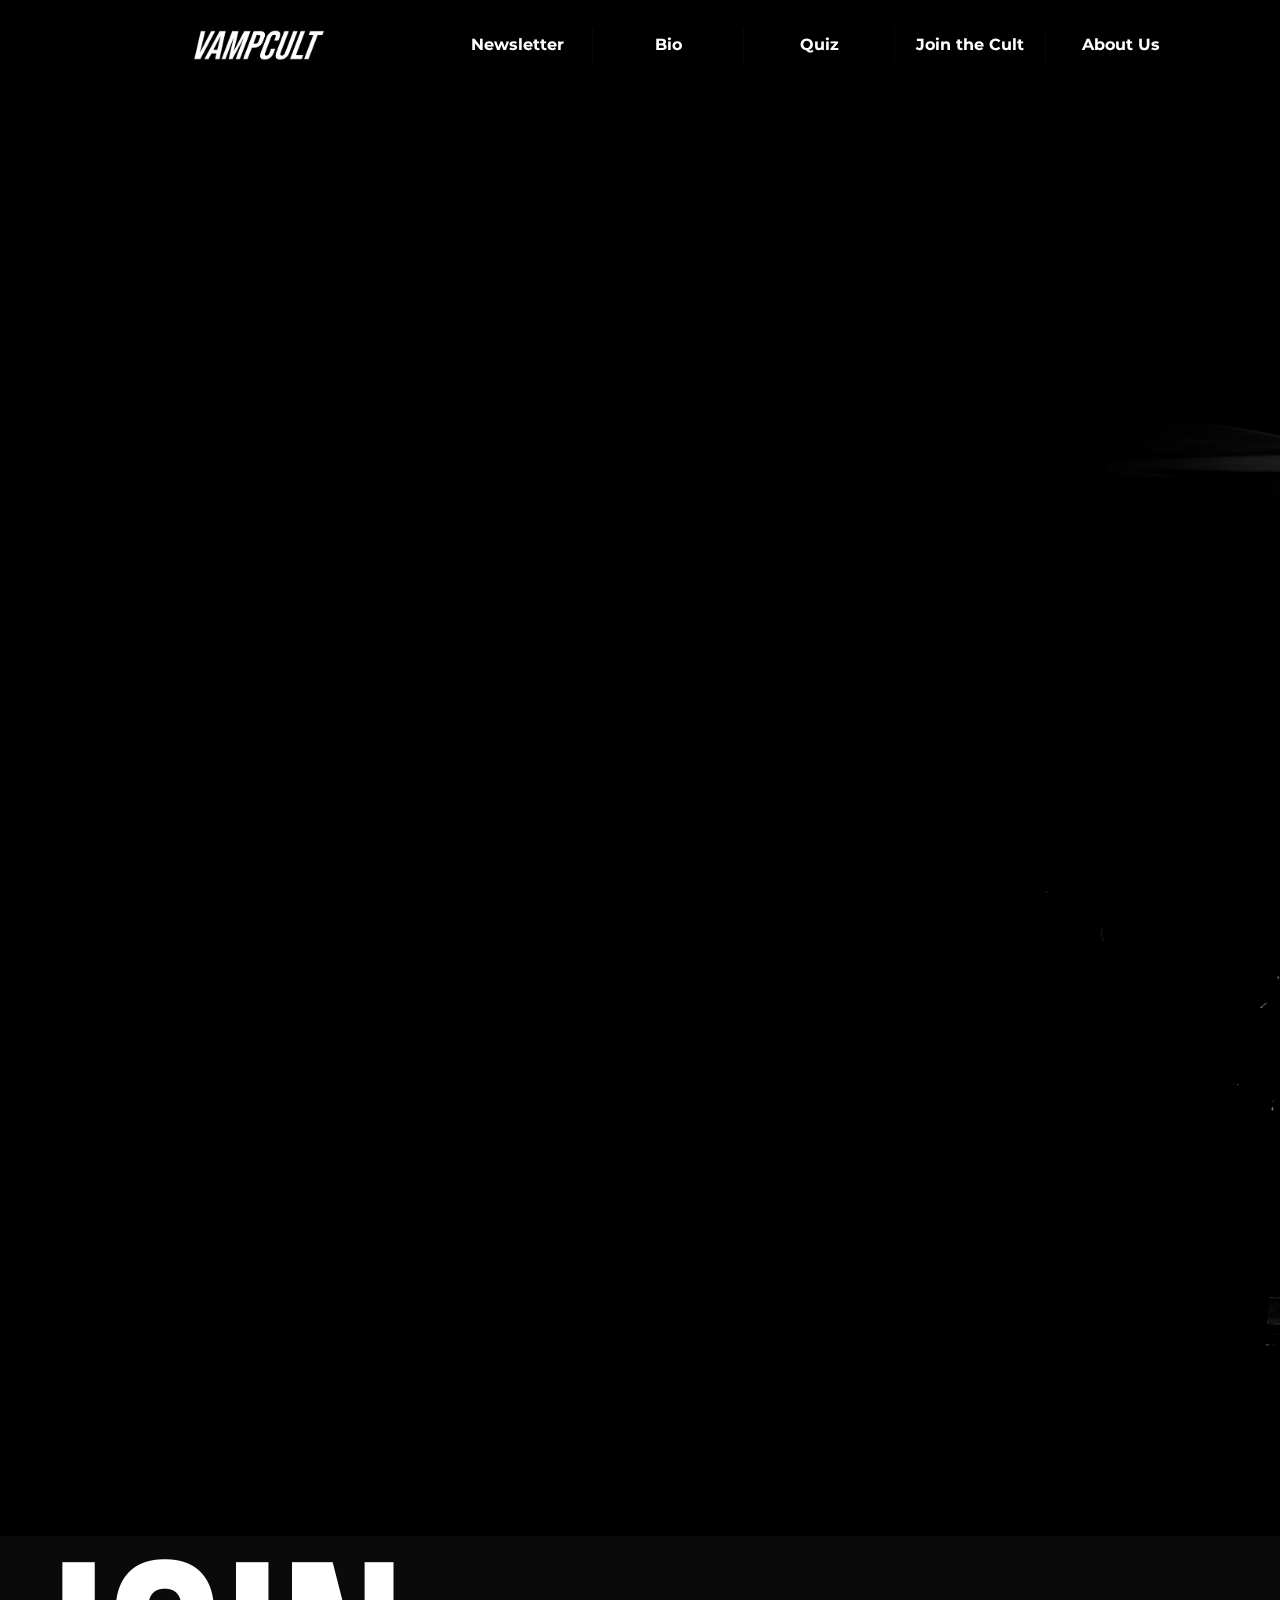
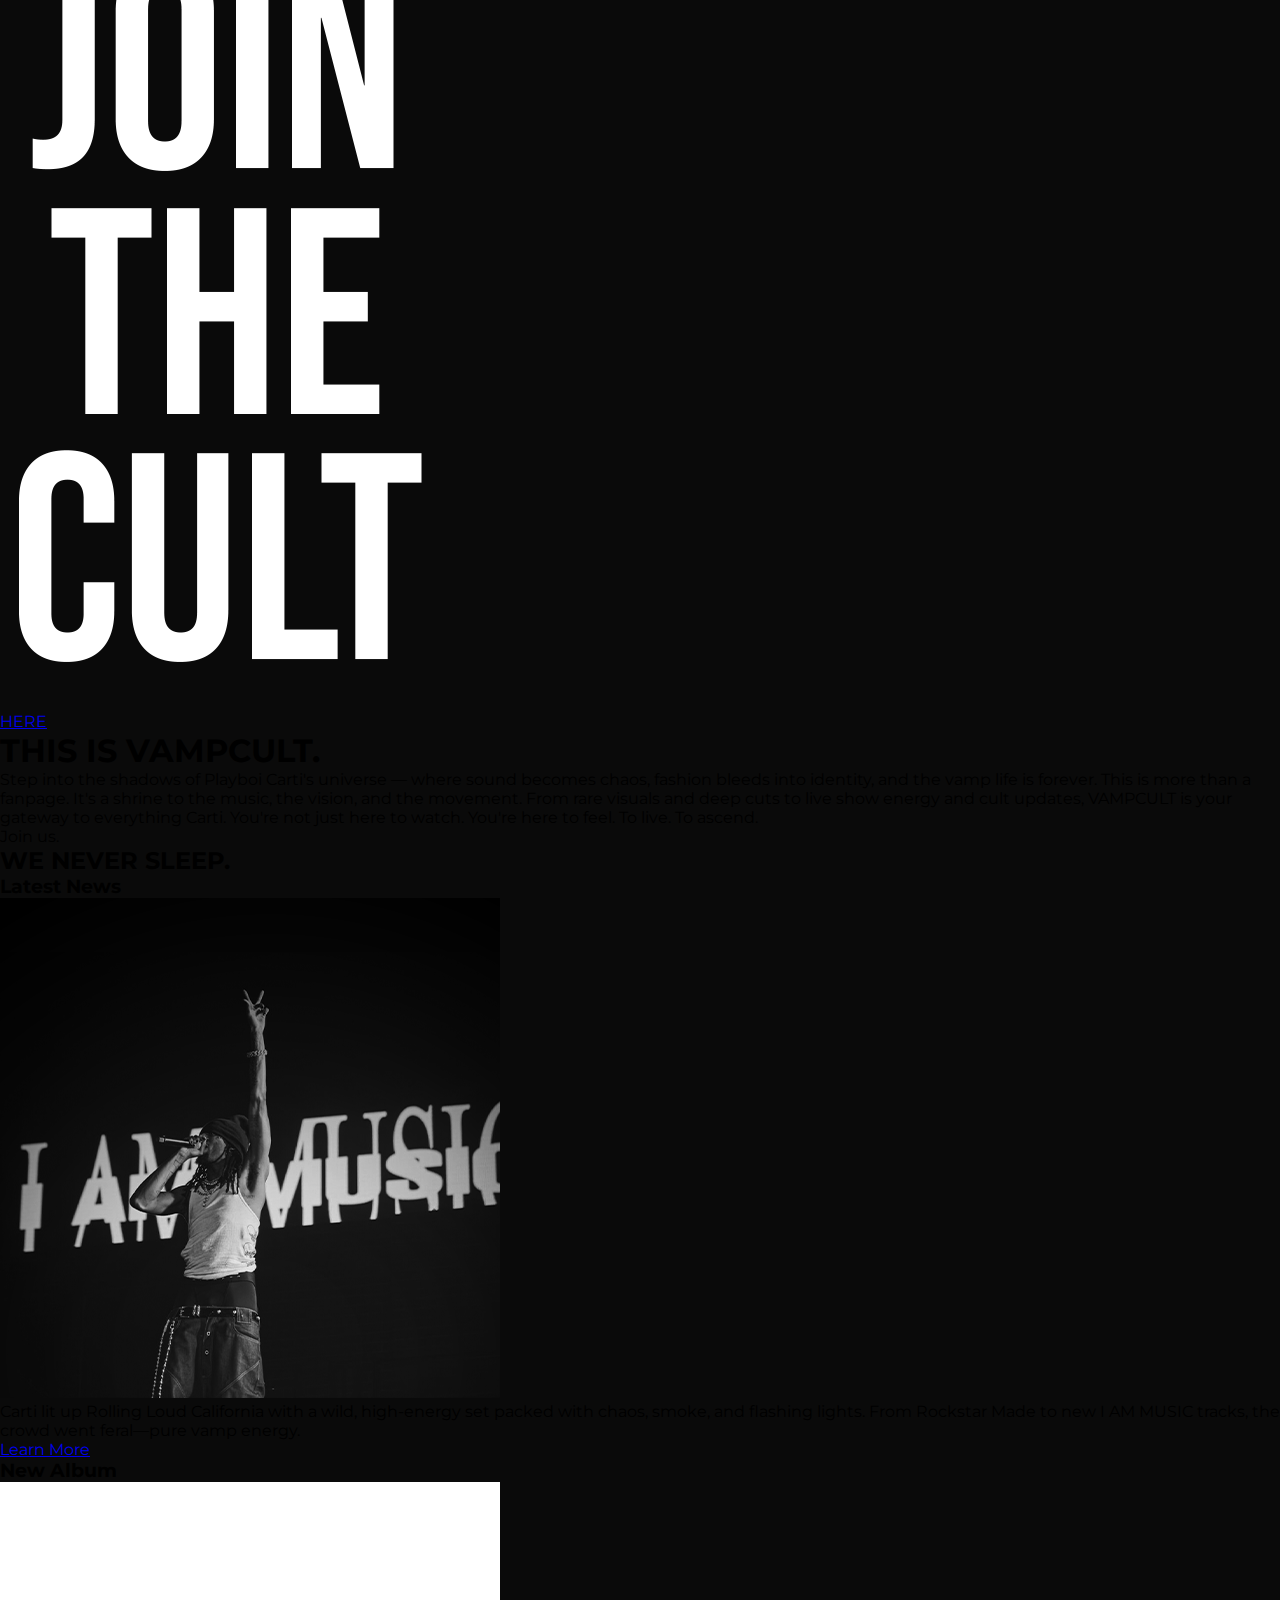
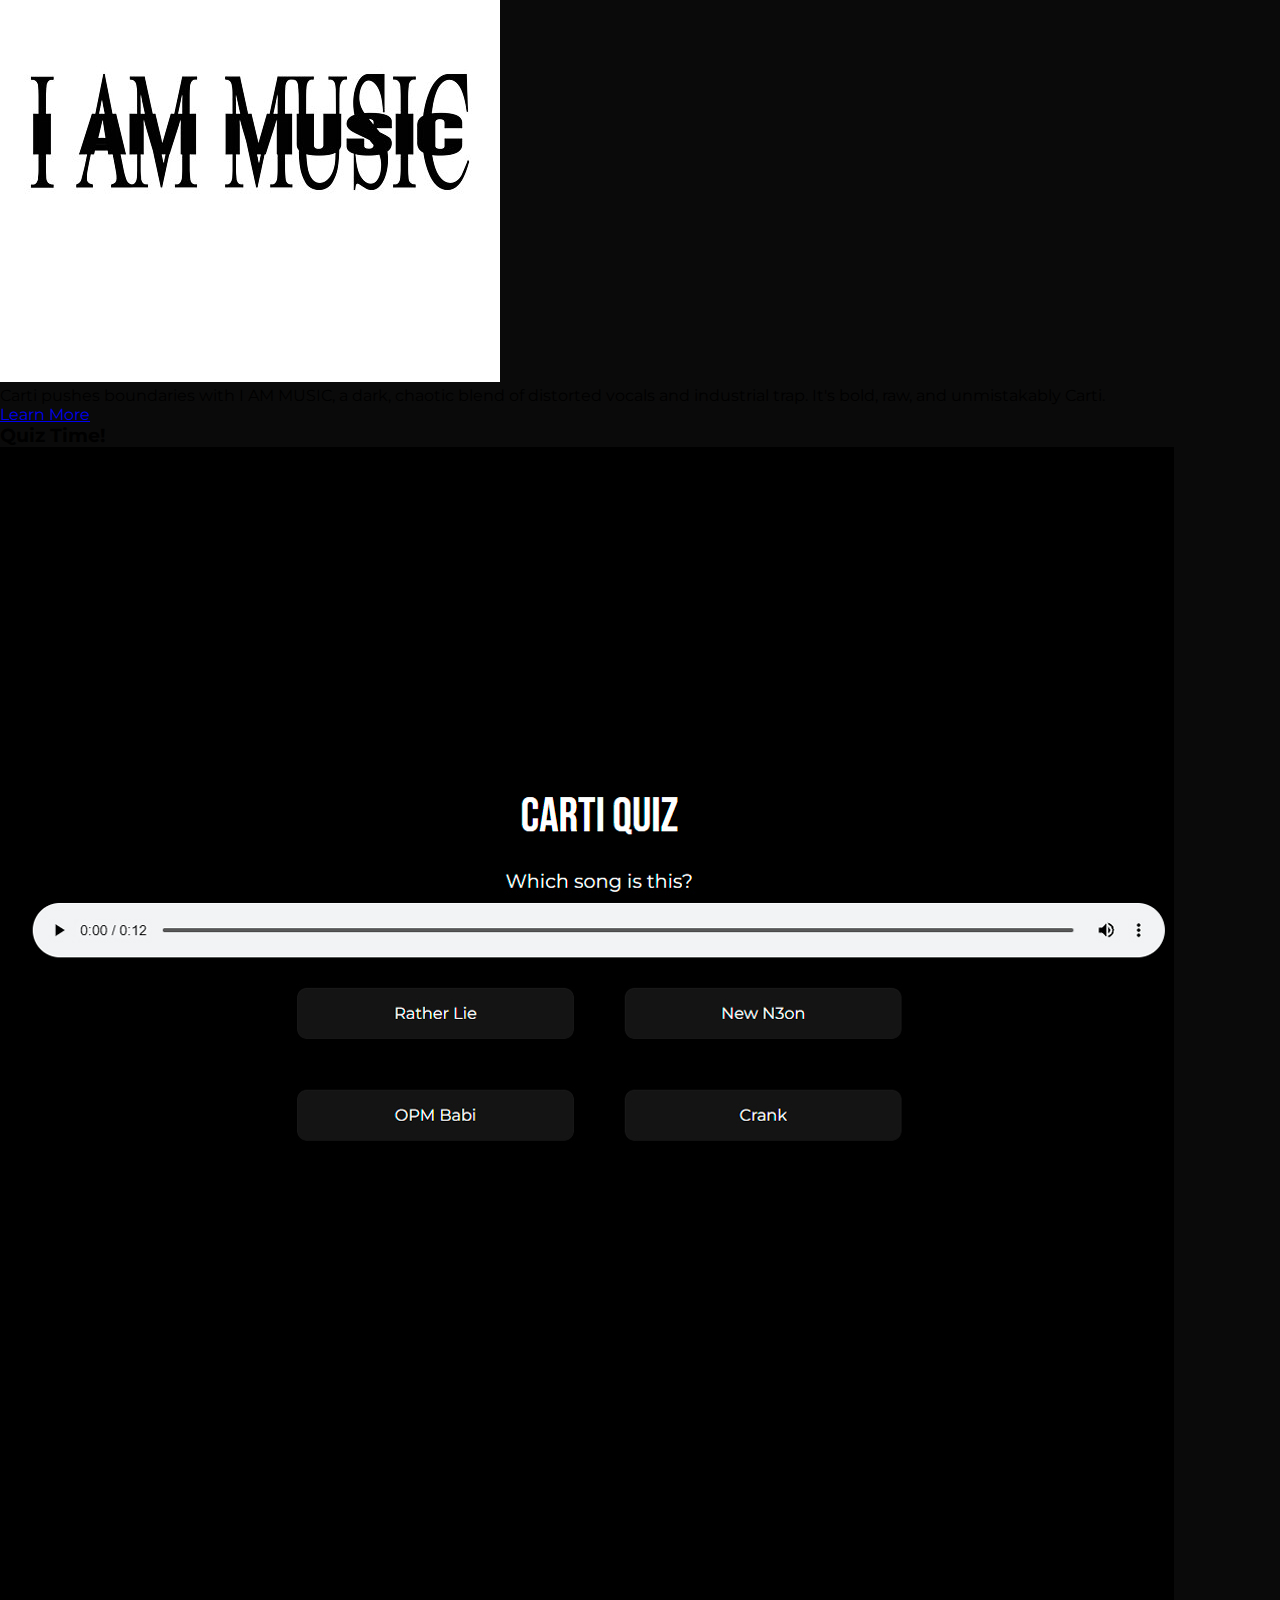
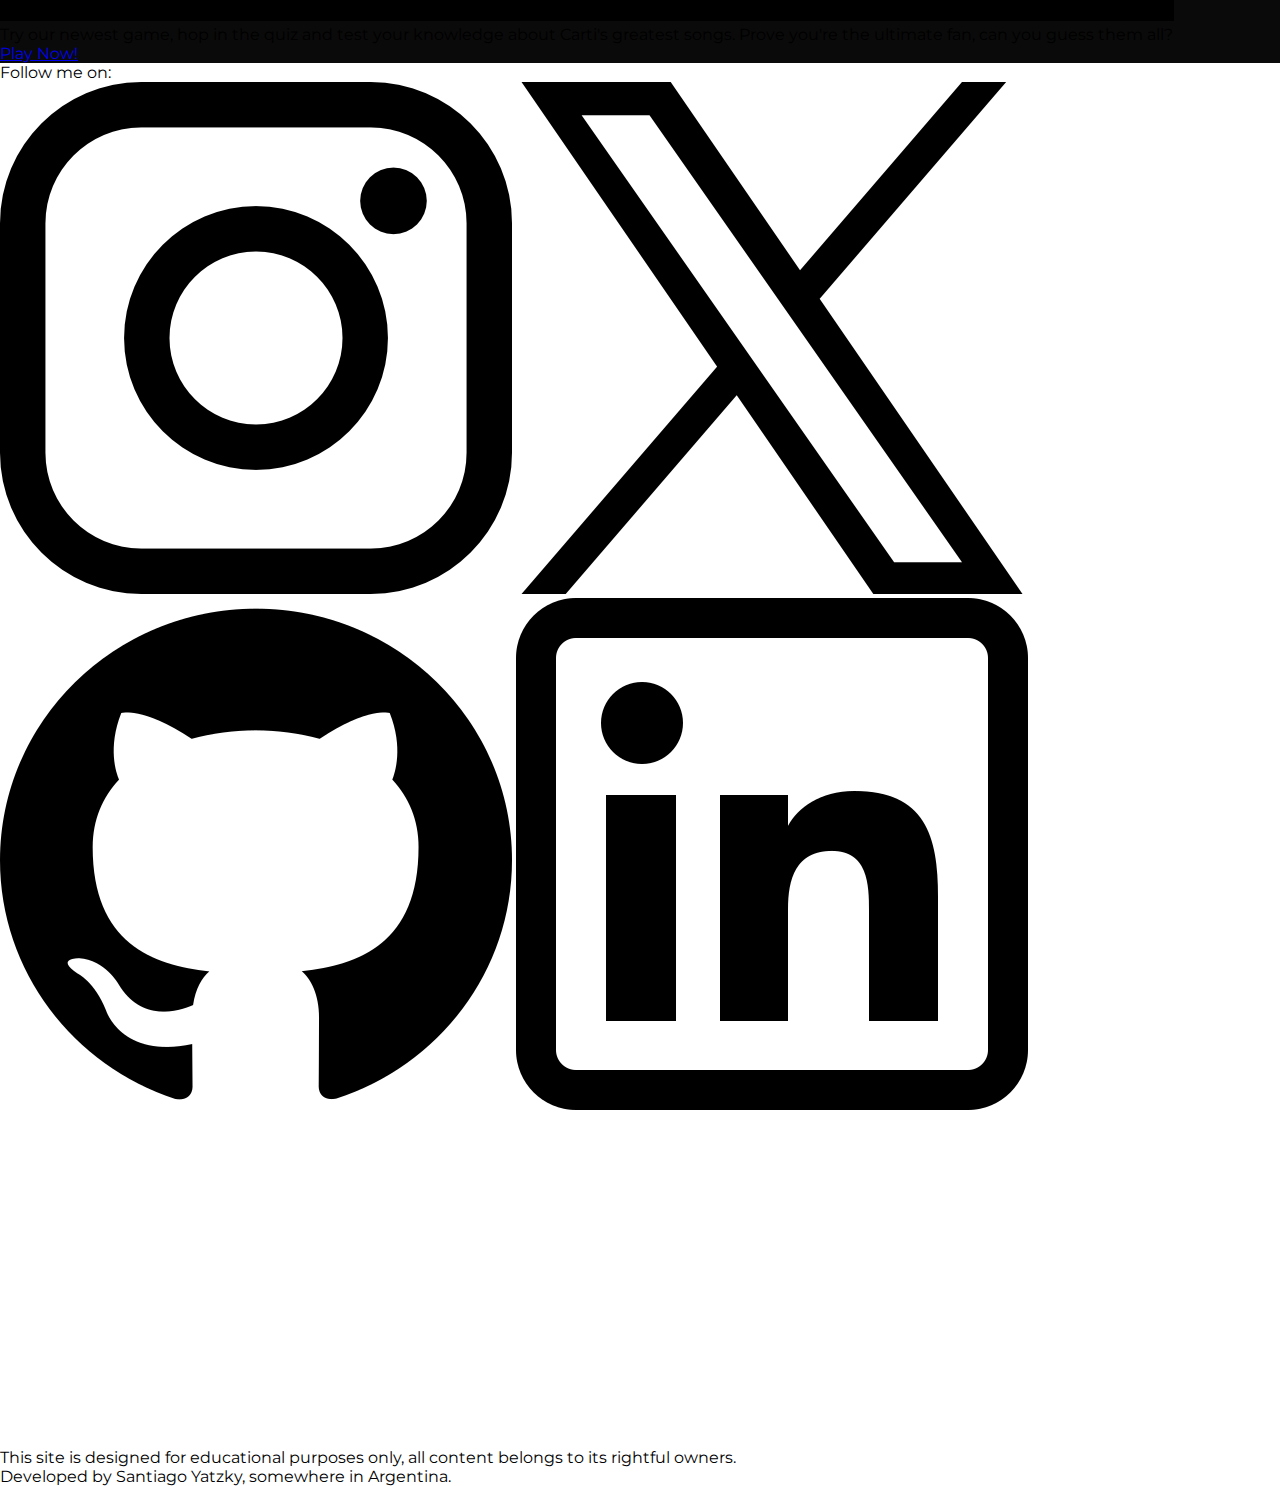
<file: index.html>
<!DOCTYPE html>
<html lang="en">
<head>
    <meta charset="UTF-8">
    <meta name="viewport" content="width=device-width, initial-scale=1.0">
    <title>Vamp Cult</title>
    <link rel="stylesheet" href="./css/main.css">
    <link rel="icon" href="./img/blood-drop.png" type="image/png">
</head>
<body>
    <div id="main-wrapper">
        <header>
            <a href="index.html" id="logoRedirect"><img src="./img/vampLogo.png" alt="VAMPCULT" class="logo"><img src="./img/vampLogoRed.png" alt="VAMPCULT" class="logo logoRed"></a>
            <div id="nav">
                <ul>
                    <li><a href="./pages/newsletter.html">Newsletter</a></li>
                    <li><a href="./pages/bio.html">Bio</a></li>
                    <li><a href="./pages/quiz.html">Quiz</a></li>
                    <li><a href="./pages/joinTheCult.html">Join the Cult</a></li>
                    <li><a href="./pages/aboutUs.html">About Us</a></li>
                </ul>
            </div>
        </header>
        <div id="content">
            <div class="hero">
                <img src="./img/vampCultHero.png" alt="Hero Image">
                <div class="over-img-container">
                    <img src="./img/join.png" alt="JOIN NOW" class="join-img">
                    <div class="hero-button">
                        <a href="./pages/joinTheCult.html">HERE</a>
                    </div>
                </div>
            </div>
            <div class="separator">
                <!-- -->
            </div>
            <div id="main-content">
                <div id="content-wrapper">
                    <div class="title-container">
                        <h1>
                            THIS IS VAMPCULT.
                        </h1>
                        <p>
                            Step into the shadows of Playboi Carti's universe — where sound becomes chaos, fashion bleeds into identity, and the vamp life is forever. This is more than a fanpage. It's a shrine to the music, the vision, and the movement. From rare visuals and deep cuts to live show energy and cult updates, VAMPCULT is your gateway to everything Carti. You're not just here to watch. You're here to feel. To live. To ascend. <br>Join us.
                        </p>
                    </div>
                    <div class="body-container">
                        <h2>
                            WE NEVER SLEEP.
                        </h2>
                        <div class="main-content-block b1">
                            <h3>
                                Latest News
                            </h3>
                            <img src="./img/rollingLoud.png" alt="Rolling Loud California 2025">
                            <p>
                                Carti lit up Rolling Loud California with a wild, high-energy set packed with chaos, smoke, and flashing lights. From Rockstar Made to new I AM MUSIC tracks, the crowd went feral—pure vamp energy.
                            </p>
                            <div class="box-button">
                                <a href="./pages/newsletter.html">Learn More</a>
                            </div>
                        </div>
                        <div class="main-content-block b2">
                            <h3>
                                New Album
                            </h3>
                            <img src="./img/I_Am_Music_by_Playboi_Carti.jpg" alt="I AM MUSIC">
                            <p>
                                Carti pushes boundaries with I AM MUSIC, a dark, chaotic blend of distorted vocals and industrial trap. It's bold, raw, and unmistakably Carti.
                            </p>
                            <div class="box-button">
                                <a href="./pages/bio.html">Learn More</a>
                            </div>
                        </div>
                        <div class="main-content-block b3">
                            <h3>
                                Quiz Time!
                            </h3>
                            <img src="./img/quiz.jpg" alt="Carti Quiz">
                            <p>
                                Try our newest game, hop in the quiz and test your knowledge about Carti's greatest songs. Prove you're the ultimate fan, can you guess them all?
                            </p>
                            <div class="box-button">
                                <a href="./pages/quiz.html">Play Now!</a>
                            </div>
                        </div>
                    </div>
                </div>
            </div>
            <div class="separator separatorb">
                <!-- -->
            </div>
        </div>
        <footer>
            <div class="footerSocials contFooter">
                <p>Follow me on:</p>
                <div class="socialsContainer">
                    <a href="https://www.instagram.com/san.yatz/"><img src="./img/ig.png" alt="Instagram" class="icon"></a>
                    <a href="https://x.com/yatzky_s"><img src="./img/x.png" alt="X" class="icon"></a>
                    <a href="https://github.com/YatzkySantiago"><img src="./img/github.png" alt="Github" class="icon"></a>
                    <a href="https://www.linkedin.com/in/santiago-yatzky-819900301/"><img src="./img/linkedin.png" alt="Youtube" class="icon"></a>
                </div>
            </div>
            <div class="footerLogo"><a href="#"><img src="./img/vampLogo.png" alt="VAMPCULT"></a></div>
            <div class="contFooter disclaimer">
                <p>This site is designed for educational purposes only, all content belongs to its rightful owners.</p>
                <p>Developed by Santiago Yatzky, somewhere in Argentina.</p>
            </div>
        </footer>
    </div>
</body>
</html>
</file>
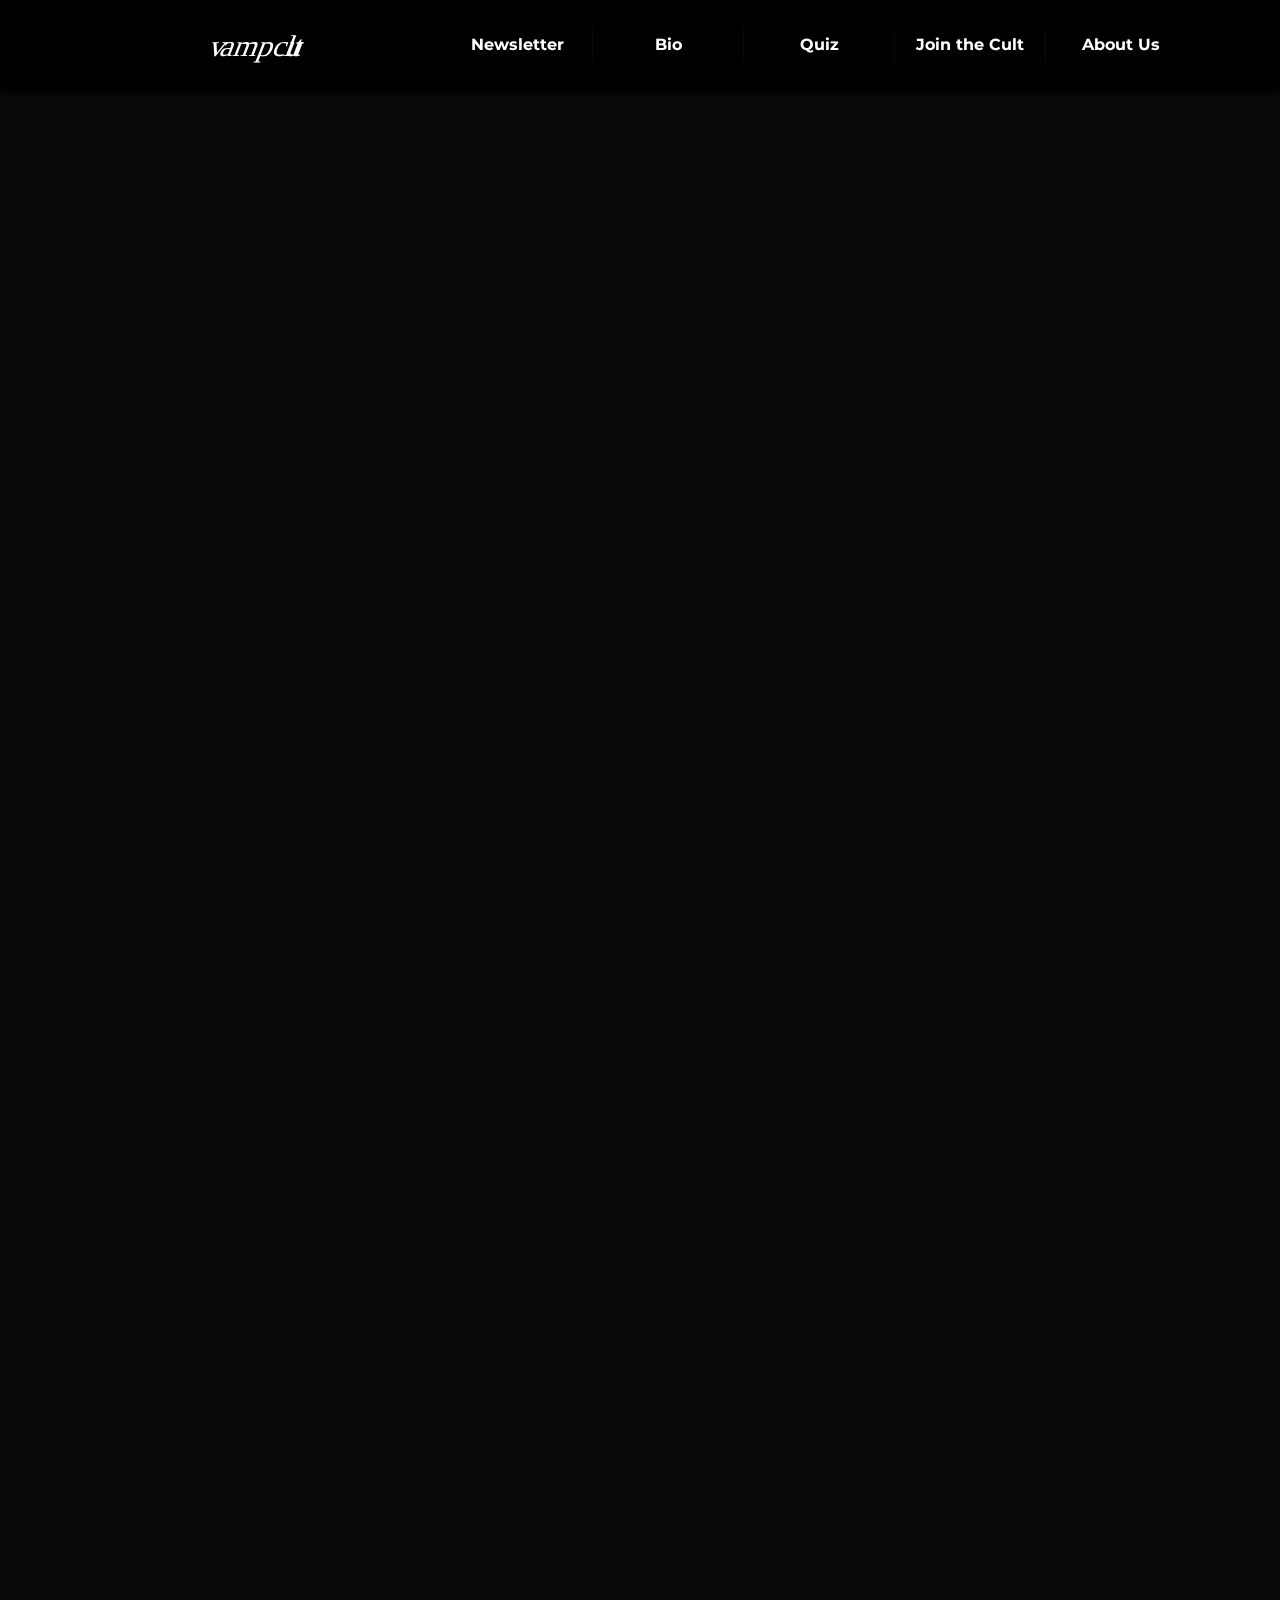
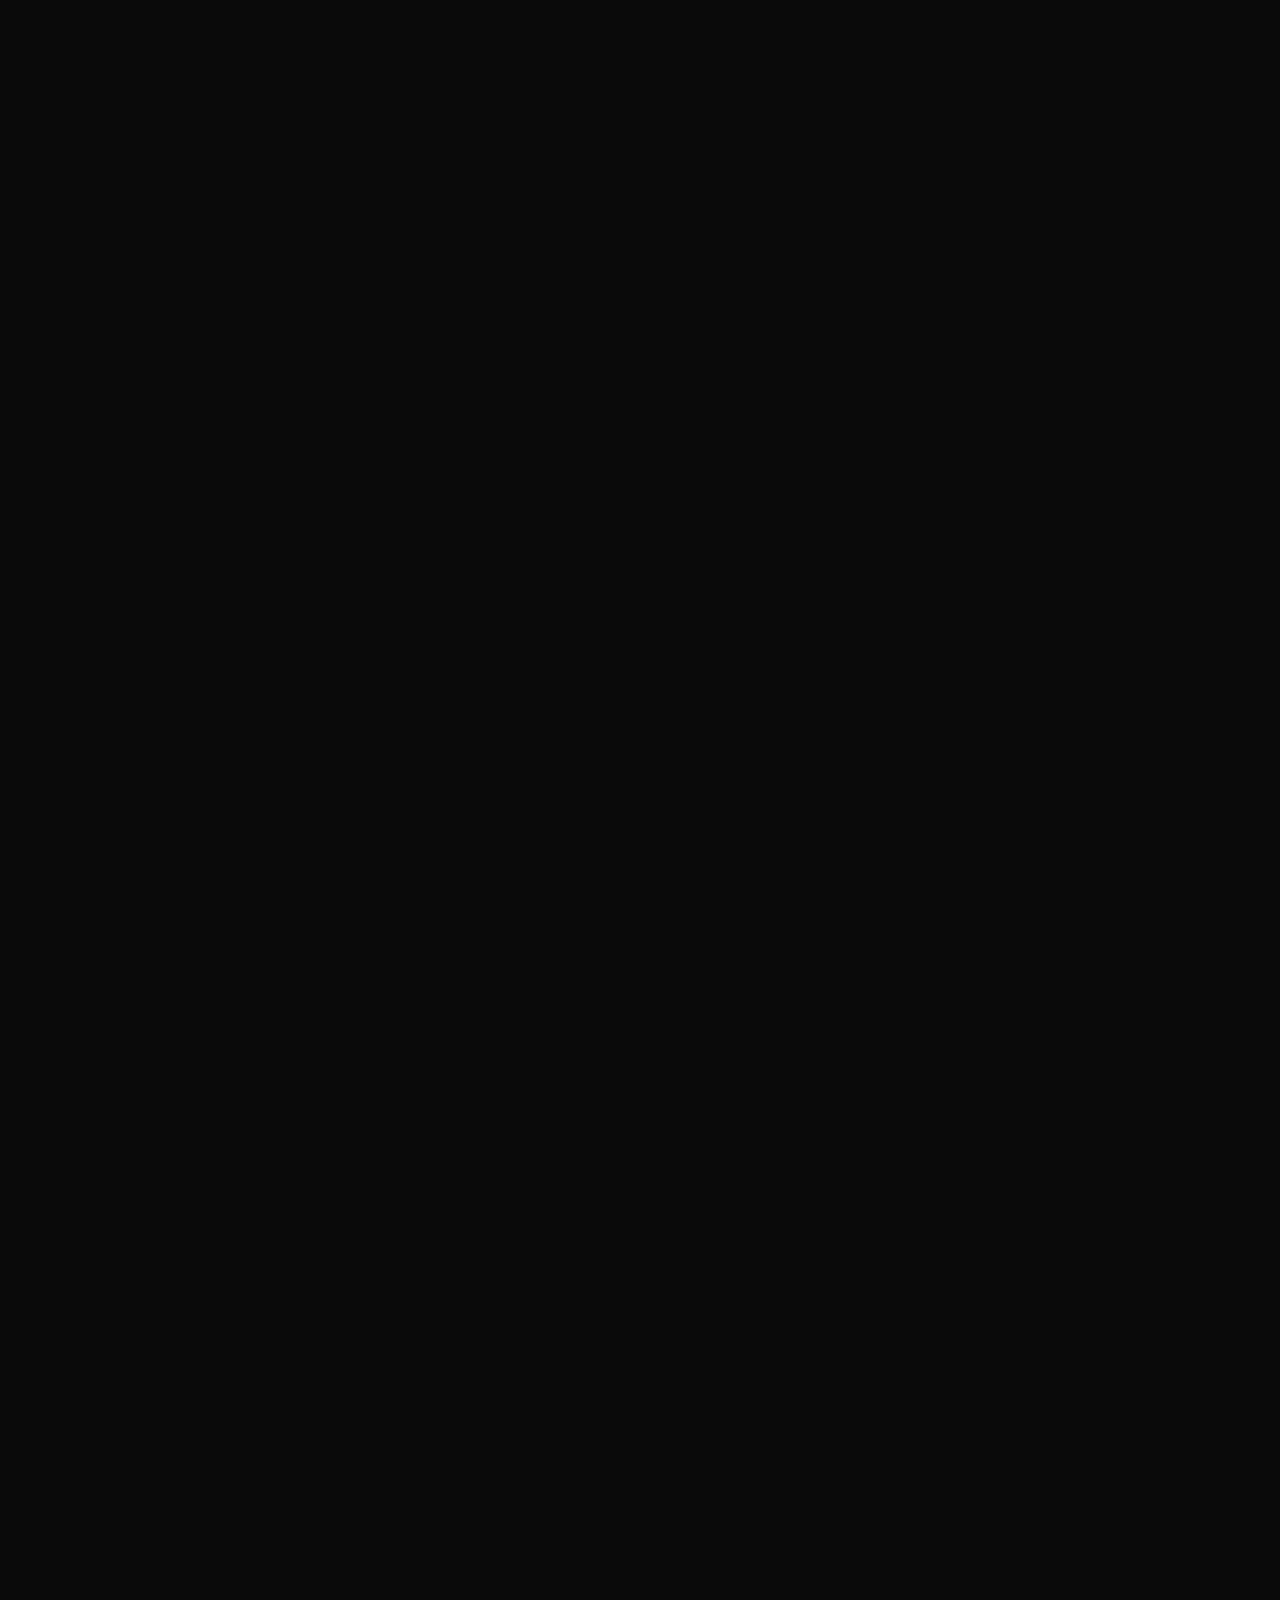
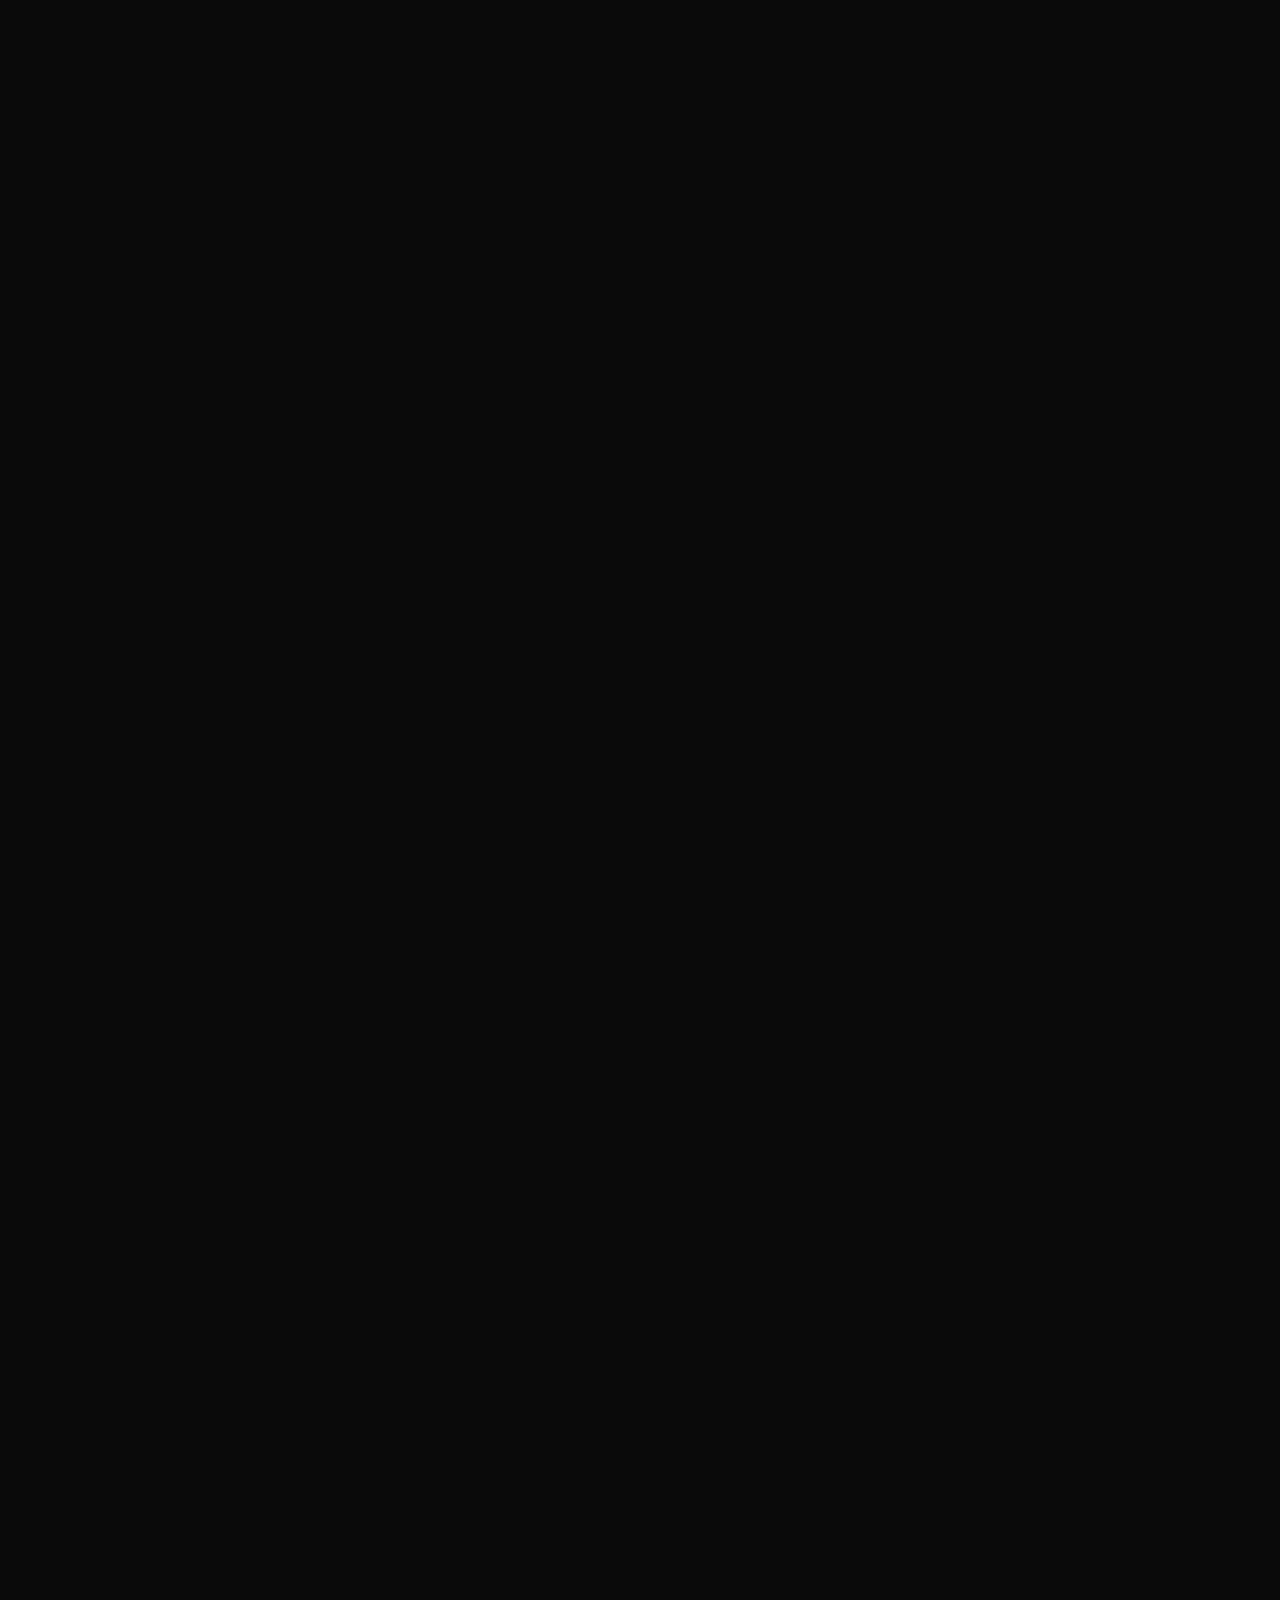
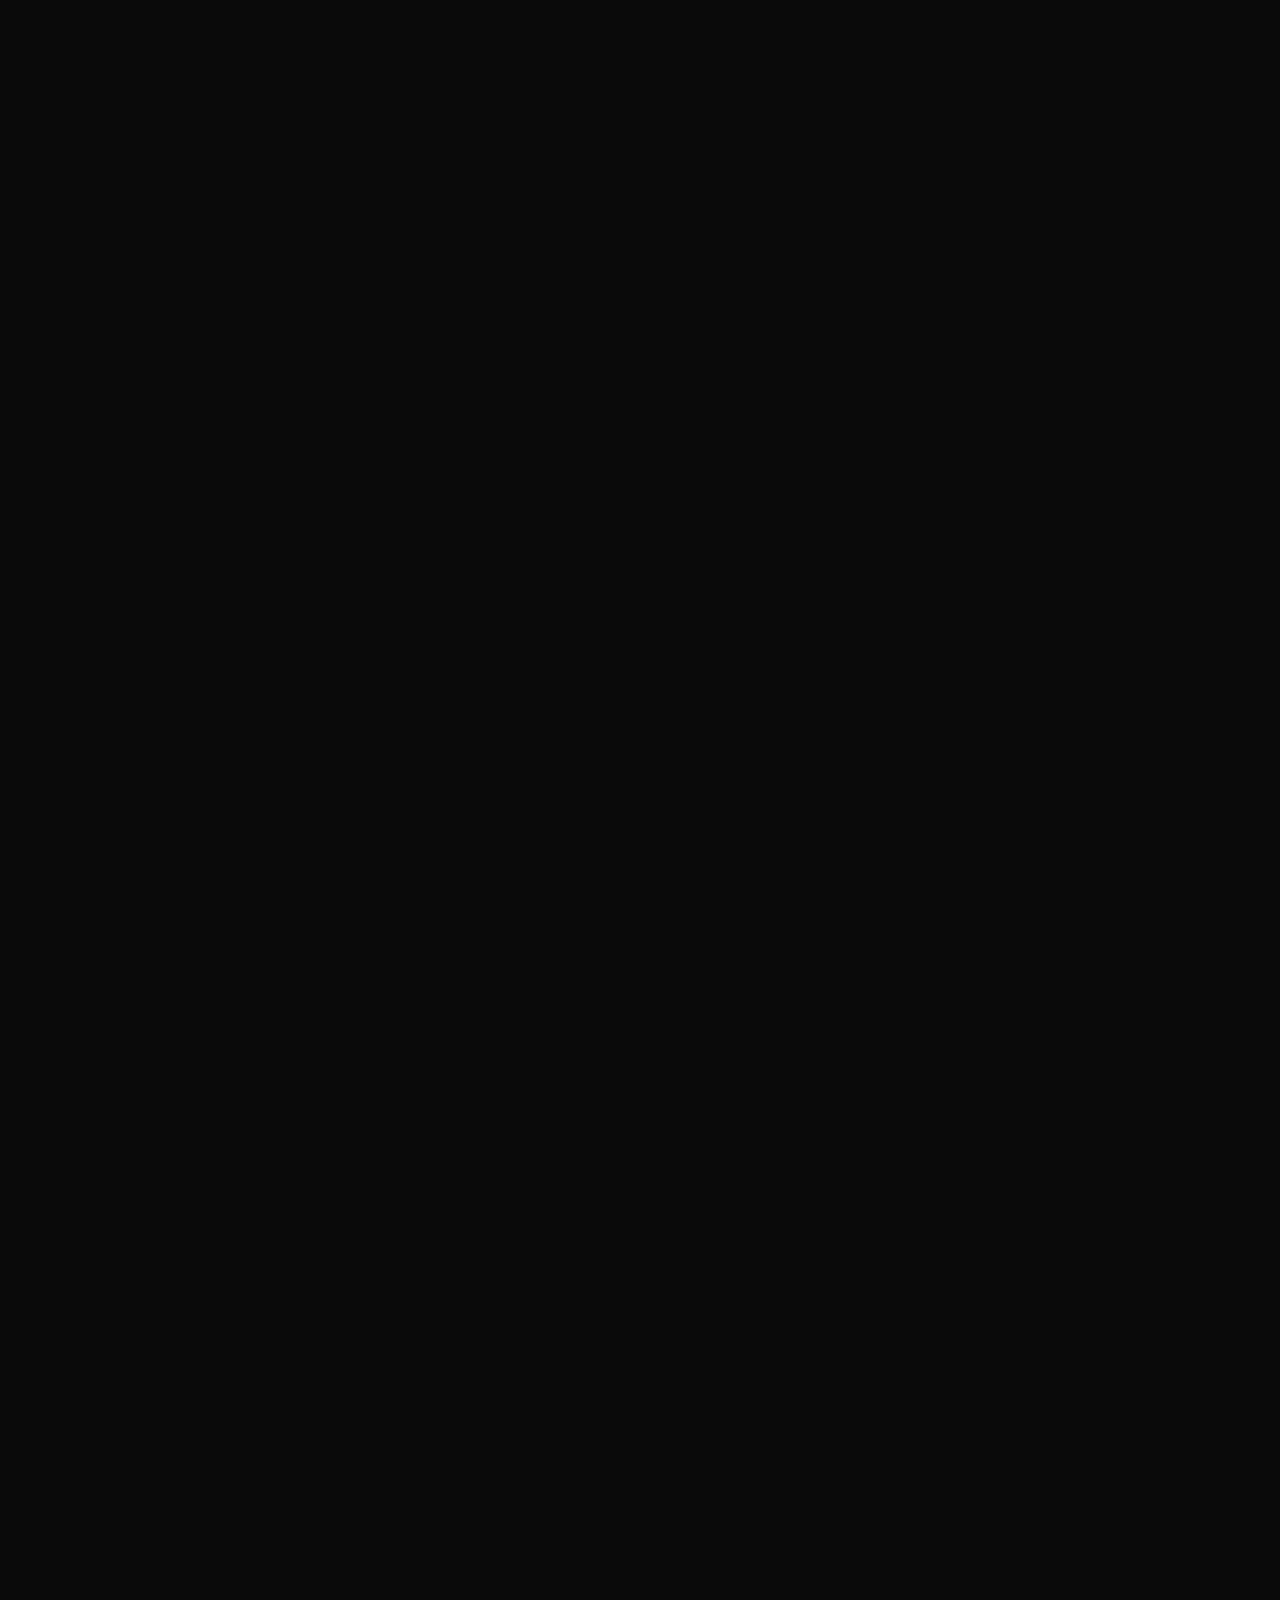
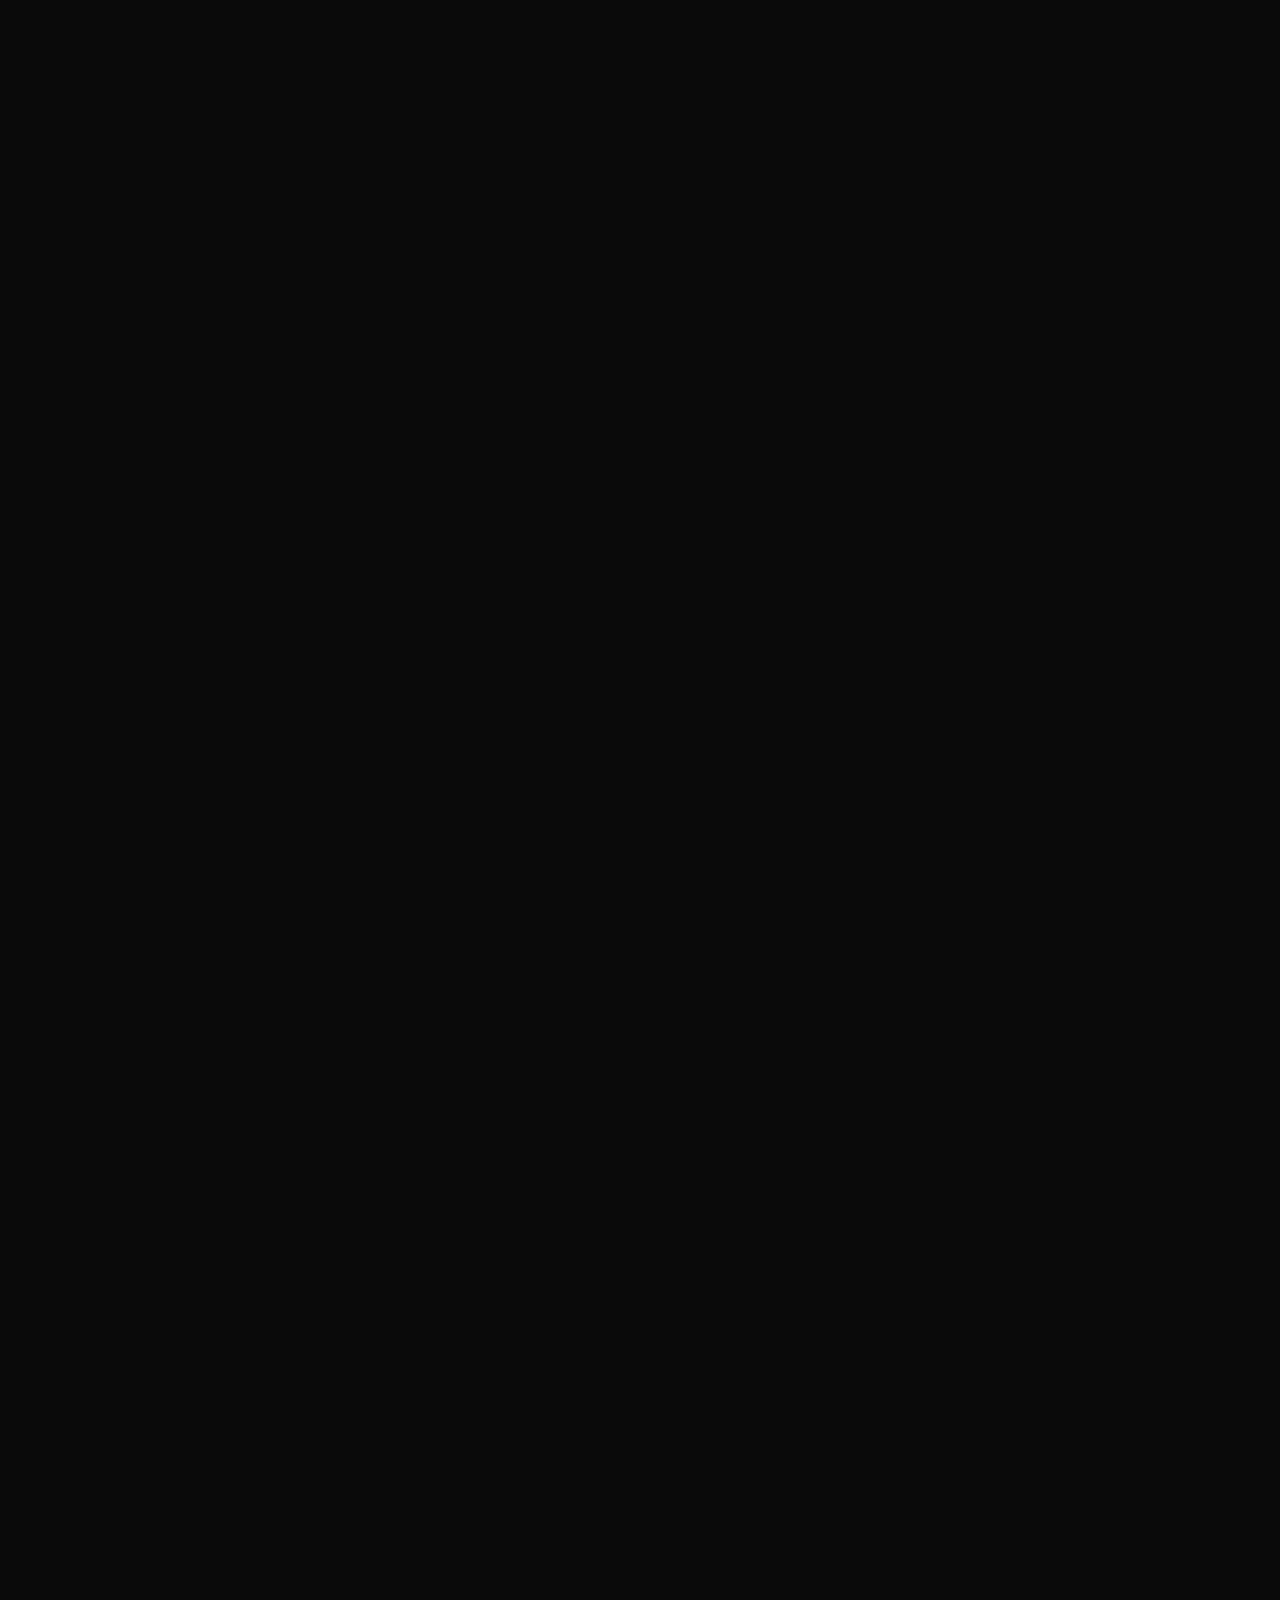
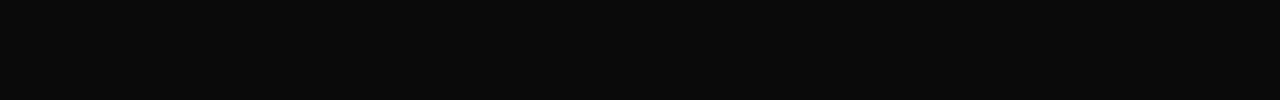
<file: aboutUs.html>
<!DOCTYPE html>
<html lang="en">
<head>
    <meta charset="UTF-8">
    <meta name="viewport" content="width=device-width, initial-scale=1.0">
    <title>Vamp Cult</title>
    <link rel="stylesheet" href="./css/main.css">
</head>
<body>
    <header>
        <a href="index.html" id="logoRedirect"><img src="./img/vampLogo.svg" alt="VAMPCULT" class="logo"><img src="./img/vampLogoRed.svg" alt="VAMPCULT" class="logo logoRed"></a>
        <div id="nav">
            <ul>
                <li><a href="./newsletter.html">Newsletter</a></li>
                <li><a href="./bio.html">Bio</a></li>
                <li><a href="./quiz.html">Quiz</a></li>
                <li><a href="./joinTheCult.html">Join the Cult</a></li>
                <li><a href="#">About Us</a></li>
            </ul>
        </div>
    </header>
    <div id="content">



    </div>
    <footer>



    </footer>
</body>
</html>
</file>
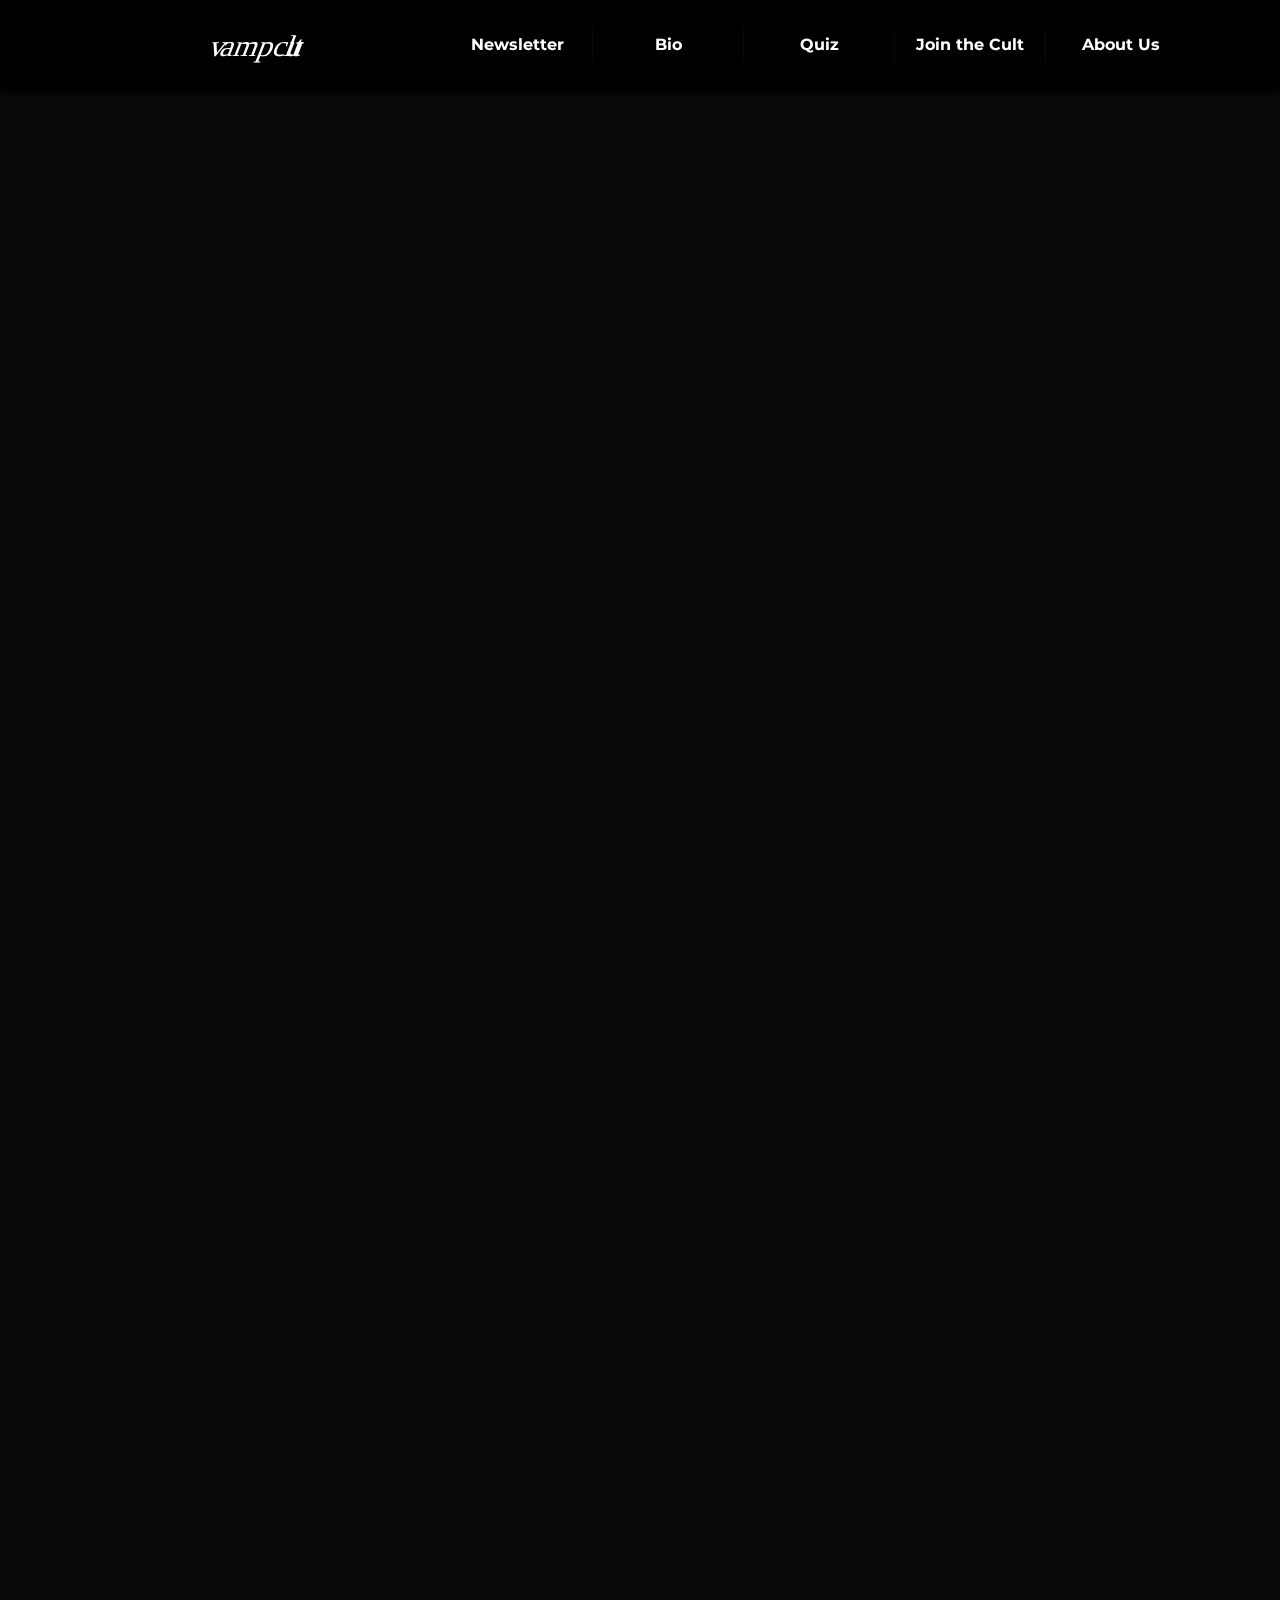
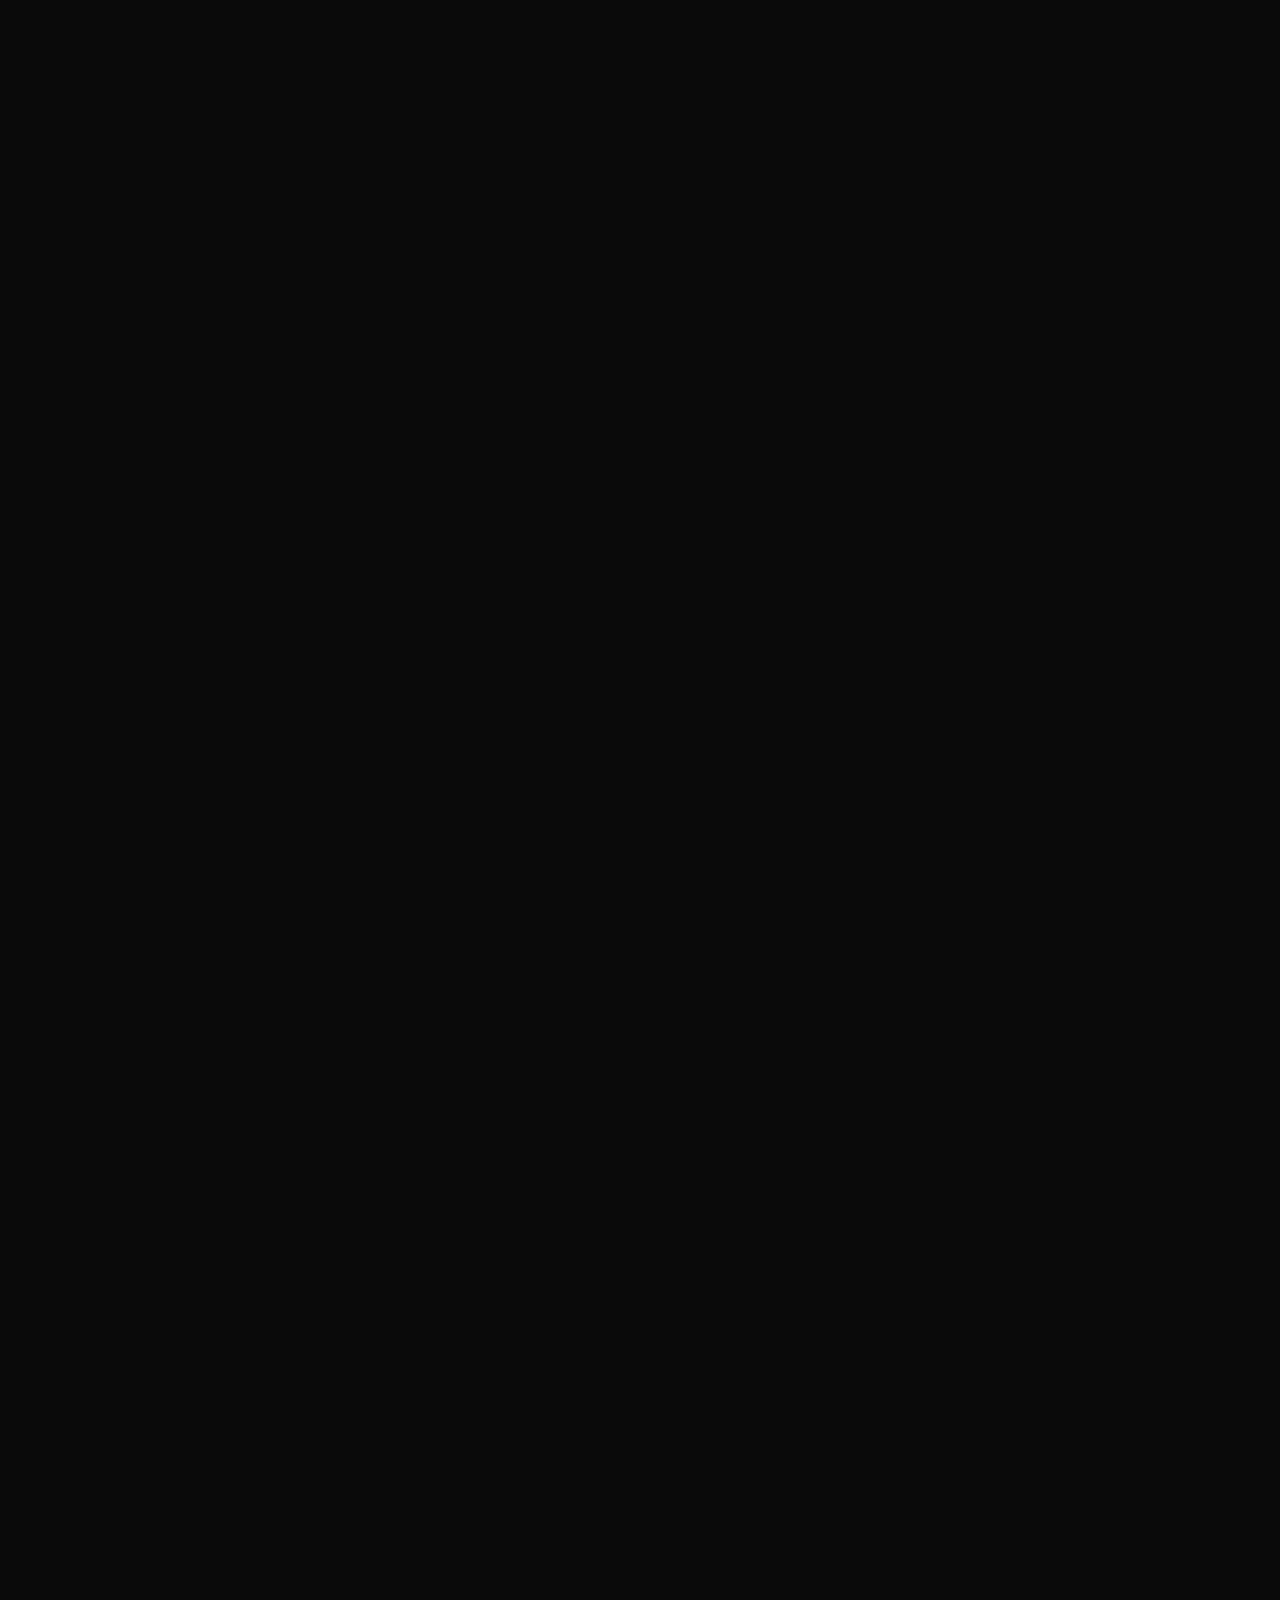
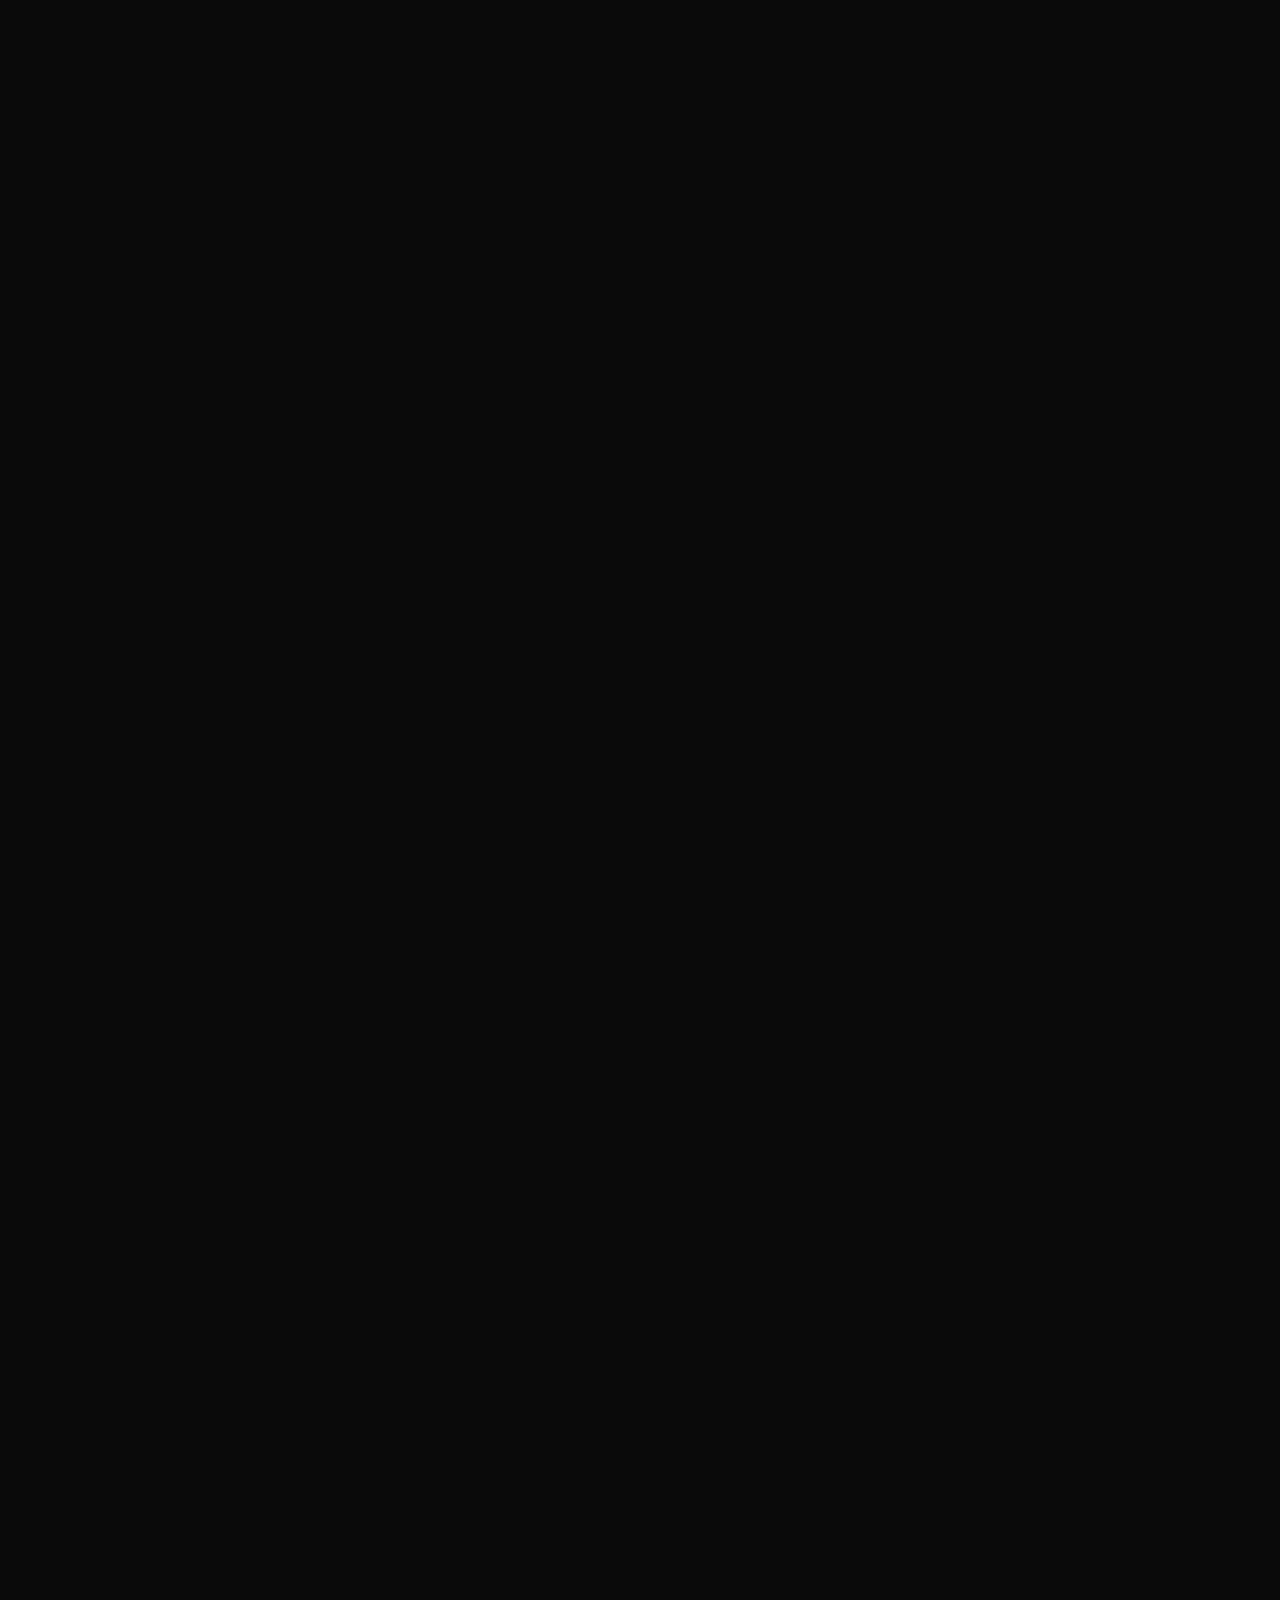
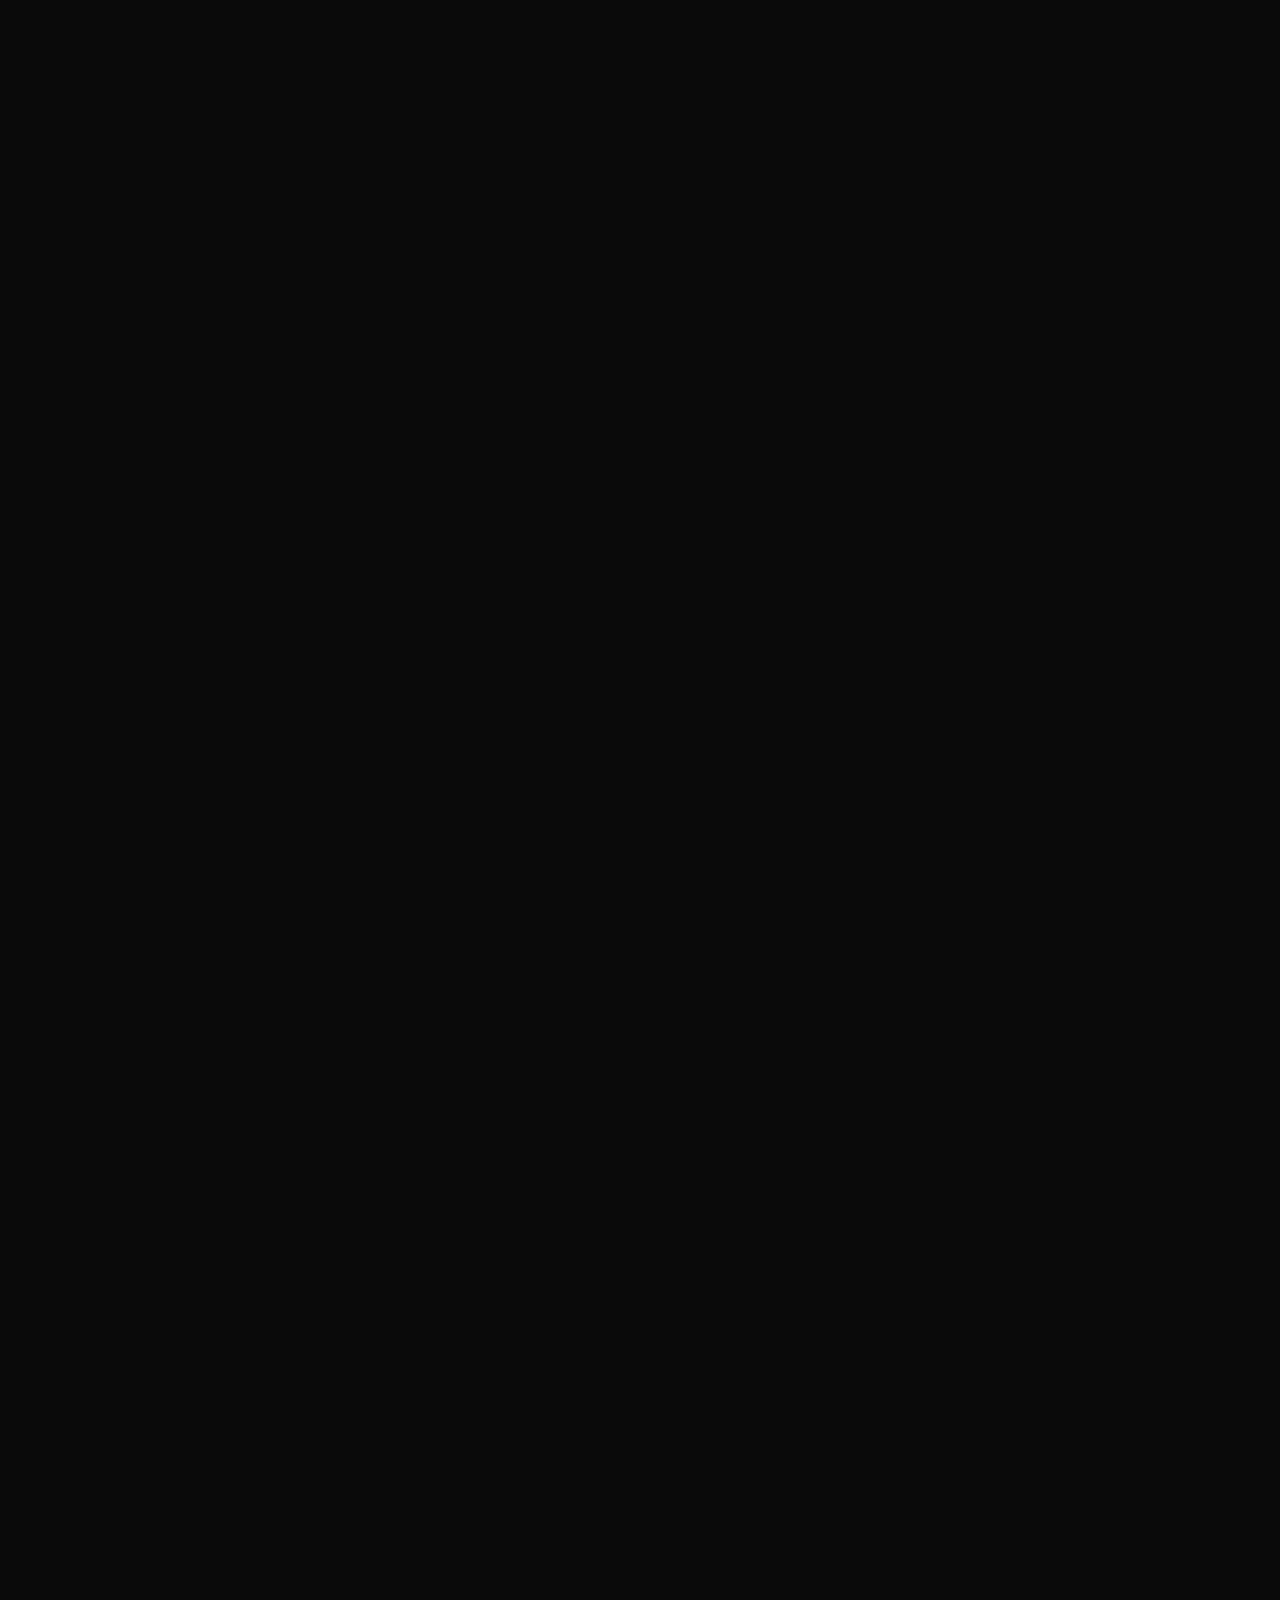
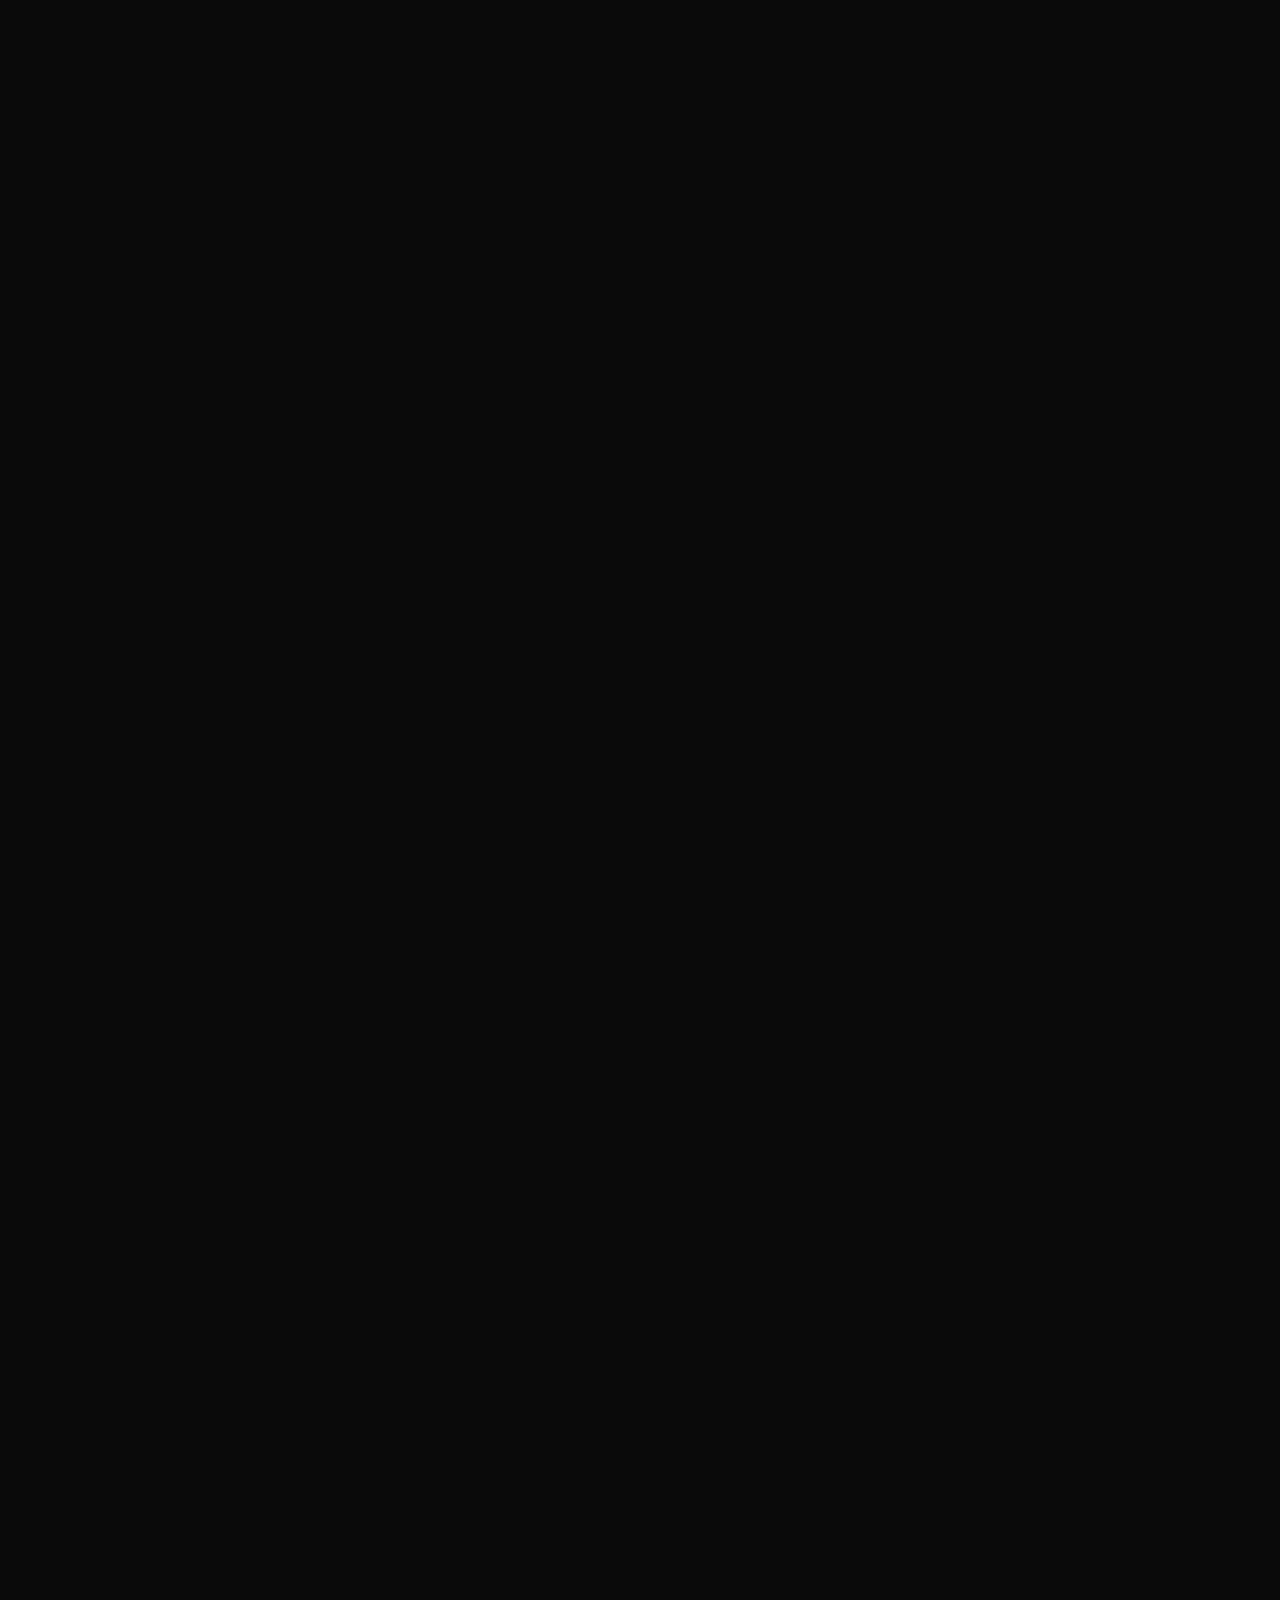
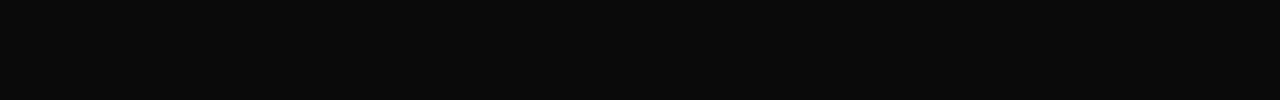
<file: bio.html>
<!DOCTYPE html>
<html lang="en">
<head>
    <meta charset="UTF-8">
    <meta name="viewport" content="width=device-width, initial-scale=1.0">
    <title>Vamp Cult</title>
    <link rel="stylesheet" href="./css/main.css">
</head>
<body>
    <header>
        <a href="index.html" id="logoRedirect"><img src="./img/vampLogo.svg" alt="VAMPCULT" class="logo"><img src="./img/vampLogoRed.svg" alt="VAMPCULT" class="logo logoRed"></a>
        <div id="nav">
            <ul>
                <li><a href="./newsletter.html">Newsletter</a></li>
                <li><a href="#">Bio</a></li>
                <li><a href="./quiz.html">Quiz</a></li>
                <li><a href="./joinTheCult.html">Join the Cult</a></li>
                <li><a href="./aboutUs.html">About Us</a></li>
            </ul>
        </div>
    </header>
    <div id="content">



    </div>
    <footer>



    </footer>
</body>
</html>
</file>
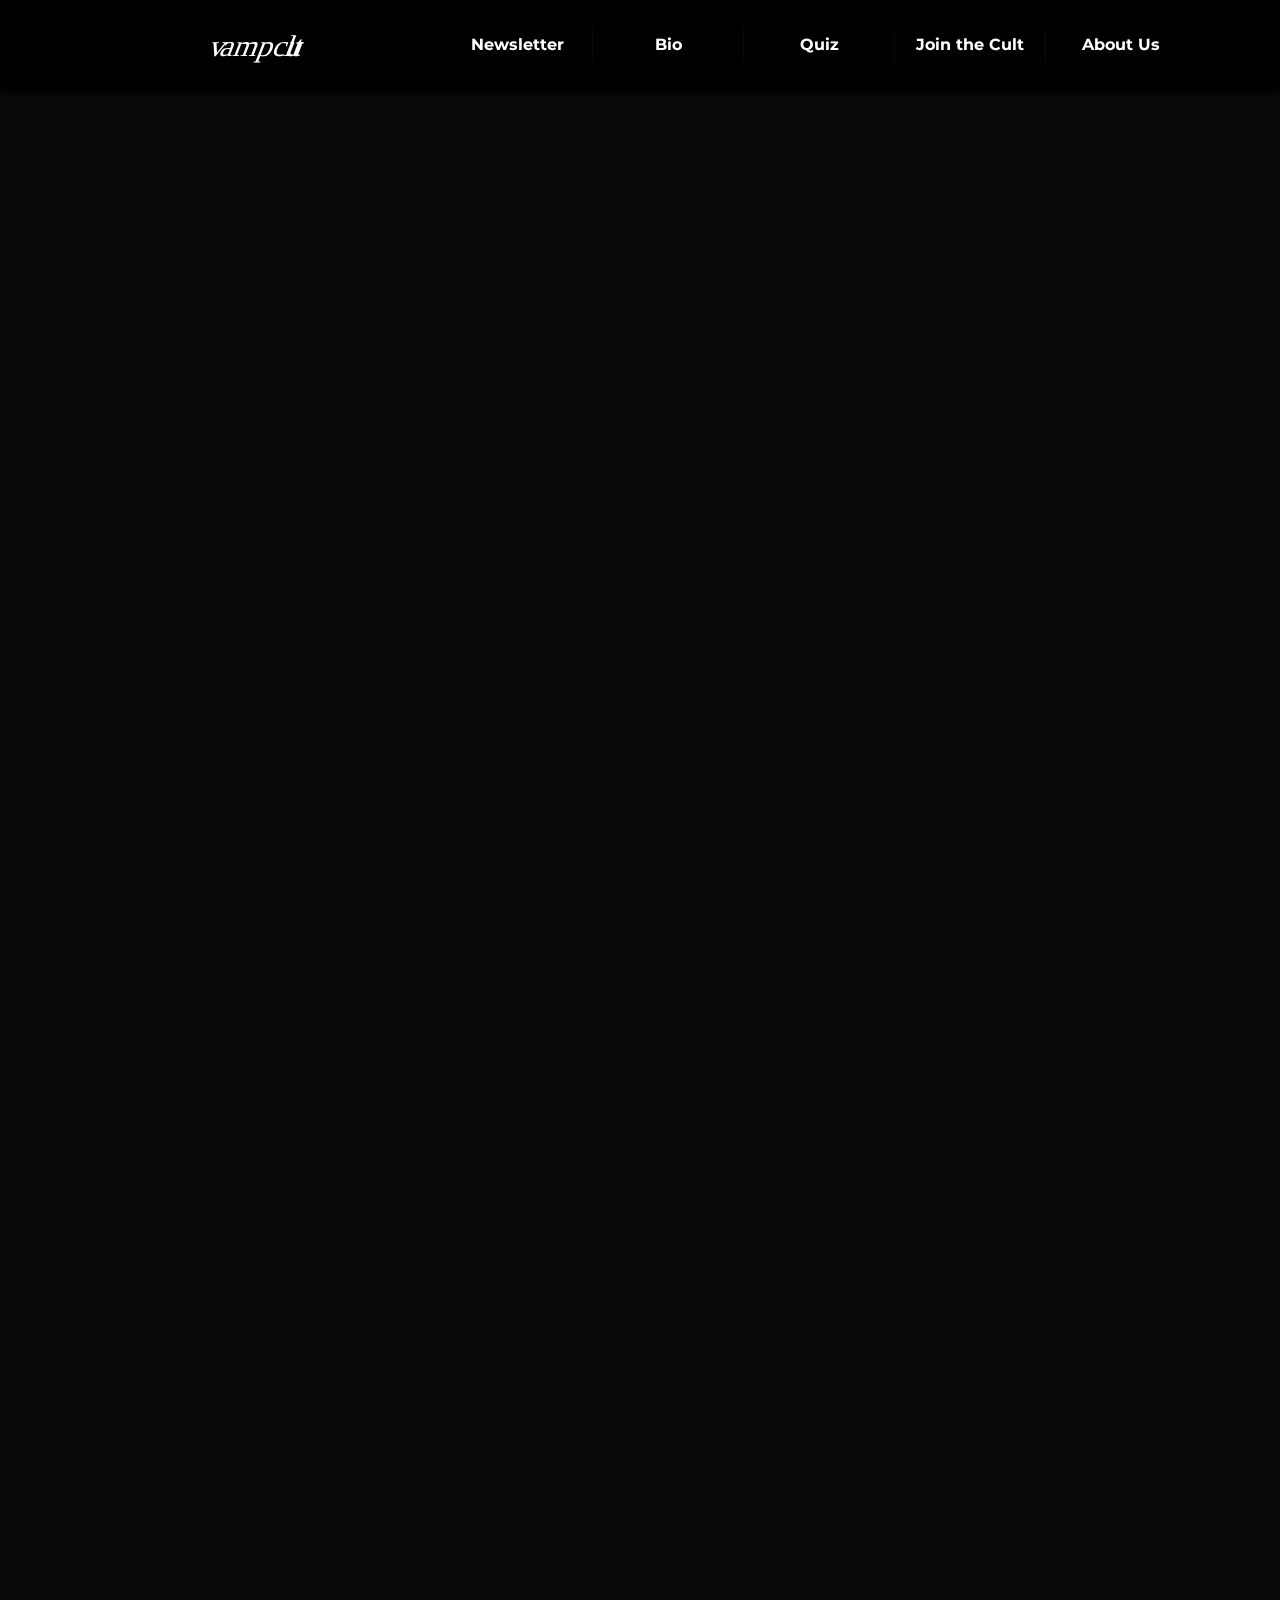
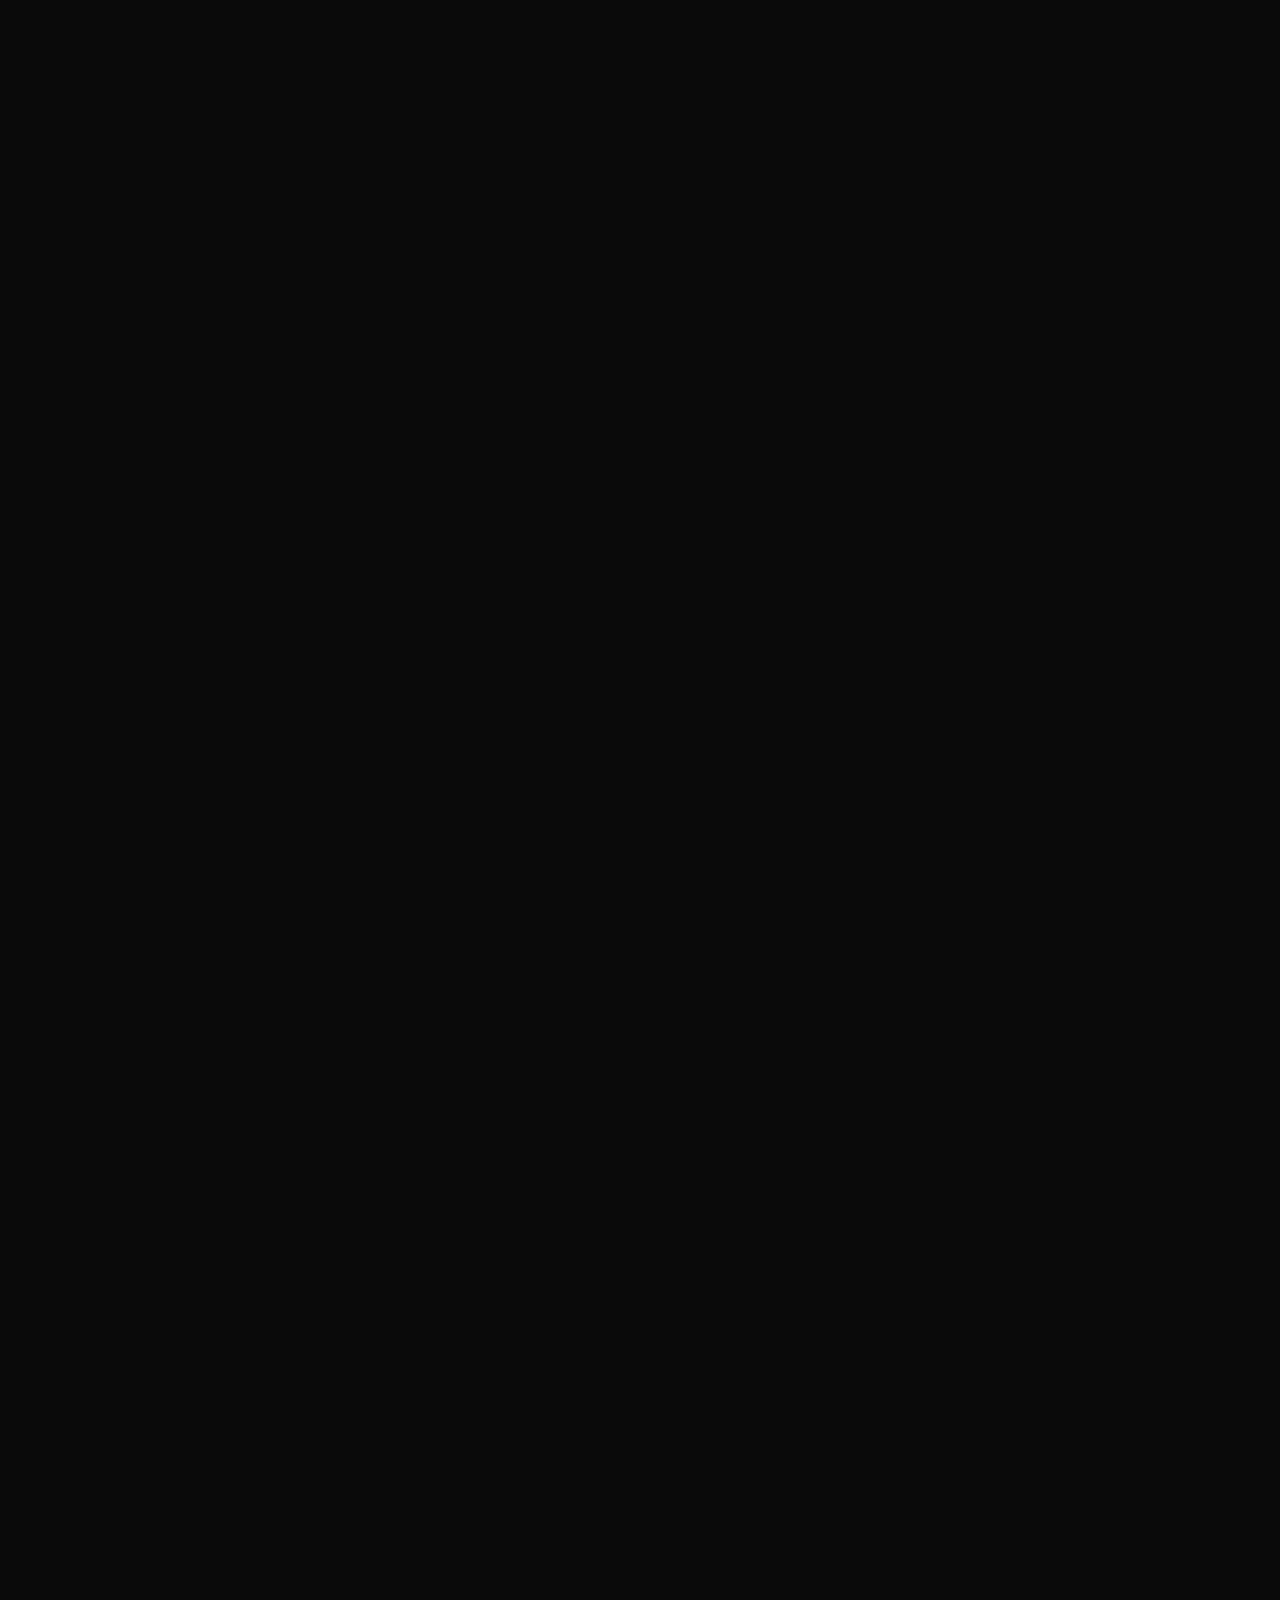
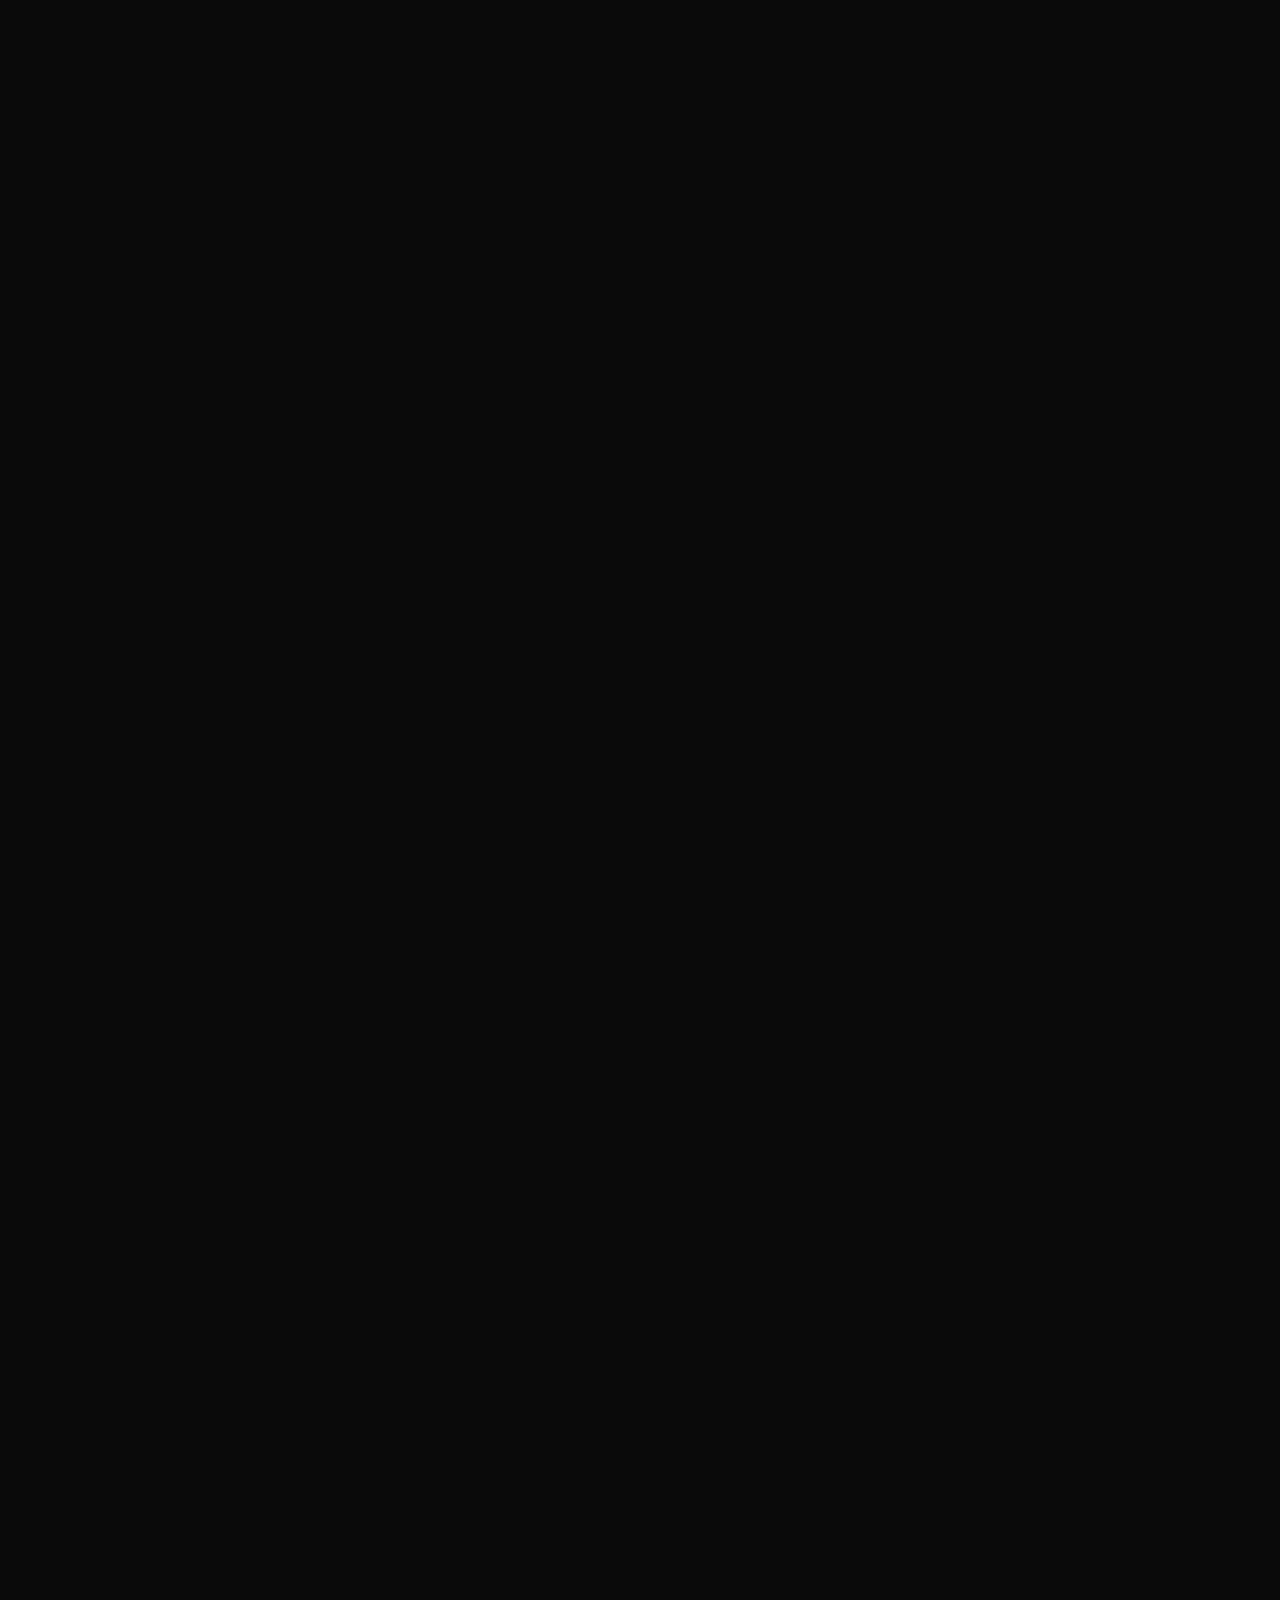
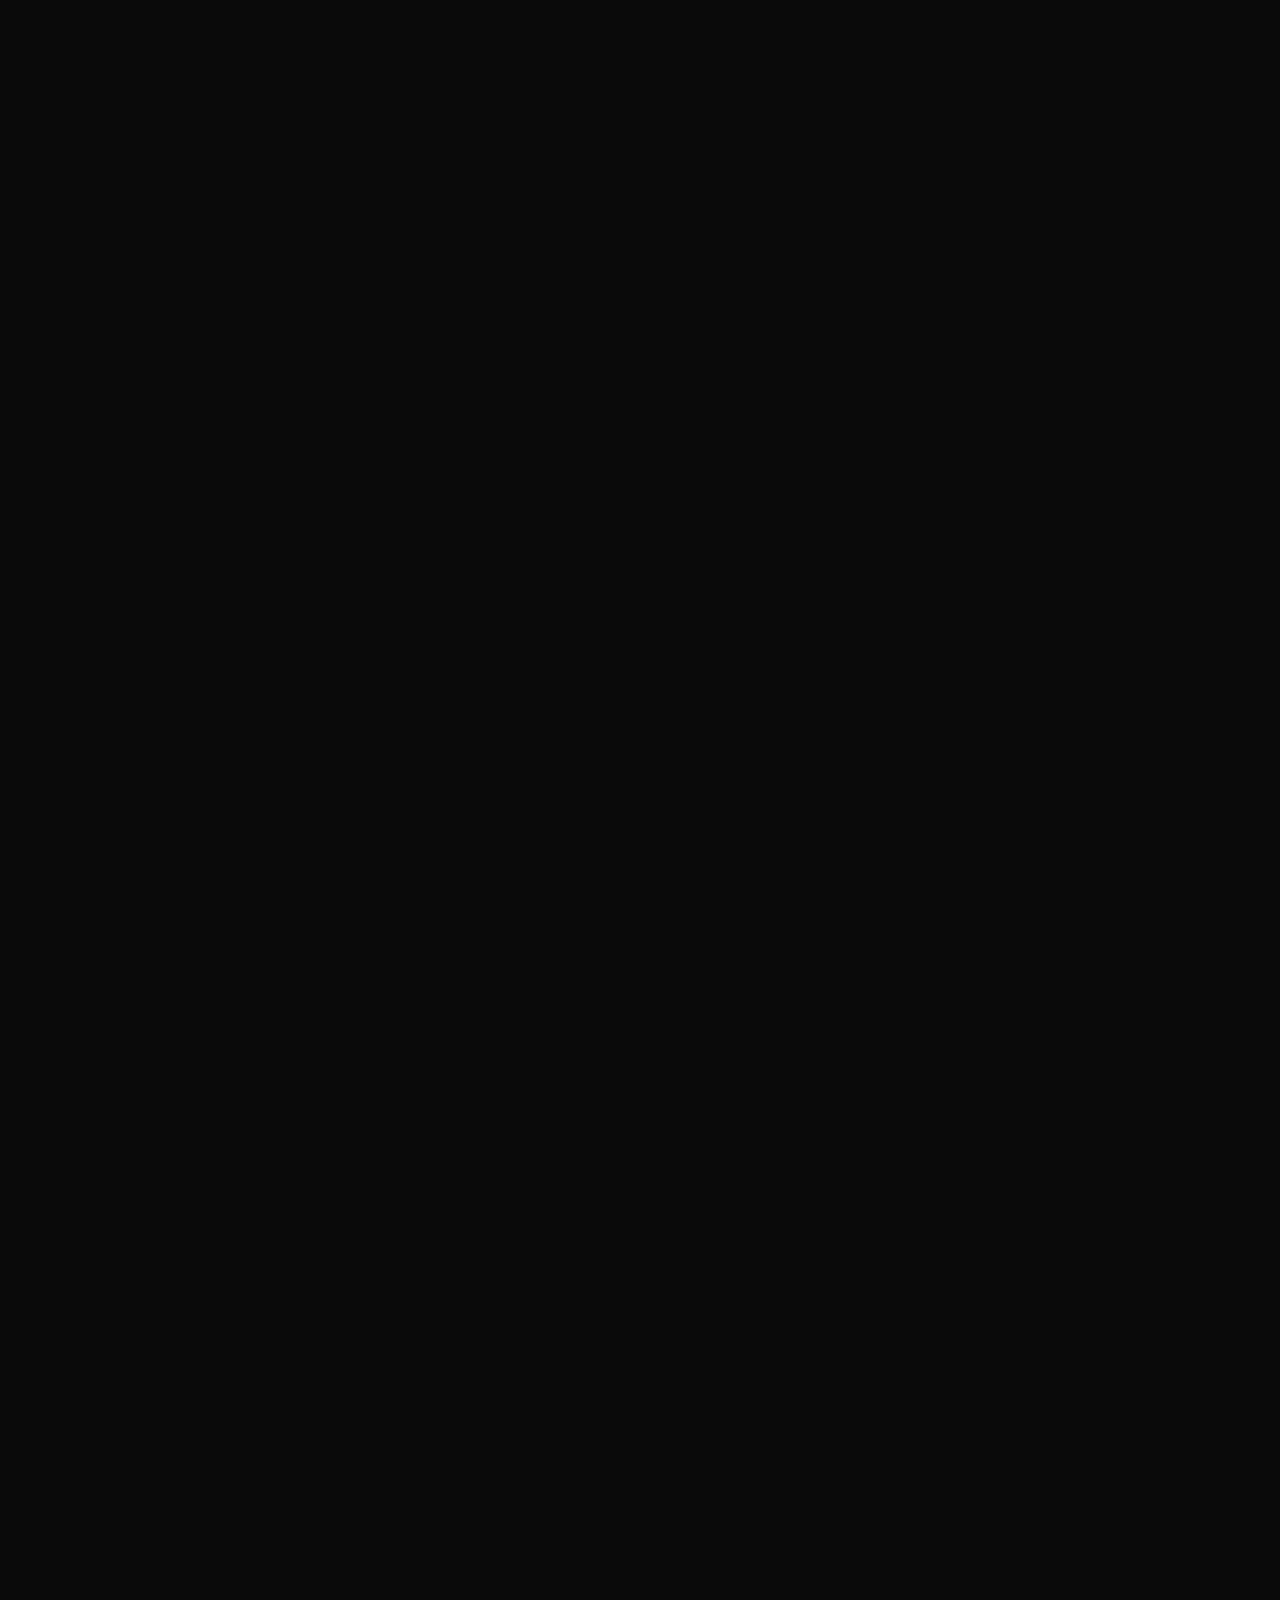
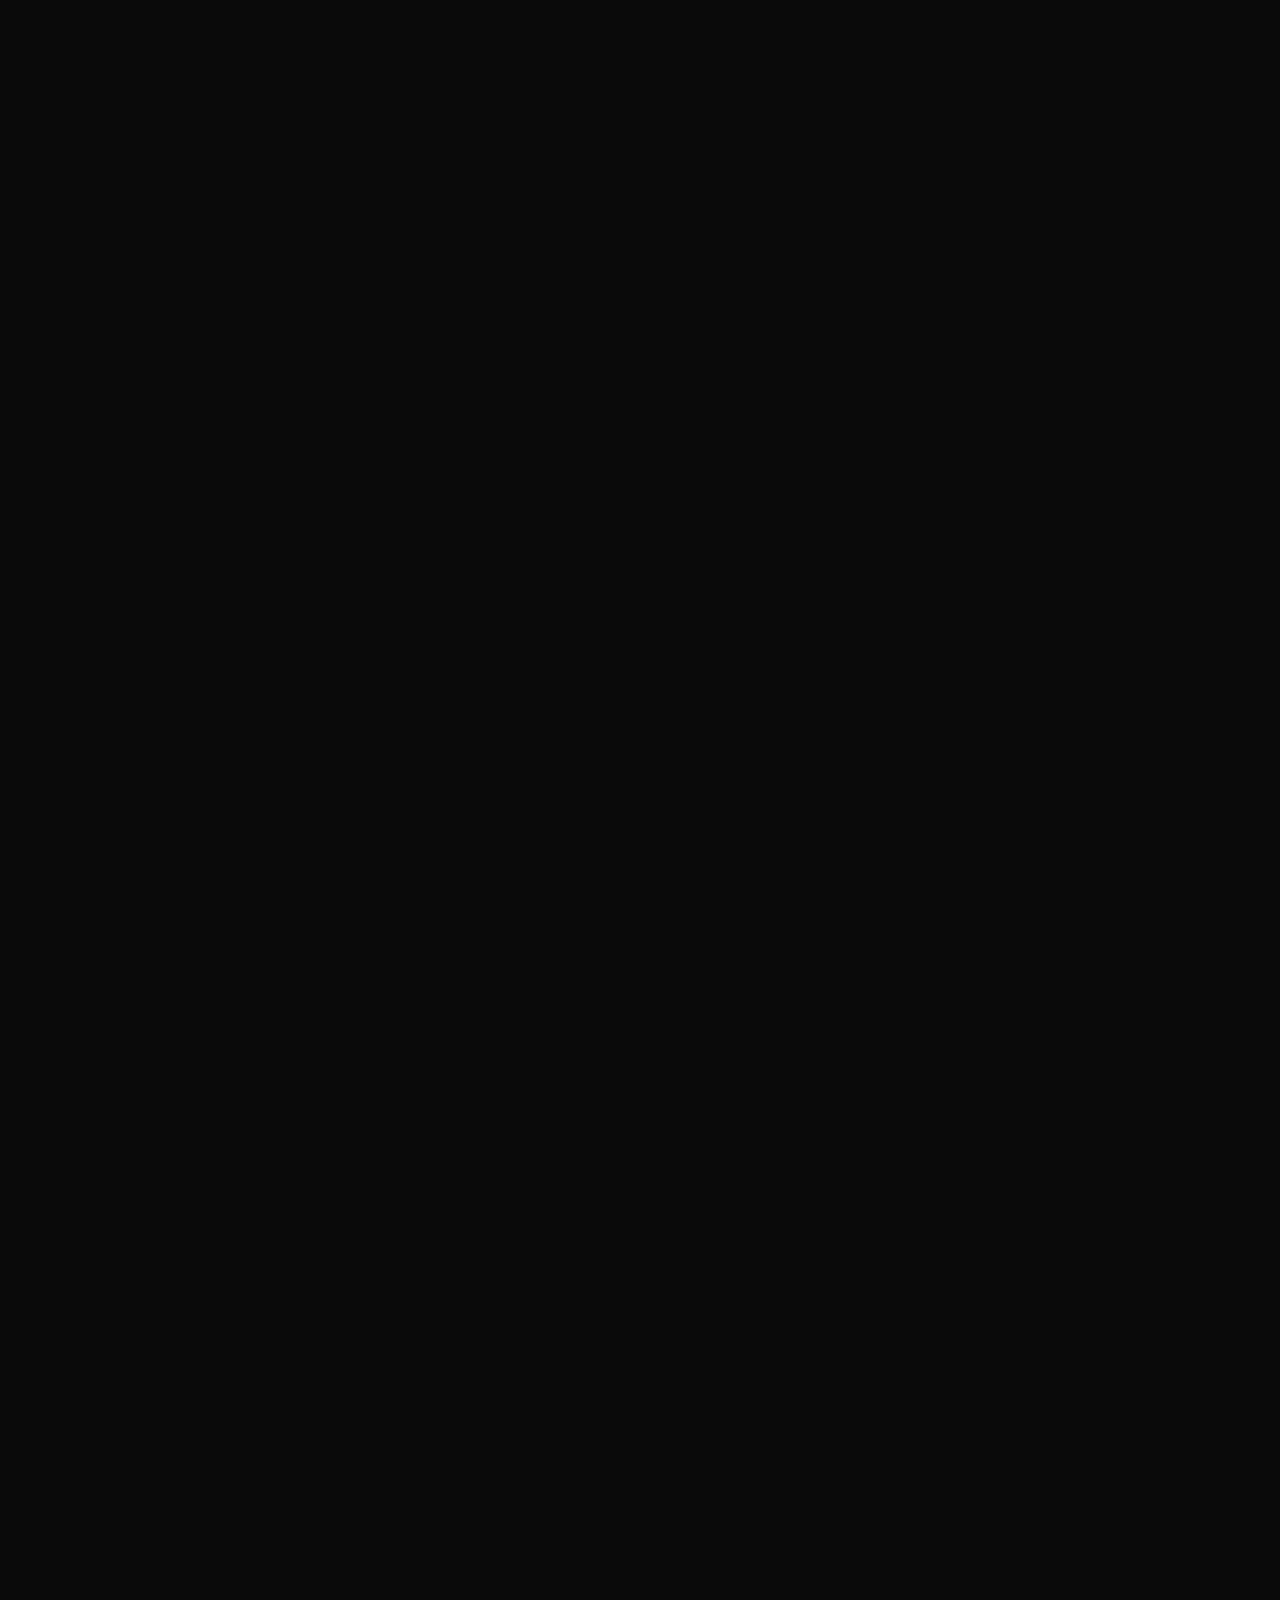
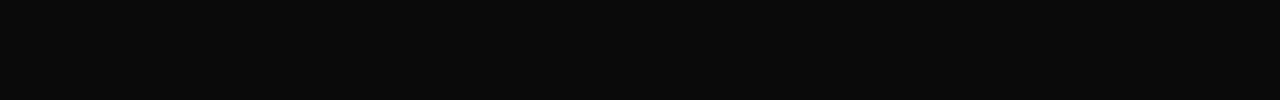
<file: joinTheCult.html>
<!DOCTYPE html>
<html lang="en">
<head>
    <meta charset="UTF-8">
    <meta name="viewport" content="width=device-width, initial-scale=1.0">
    <title>Vamp Cult</title>
    <link rel="stylesheet" href="./css/main.css">
</head>
<body>
    <header>
        <a href="index.html" id="logoRedirect"><img src="./img/vampLogo.svg" alt="VAMPCULT" class="logo"><img src="./img/vampLogoRed.svg" alt="VAMPCULT" class="logo logoRed"></a>
        <div id="nav">
            <ul>
                <li><a href="./newsletter.html">Newsletter</a></li>
                <li><a href="./bio.html">Bio</a></li>
                <li><a href="./quiz.html">Quiz</a></li>
                <li><a href="#">Join the Cult</a></li>
                <li><a href="./aboutUs.html">About Us</a></li>
            </ul>
        </div>
    </header>
    <div id="content">



    </div>
    <footer>



    </footer>
</body>
</html>
</file>
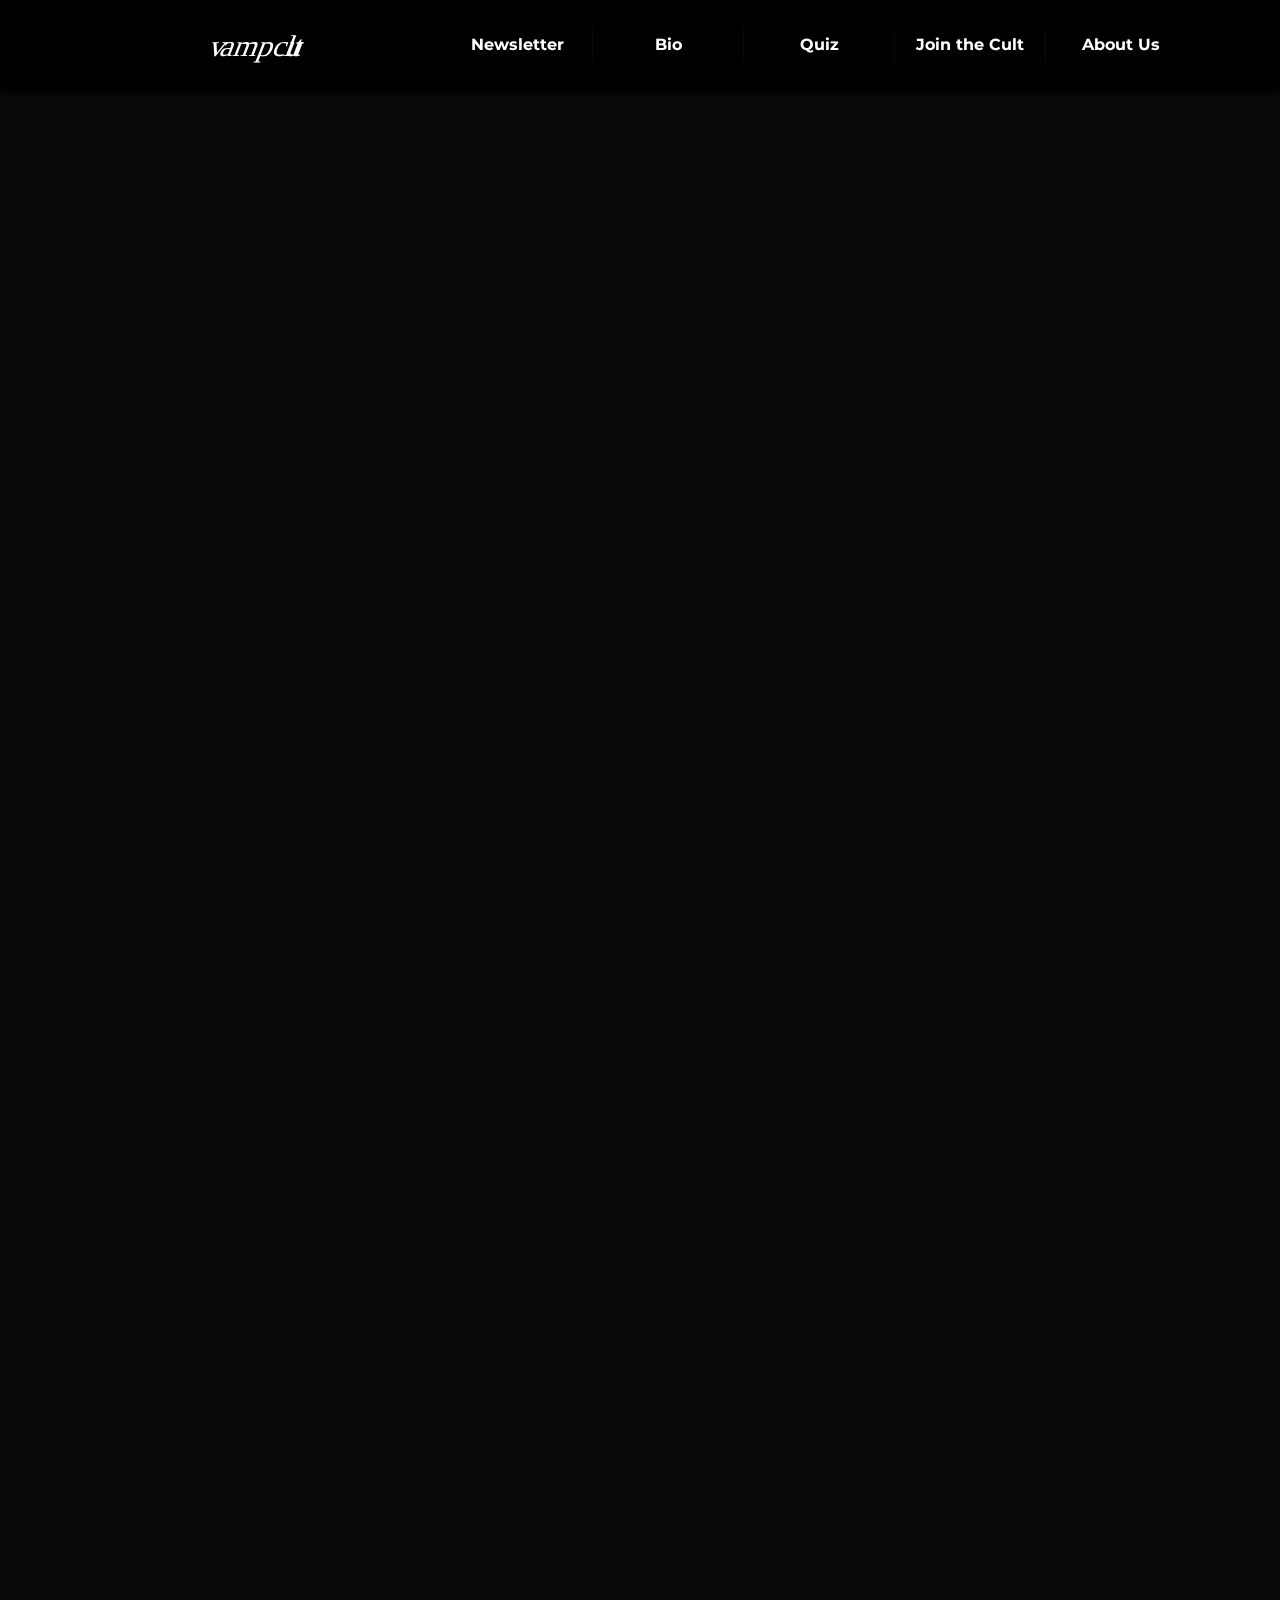
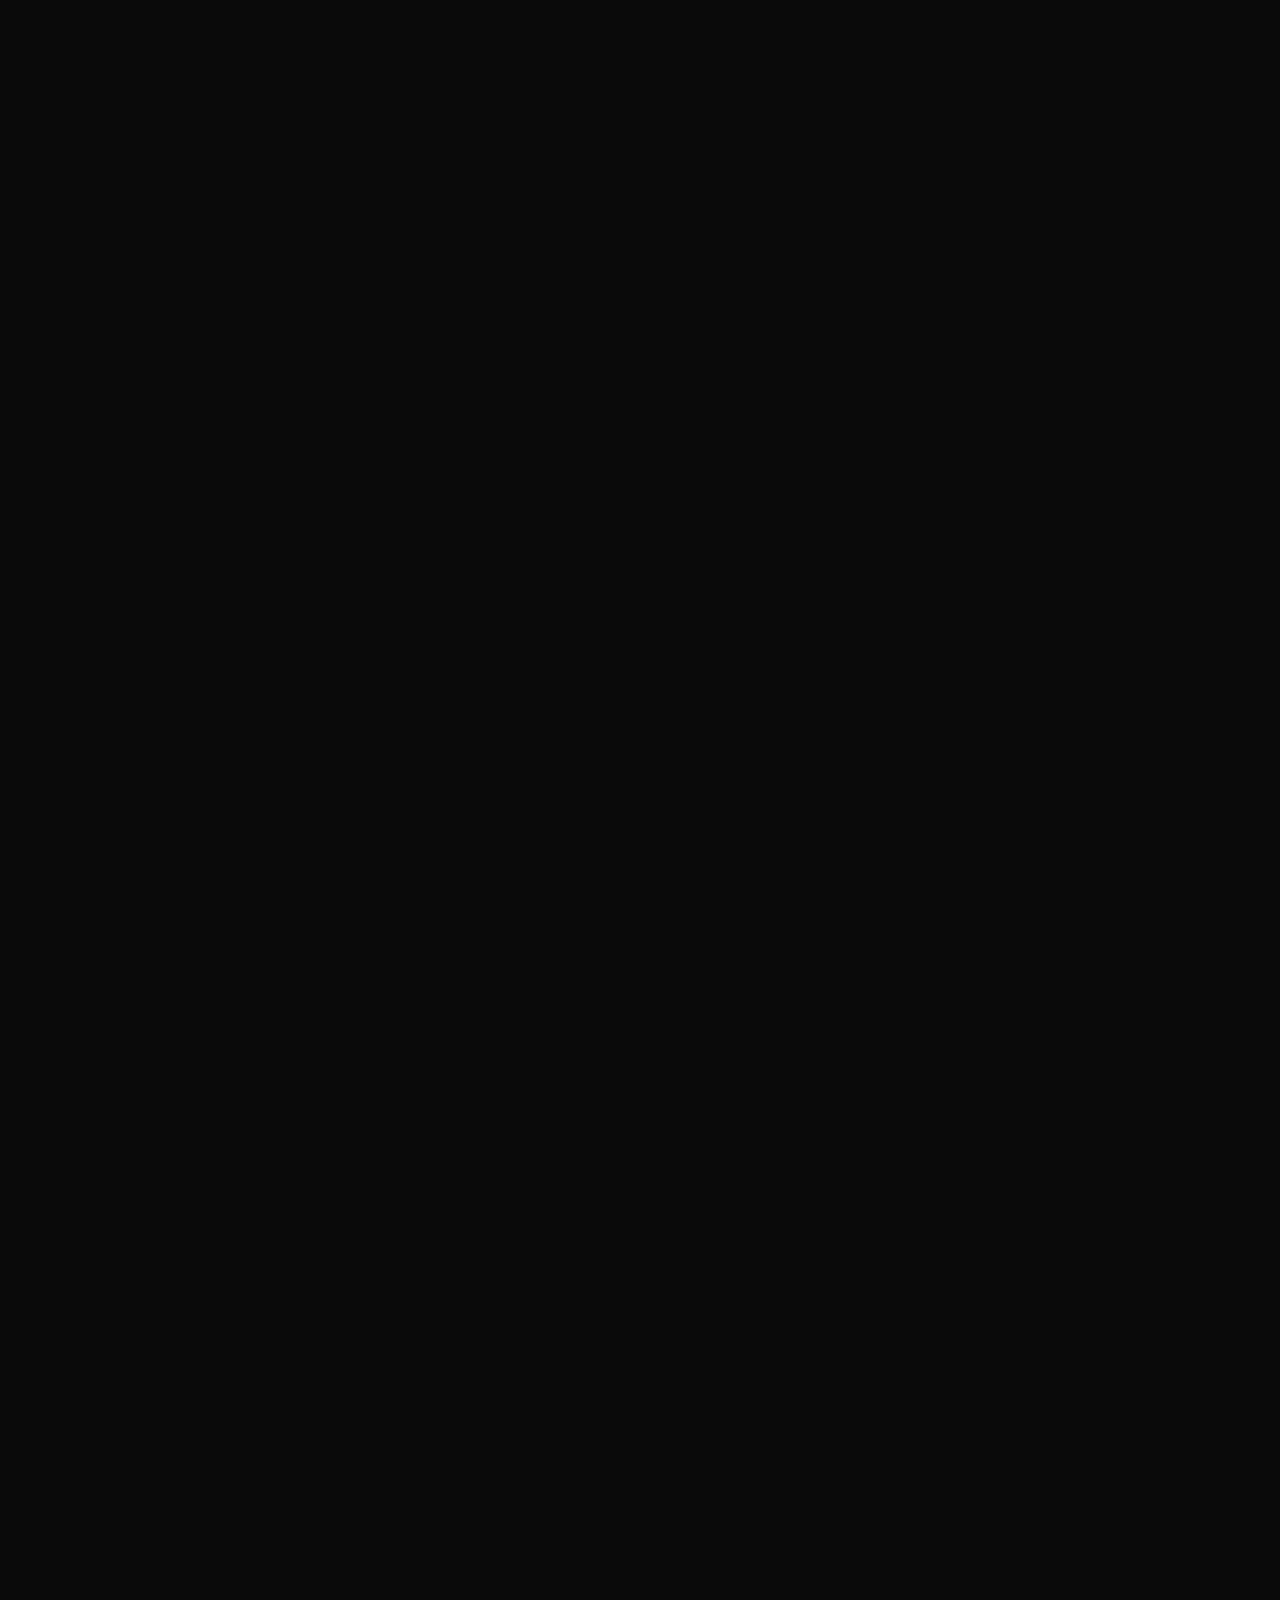
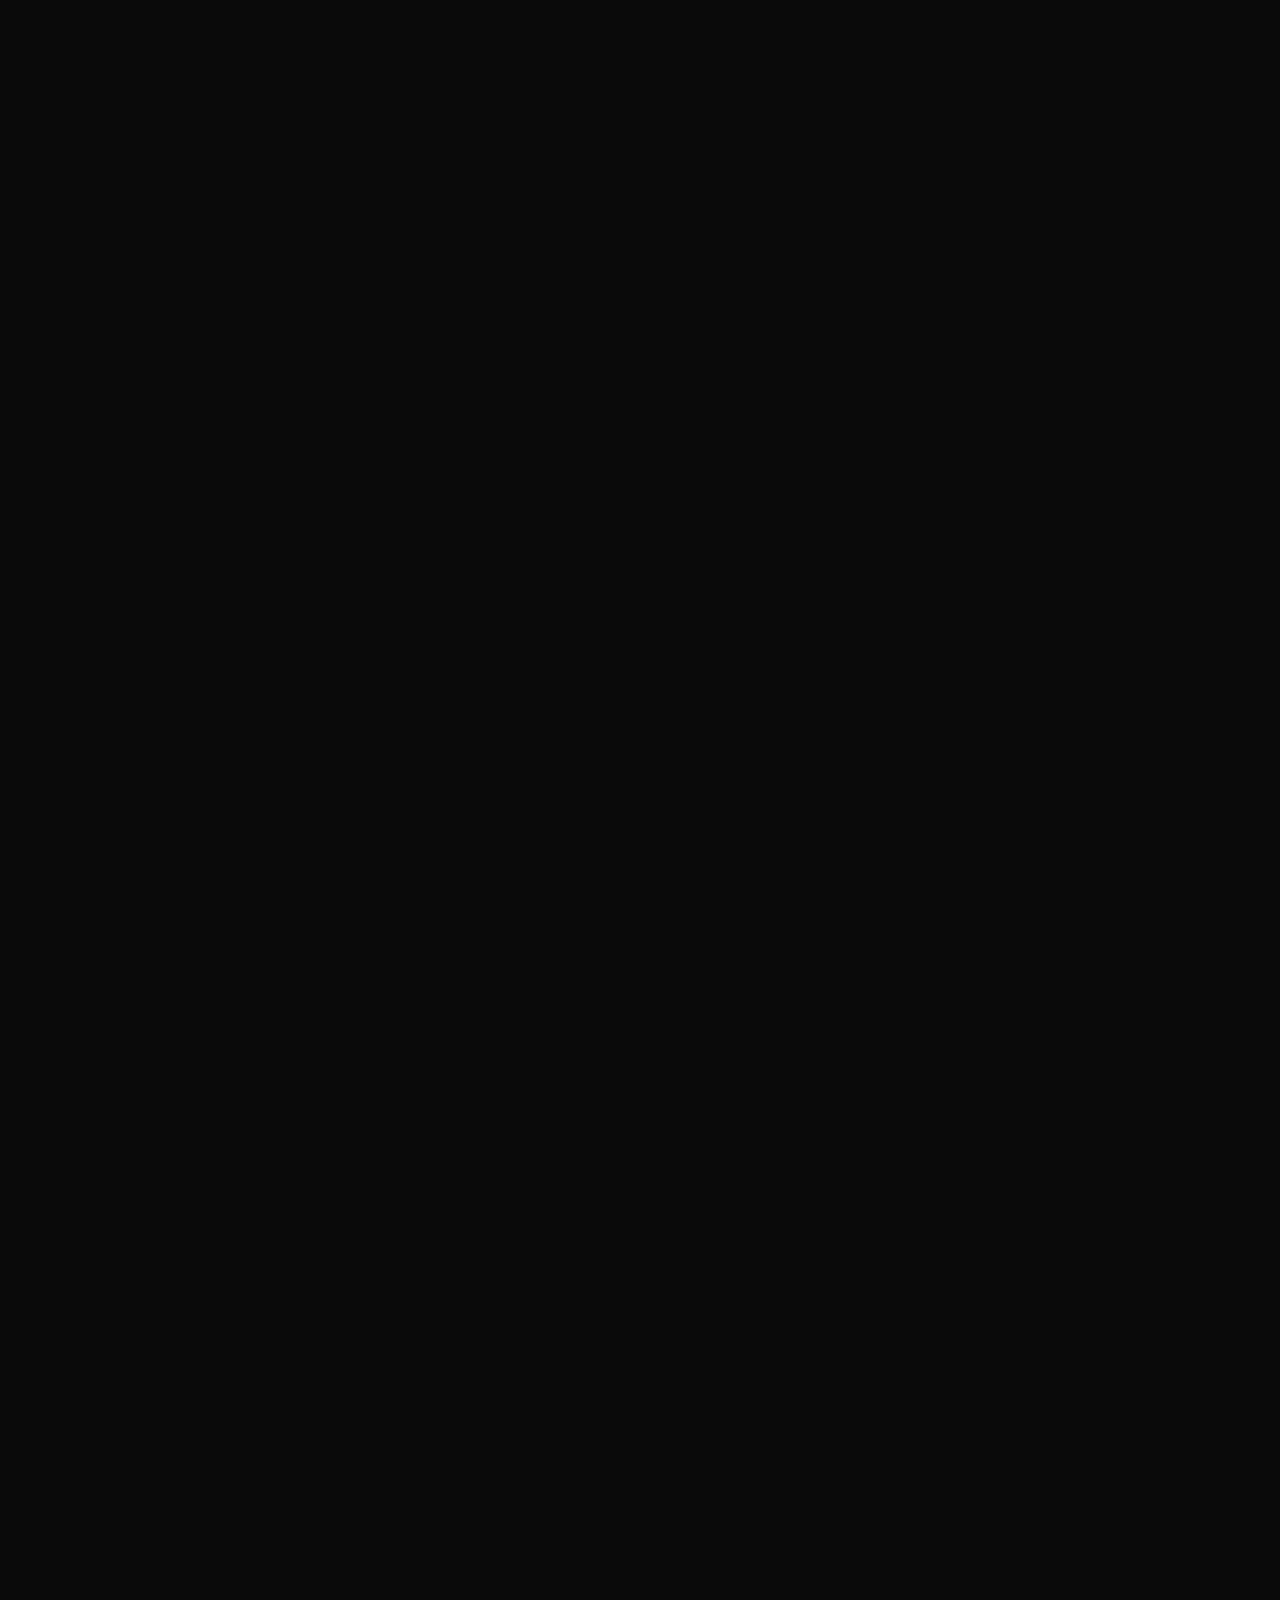
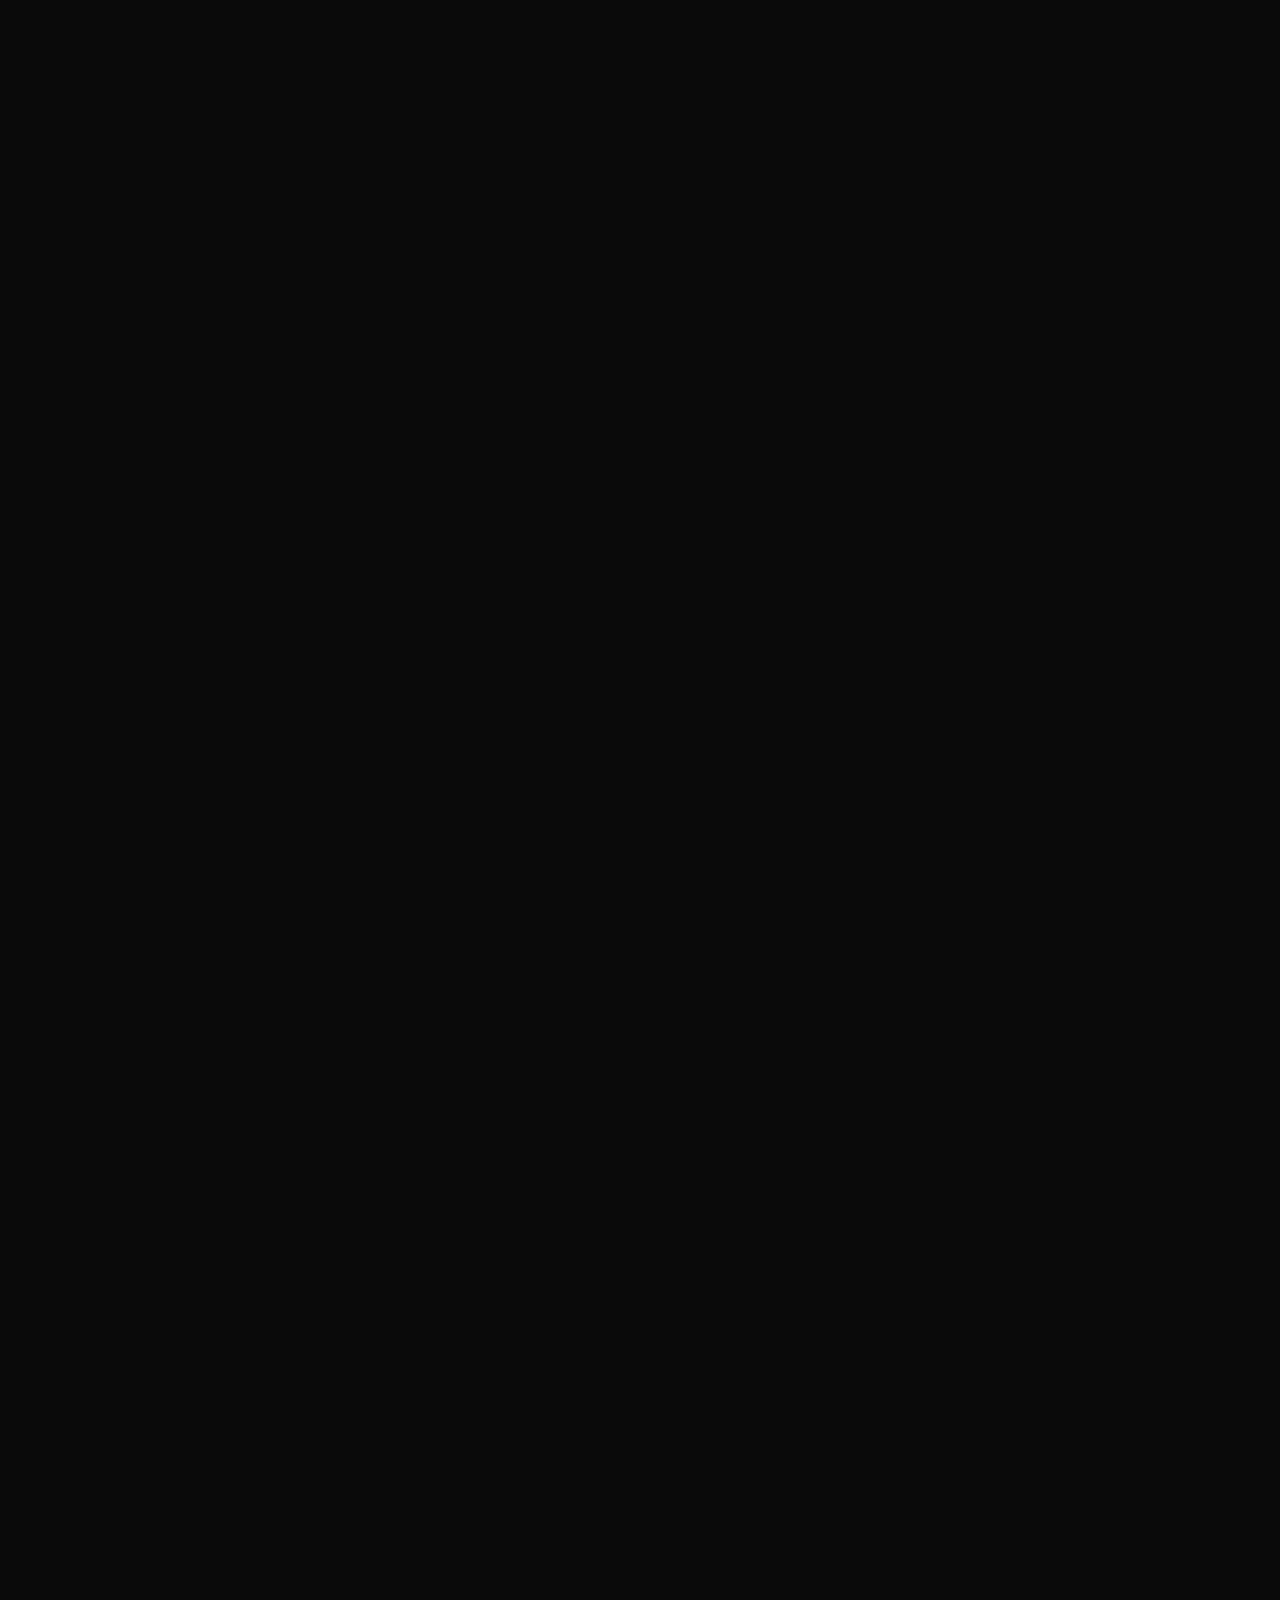
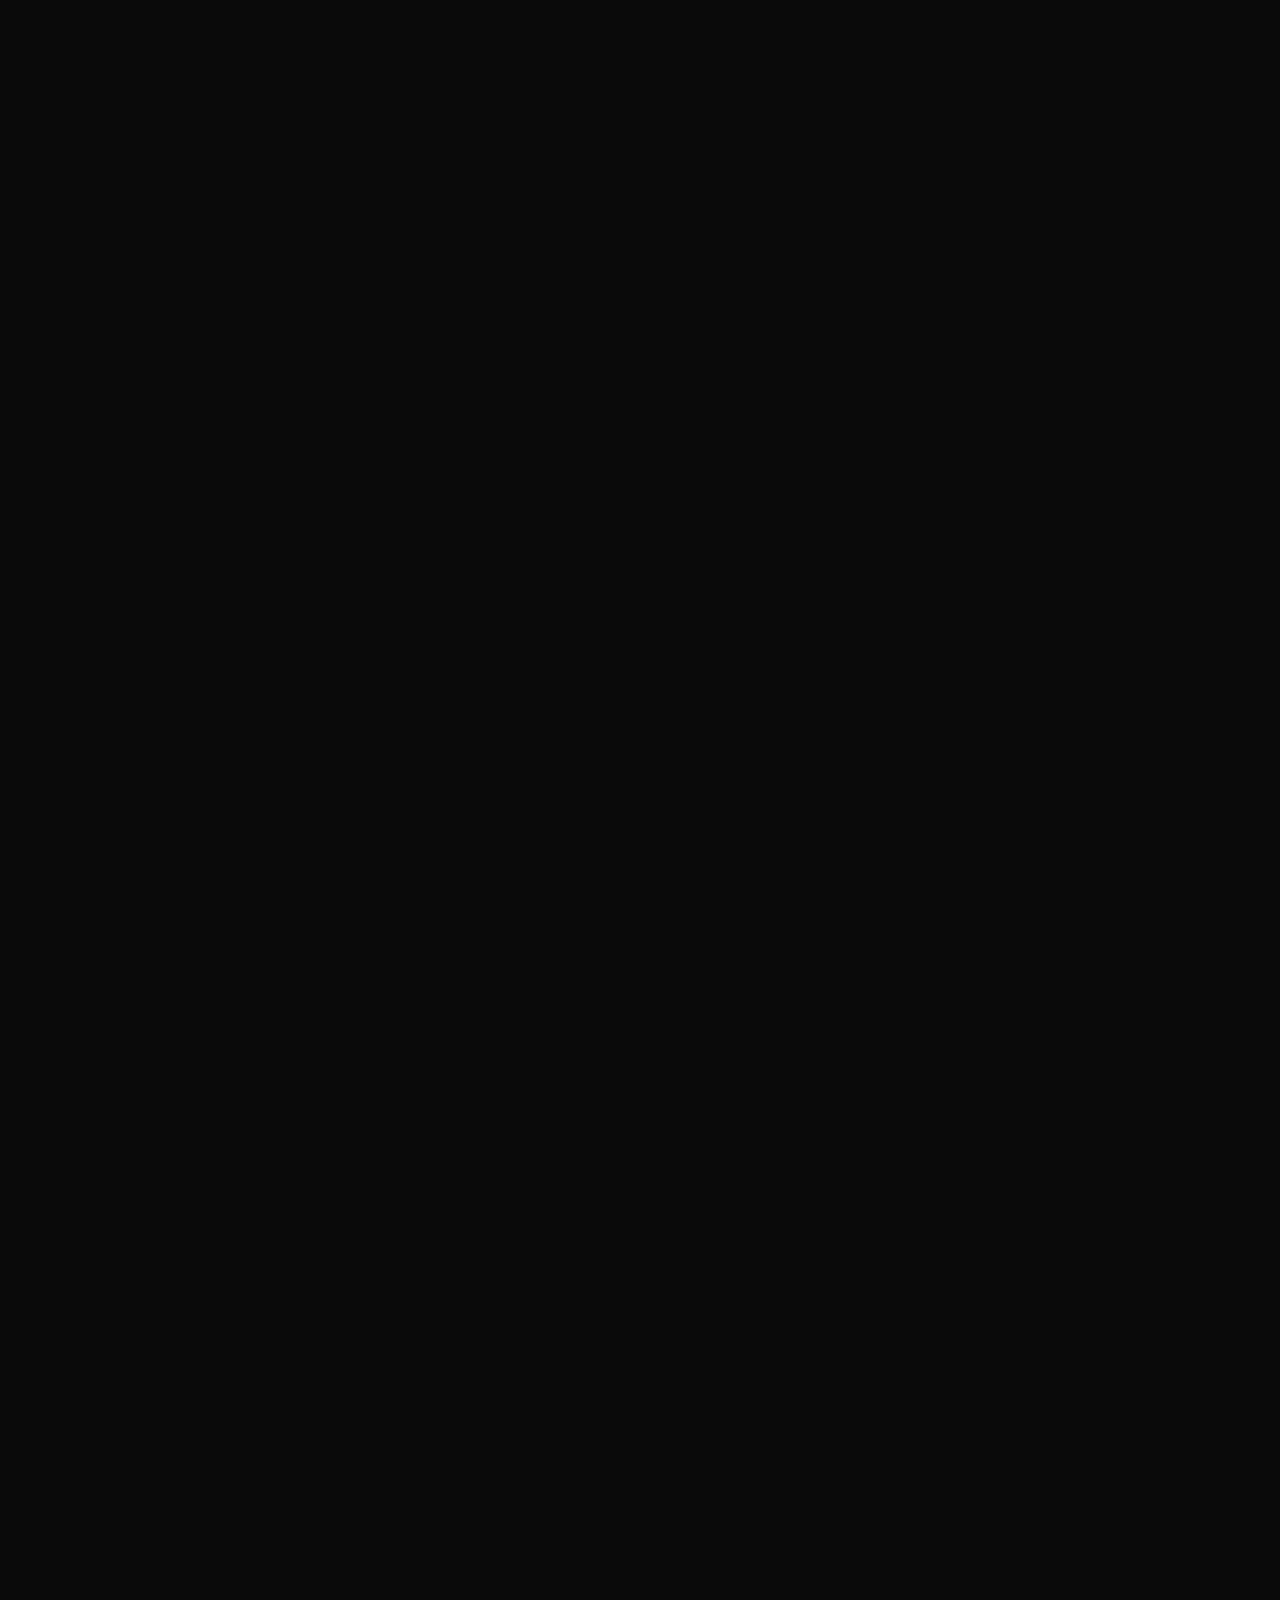
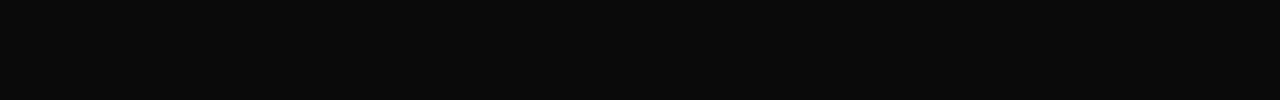
<file: newsletter.html>
<!DOCTYPE html>
<html lang="en">
<head>
    <meta charset="UTF-8">
    <meta name="viewport" content="width=device-width, initial-scale=1.0">
    <title>Vamp Cult</title>
    <link rel="stylesheet" href="./css/main.css">
</head>
<body>
    <header>
        <a href="index.html" id="logoRedirect"><img src="./img/vampLogo.svg" alt="VAMPCULT" class="logo"><img src="./img/vampLogoRed.svg" alt="VAMPCULT" class="logo logoRed"></a>
        <div id="nav">
            <ul>
                <li><a href="#">Newsletter</a></li>
                <li><a href="./bio.html">Bio</a></li>
                <li><a href="./quiz.html">Quiz</a></li>
                <li><a href="./joinTheCult.html">Join the Cult</a></li>
                <li><a href="./aboutUs.html">About Us</a></li>
            </ul>
        </div>
    </header>
    <div id="content">



    </div>
    <footer>



    </footer>
</body>
</html>
</file>
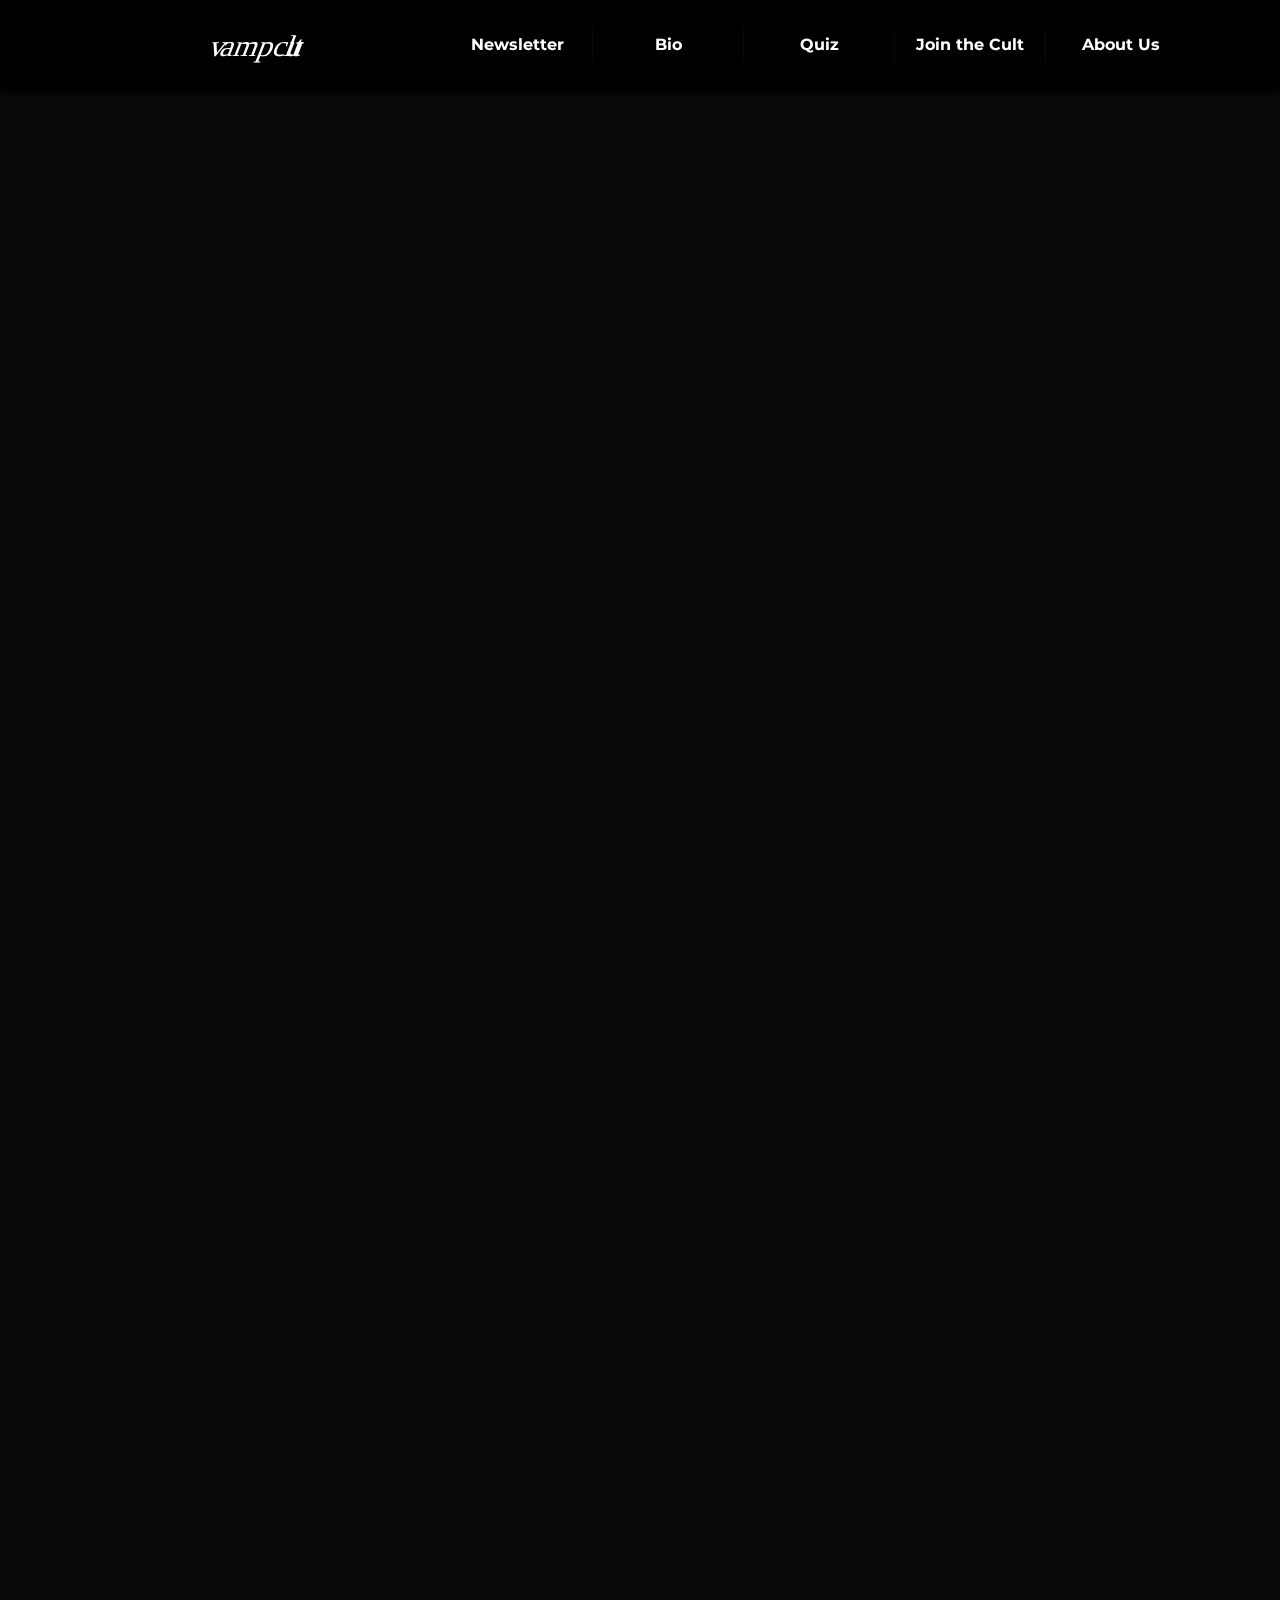
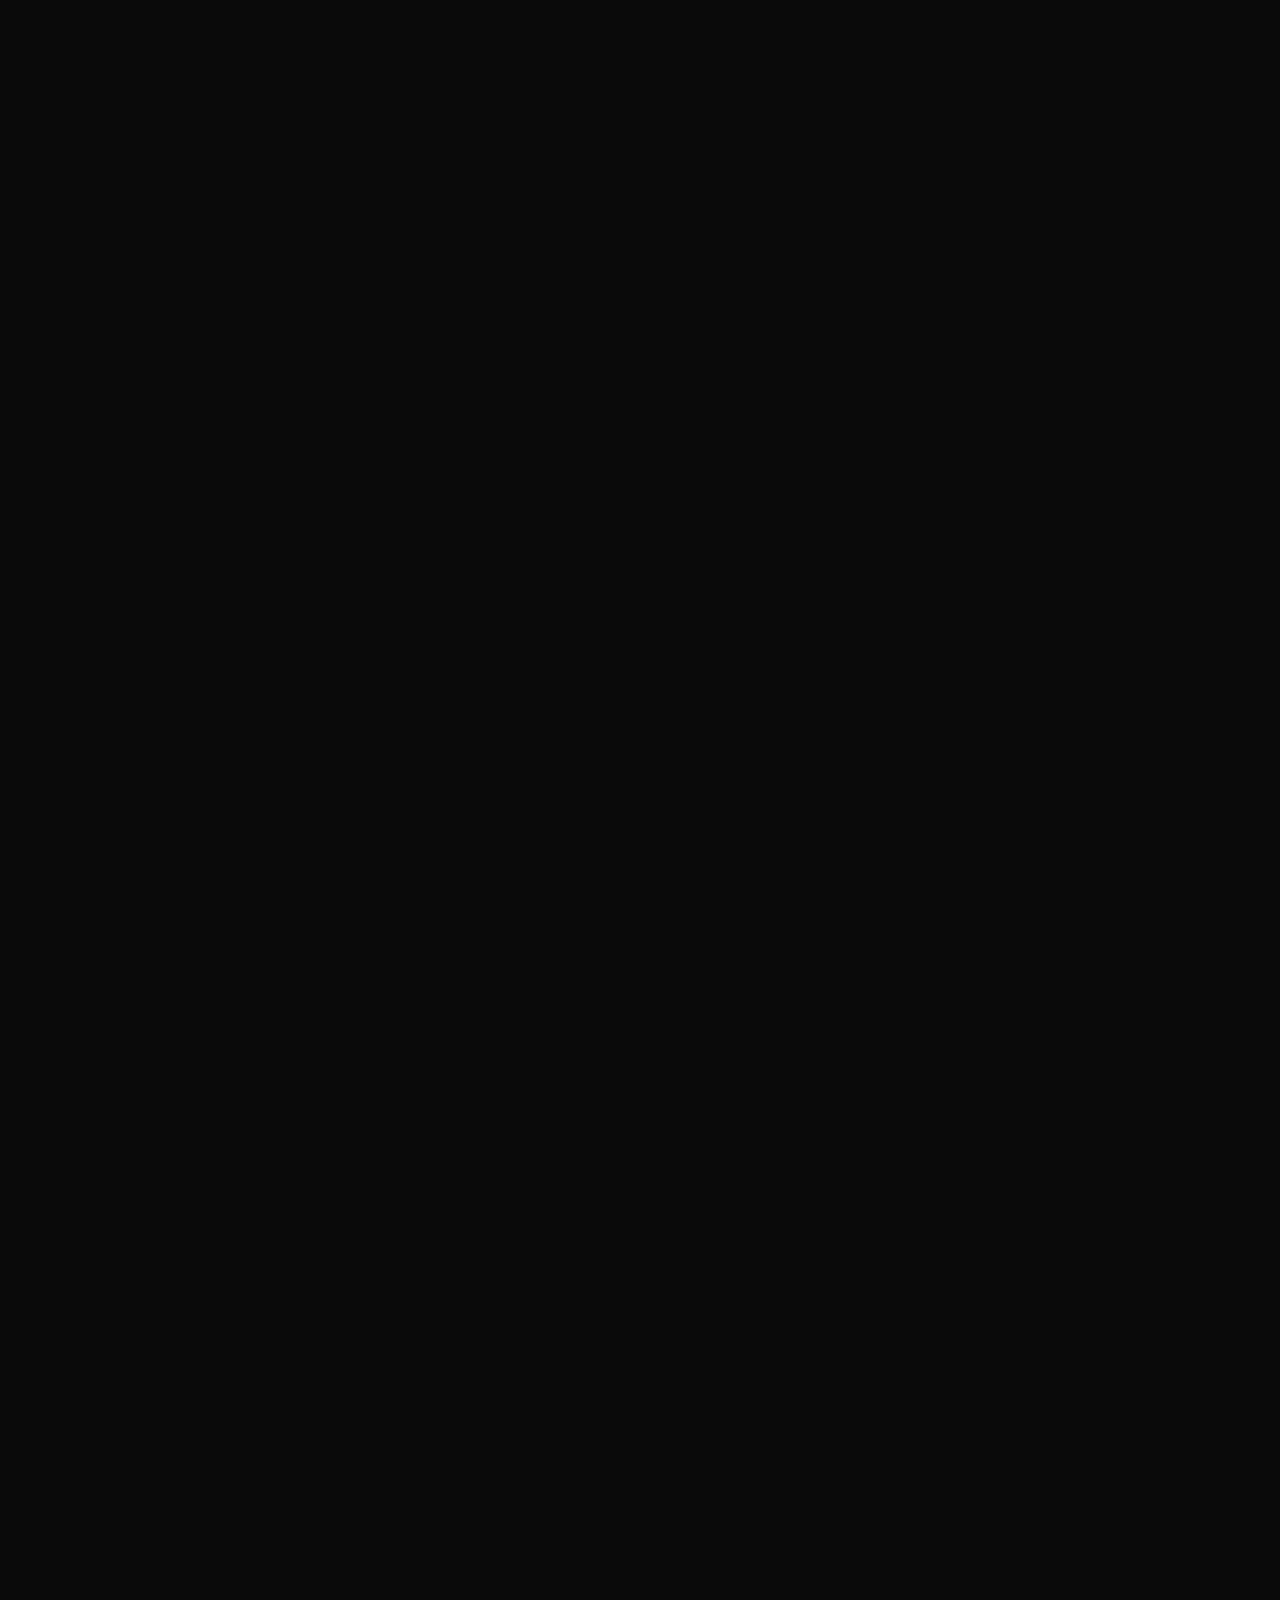
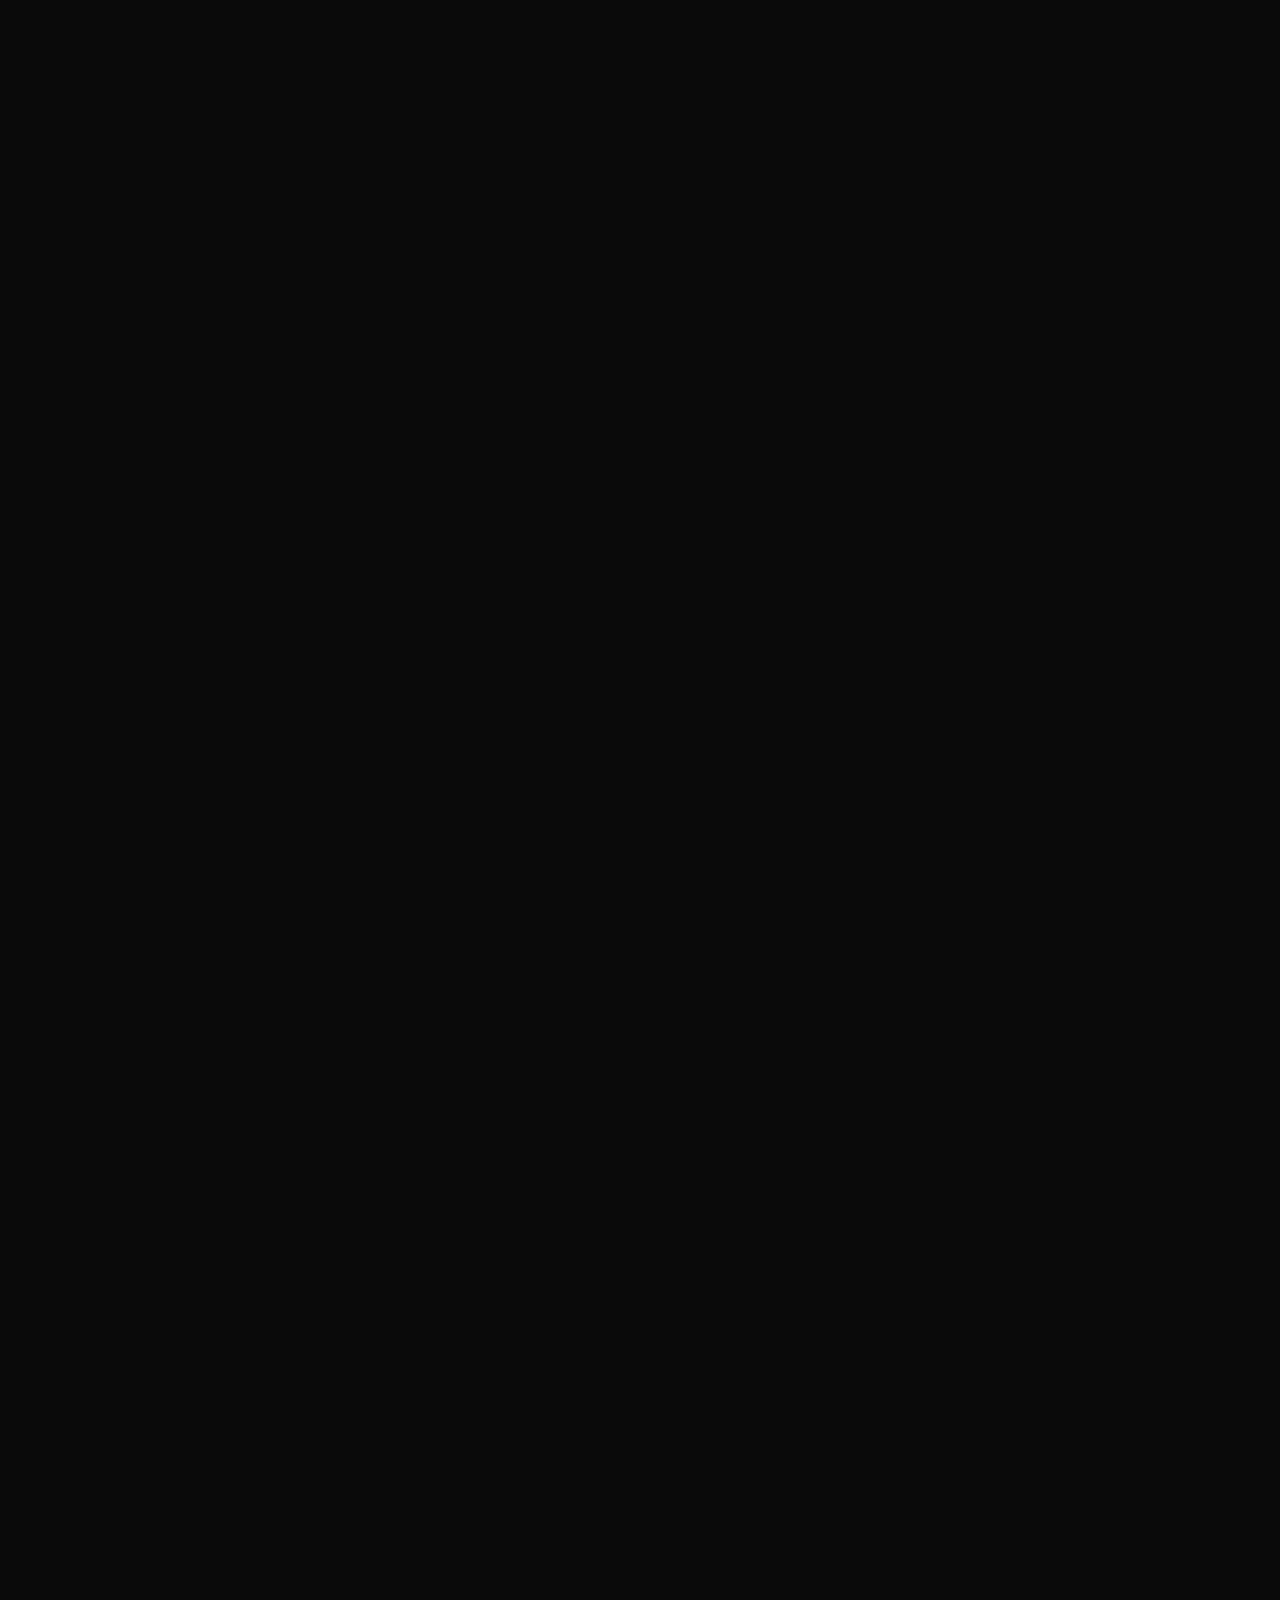
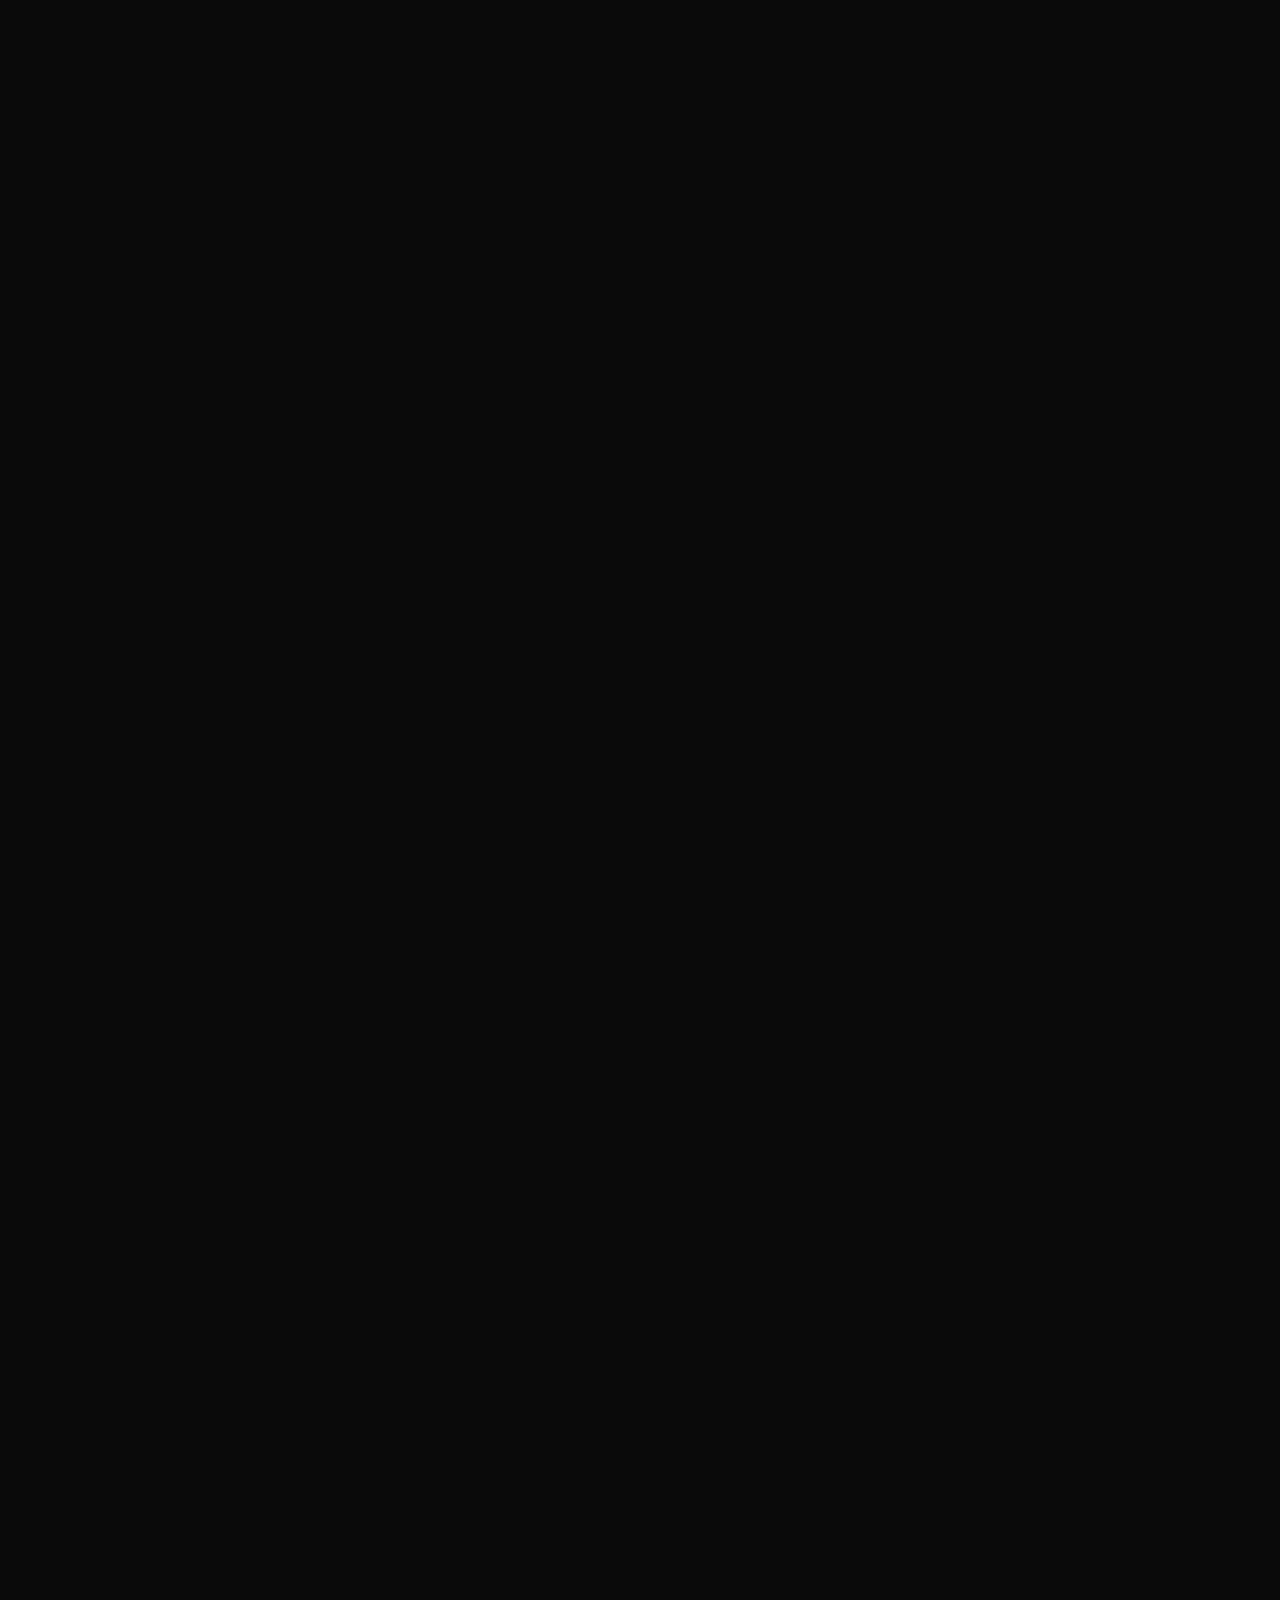
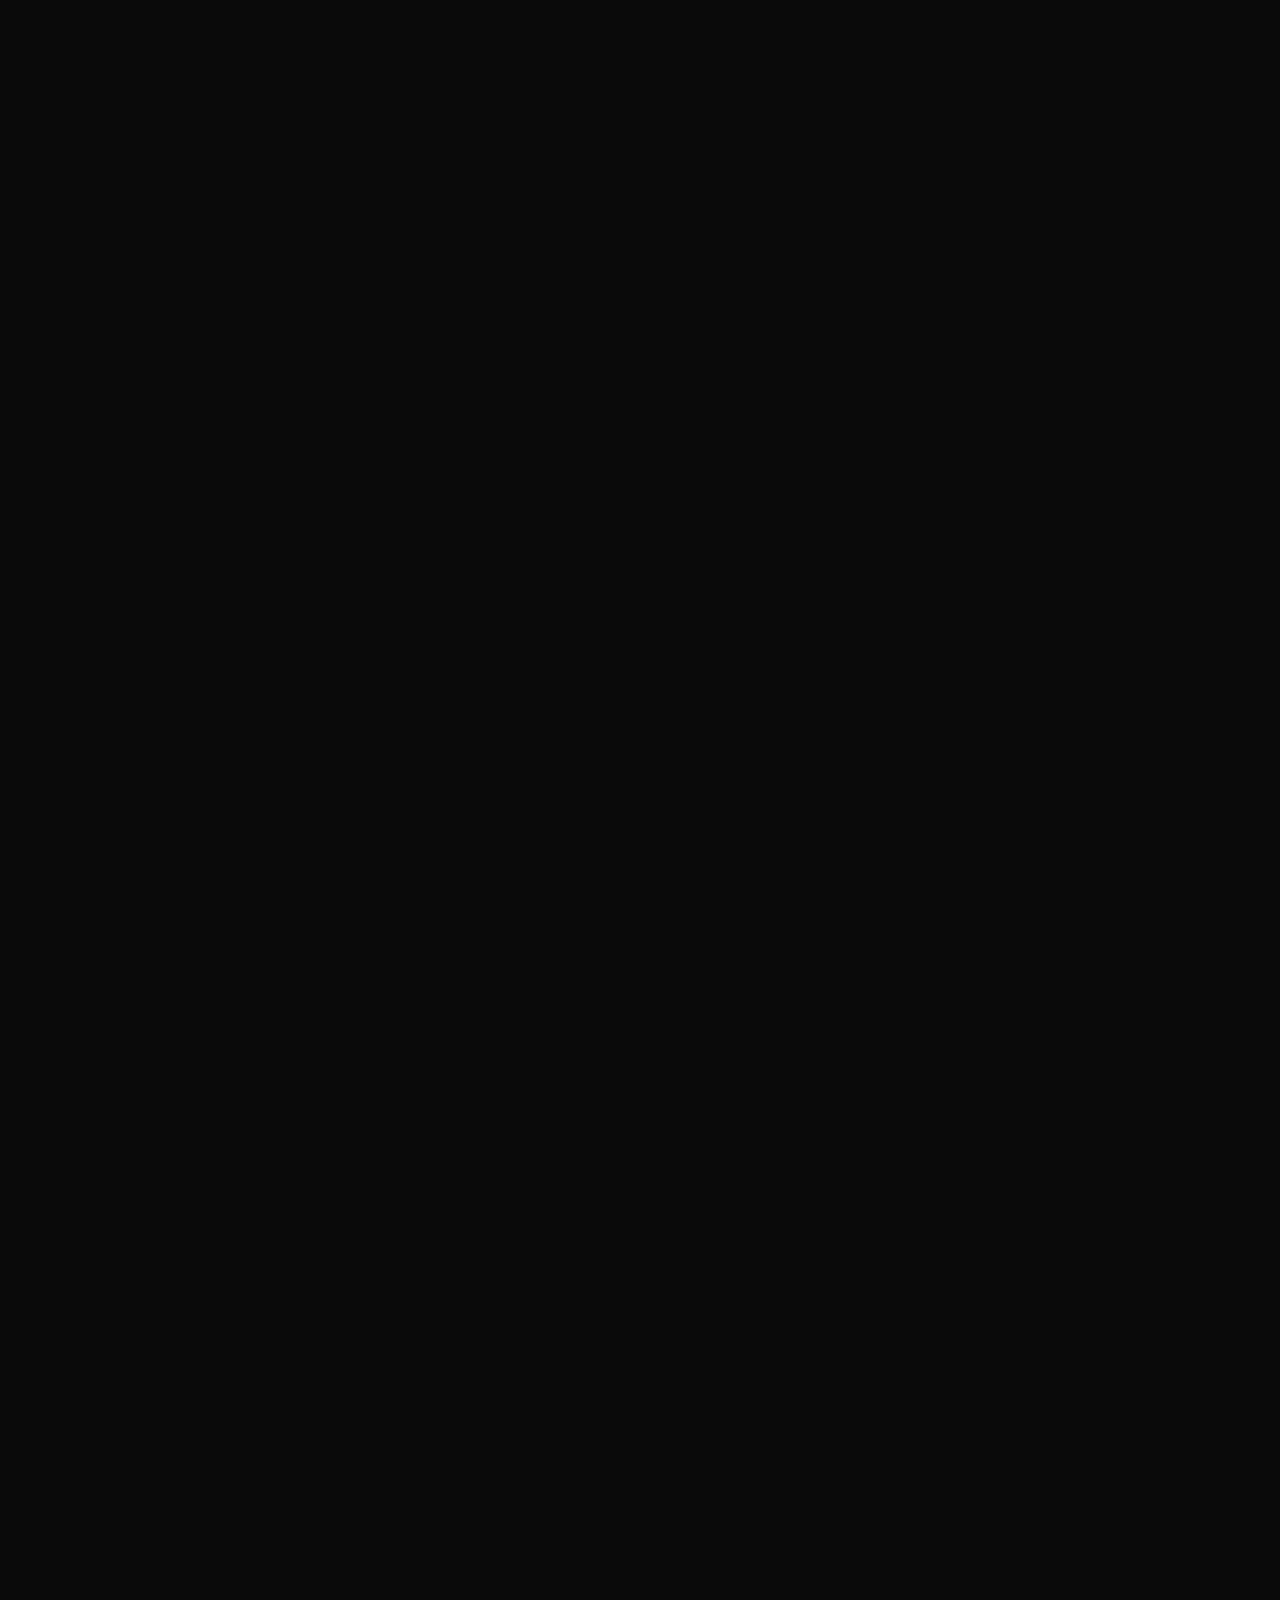
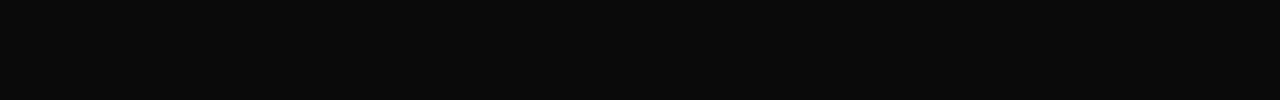
<file: quiz.html>
<!DOCTYPE html>
<html lang="en">
<head>
    <meta charset="UTF-8">
    <meta name="viewport" content="width=device-width, initial-scale=1.0">
    <title>Vamp Cult</title>
    <link rel="stylesheet" href="./css/main.css">
</head>
<body>
    <header>
        <a href="index.html" id="logoRedirect"><img src="./img/vampLogo.svg" alt="VAMPCULT" class="logo"><img src="./img/vampLogoRed.svg" alt="VAMPCULT" class="logo logoRed"></a>
        <div id="nav">
            <ul>
                <li><a href="./newsletter.html">Newsletter</a></li>
                <li><a href="./bio.html">Bio</a></li>
                <li><a href="#">Quiz</a></li>
                <li><a href="./joinTheCult.html">Join the Cult</a></li>
                <li><a href="./aboutUs.html">About Us</a></li>
            </ul>
        </div>
    </header>
    <div id="content">



    </div>
    <footer>



    </footer>
</body>
</html>
</file>
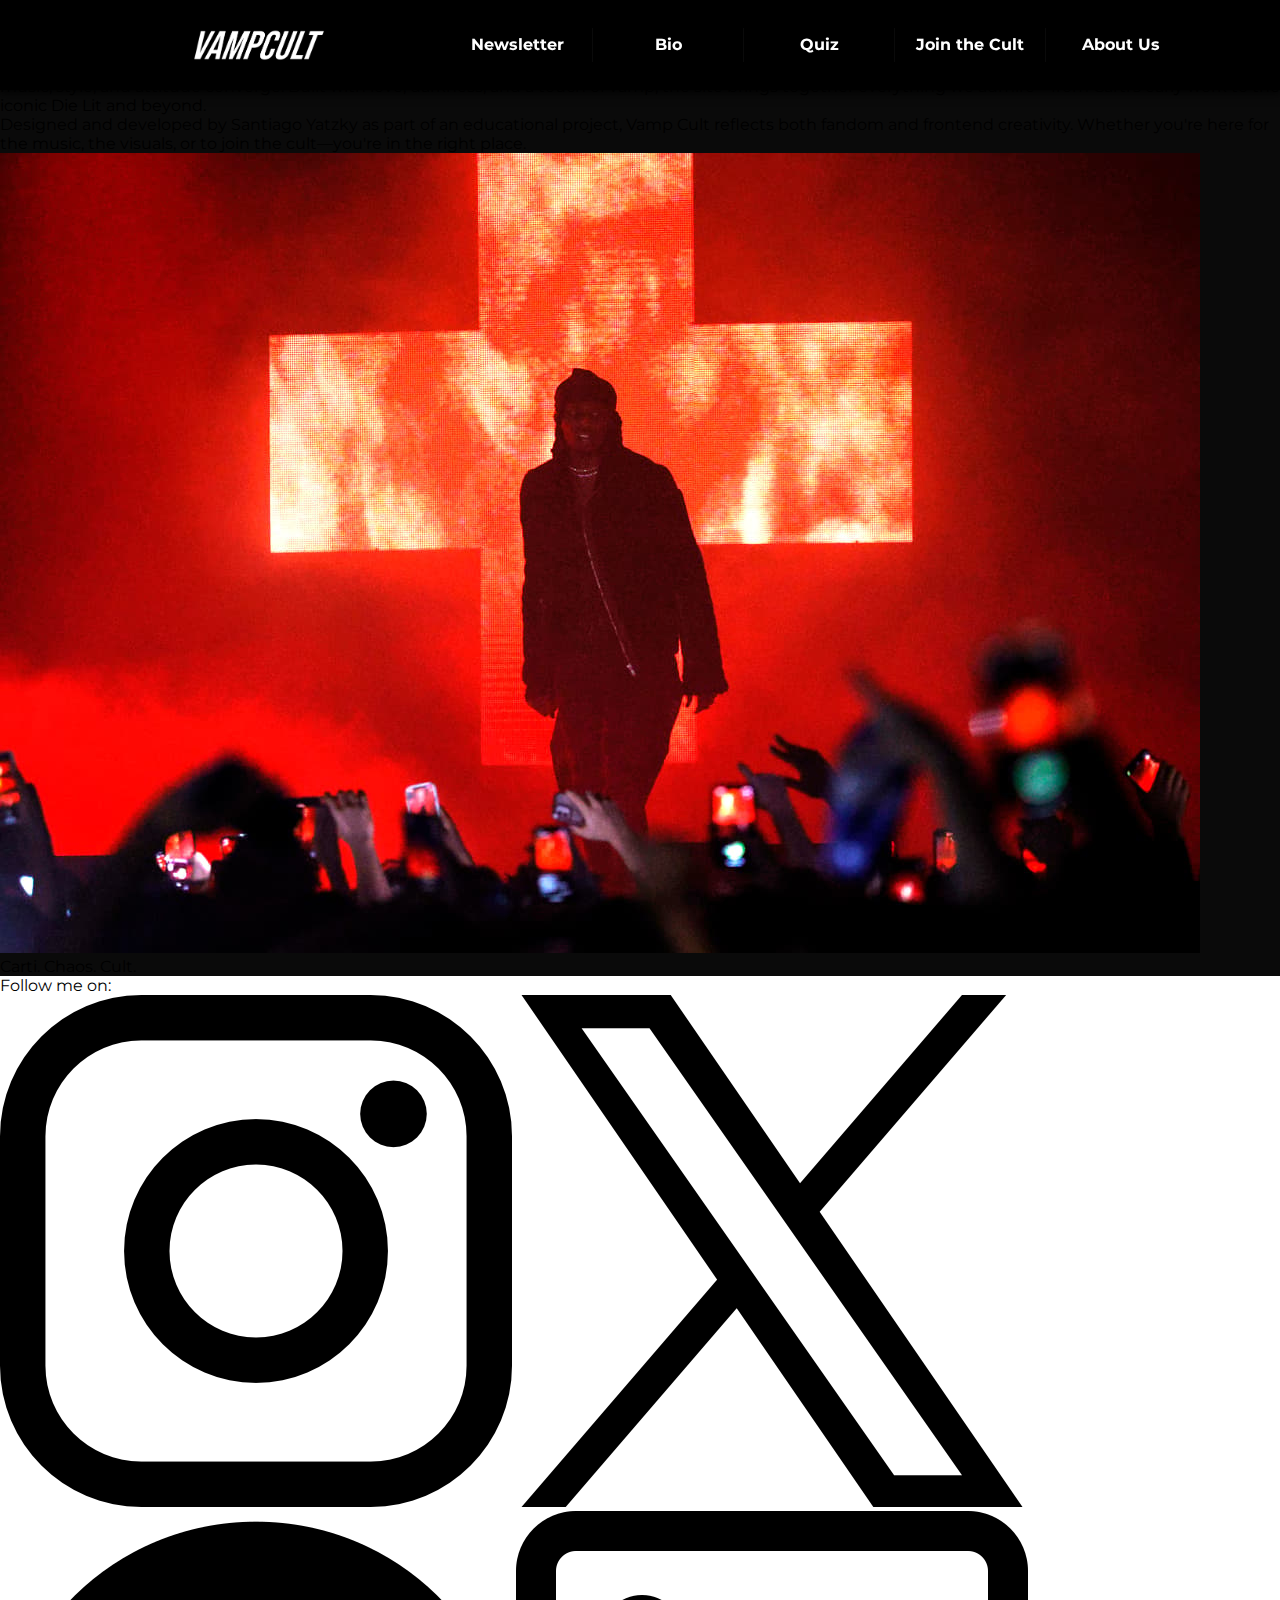
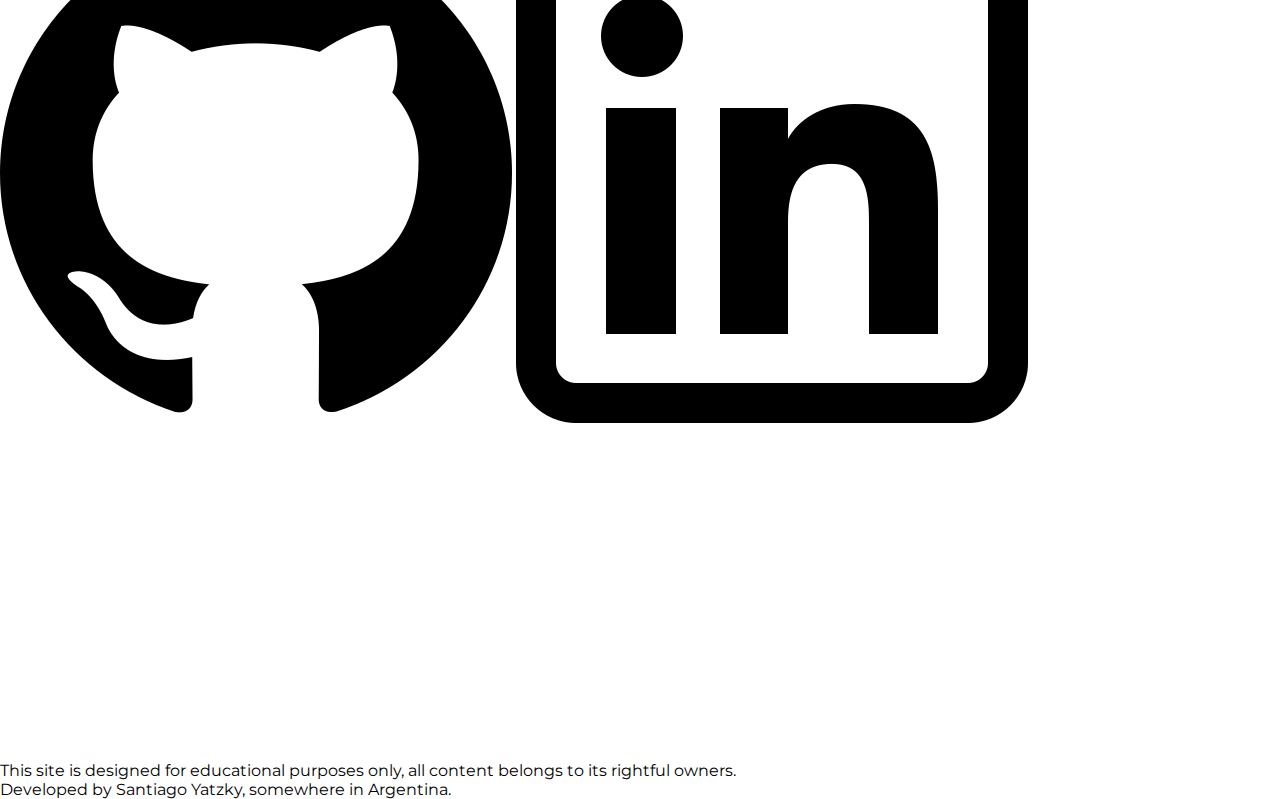
<file: pages/aboutUs.html>
<!DOCTYPE html>
<html lang="en">
<head>
    <meta charset="UTF-8">
    <meta name="viewport" content="width=device-width, initial-scale=1.0">
    <title>Vamp Cult</title>
    <link rel="stylesheet" href="../css/main.css">
    <link rel="icon" href="../img/blood-drop.png" type="image/png">
</head>
<body>
    <div id="main-wrapper">
        <header>
            <a href="../index.html" id="logoRedirect"><img src="../img/vampLogo.png" alt="VAMPCULT" class="logo"><img src="../img/vampLogoRed.png" alt="VAMPCULT" class="logo logoRed"></a>
            <div id="nav">
                <ul>
                    <li><a href="./newsletter.html">Newsletter</a></li>
                    <li><a href="./bio.html">Bio</a></li>
                    <li><a href="./quiz.html">Quiz</a></li>
                    <li><a href="./joinTheCult.html">Join the Cult</a></li>
                    <li><a href="#">About Us</a></li>
                </ul>
            </div>
        </header>
        <div class="separator">
            <!-- -->
        </div>
        <div id="content">
            <div class="title-container">
                <h1>About Us</h1>
            </div>
            <div id="about-container">
                <section class="about-left">
                <blockquote>
                    “WE DON'T JUST LISTEN — WE ASCEND.”
                </blockquote>
                <p>
                    Vamp Cult was created for fans who live and breathe the sound and energy of Playboi Carti. This project is a tribute to his artistry, an online sanctuary where music, style, and attitude converge. Built with love, darkness, and a touch of vamp, the site brings together everything we admire—from Carti's early work to the iconic Die Lit and beyond.
                </p>
                <p>
                    Designed and developed by Santiago Yatzky as part of an educational project, Vamp Cult reflects both fandom and frontend creativity. Whether you're here for the music, the visuals, or to join the cult—you're in the right place.
                </p>
                </section>
                <section class="about-right">
                <div class="img-overlay">
                    <img src="../img/cartiCrowd.jpg" alt="Carti Performing">
                    <div class="img-caption">Carti. Chaos. Cult.</div>
                </div>
                </section>
            </div>
            </div>
        <div class="separator separatorb">
            <!-- -->
        </div>
        <footer>
            <div class="footerSocials contFooter">
                <p>Follow me on:</p>
                <div class="socialsContainer">
                    <a href="https://www.instagram.com/san.yatz/"><img src="../img/ig.png" alt="Instagram" class="icon"></a>
                    <a href="https://x.com/yatzky_s"><img src="../img/x.png" alt="X" class="icon"></a>
                    <a href="https://github.com/YatzkySantiago"><img src="../img/github.png" alt="Github" class="icon"></a>
                    <a href="https://www.linkedin.com/in/santiago-yatzky-819900301/"><img src="../img/linkedin.png" alt="Youtube" class="icon"></a>
                </div>
            </div>
            <div class="footerLogo"><a href="#"><img src="../img/vampLogo.png" alt="VAMPCULT"></a></div>
            <div class="contFooter disclaimer">
                <p>This site is designed for educational purposes only, all content belongs to its rightful owners.</p>
                <p>Developed by Santiago Yatzky, somewhere in Argentina.</p>
            </div>
        </footer>
    </div>
</body>
</html>
</file>
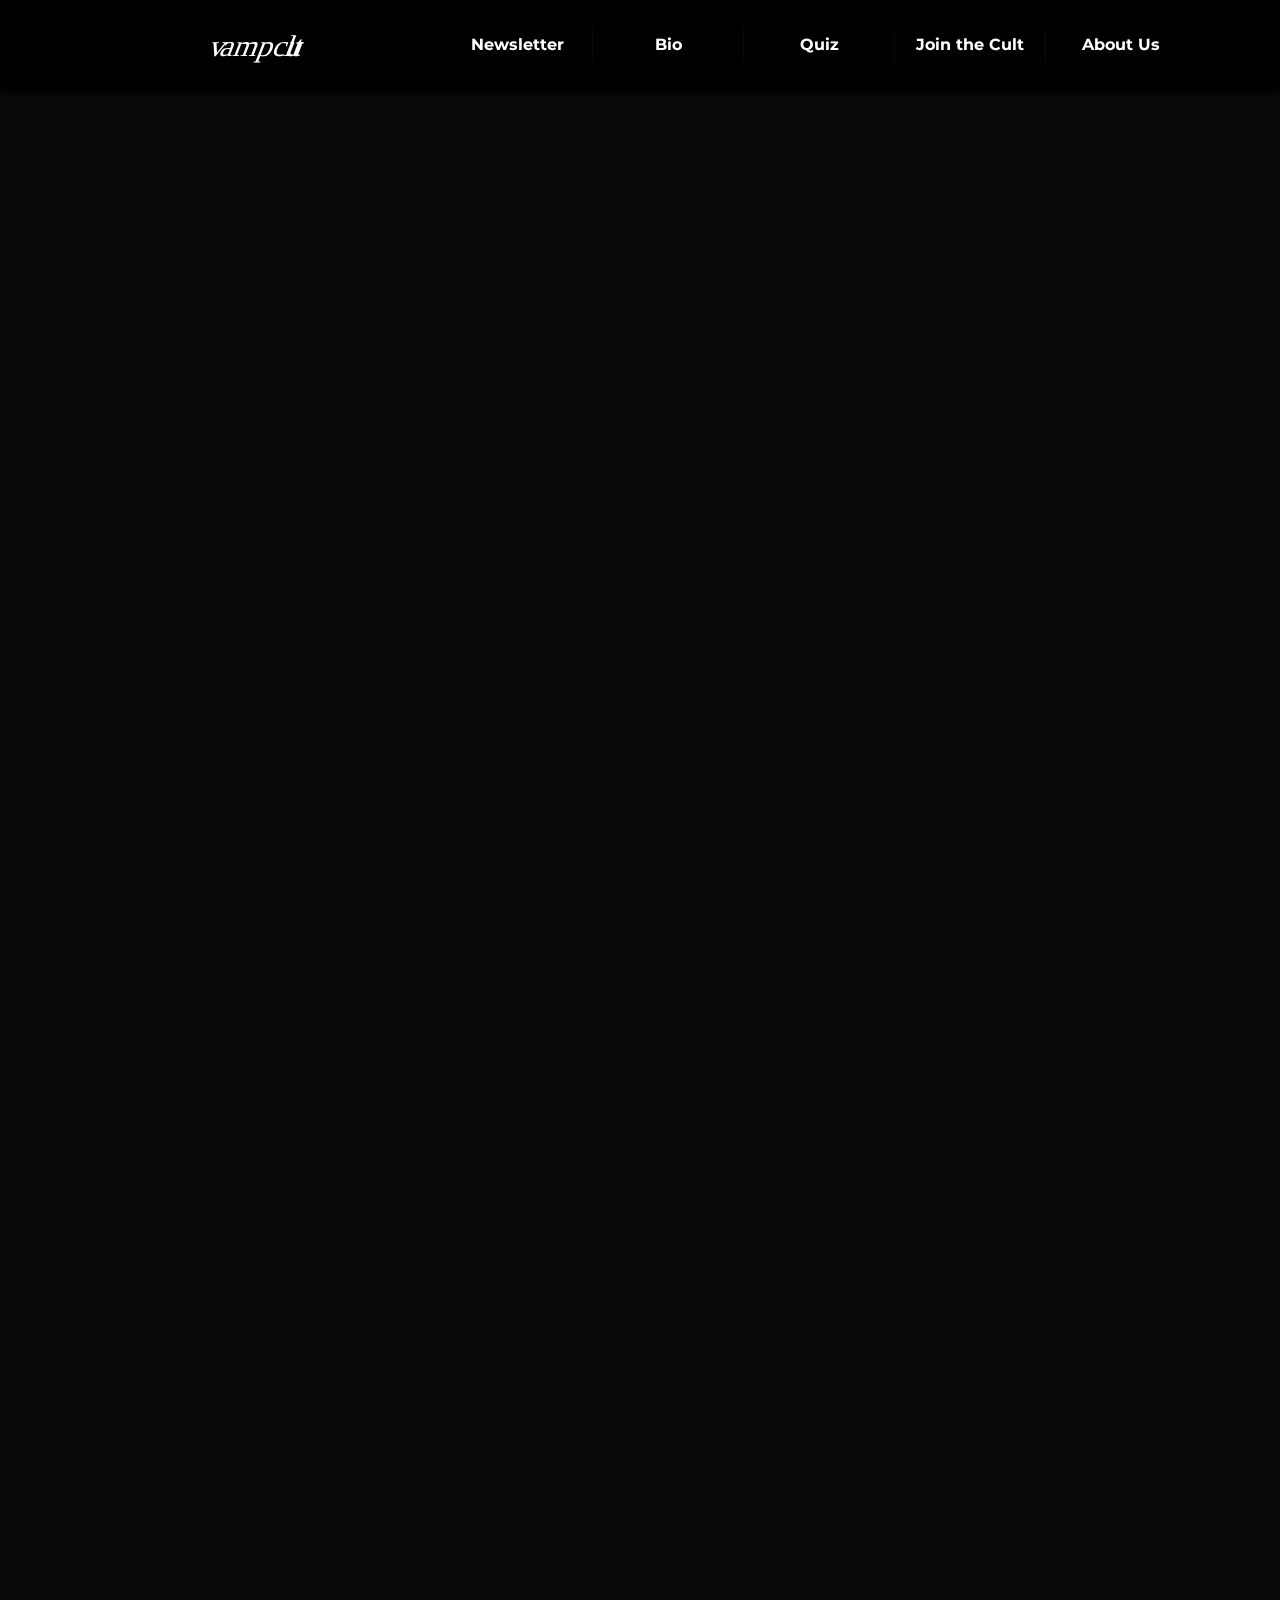
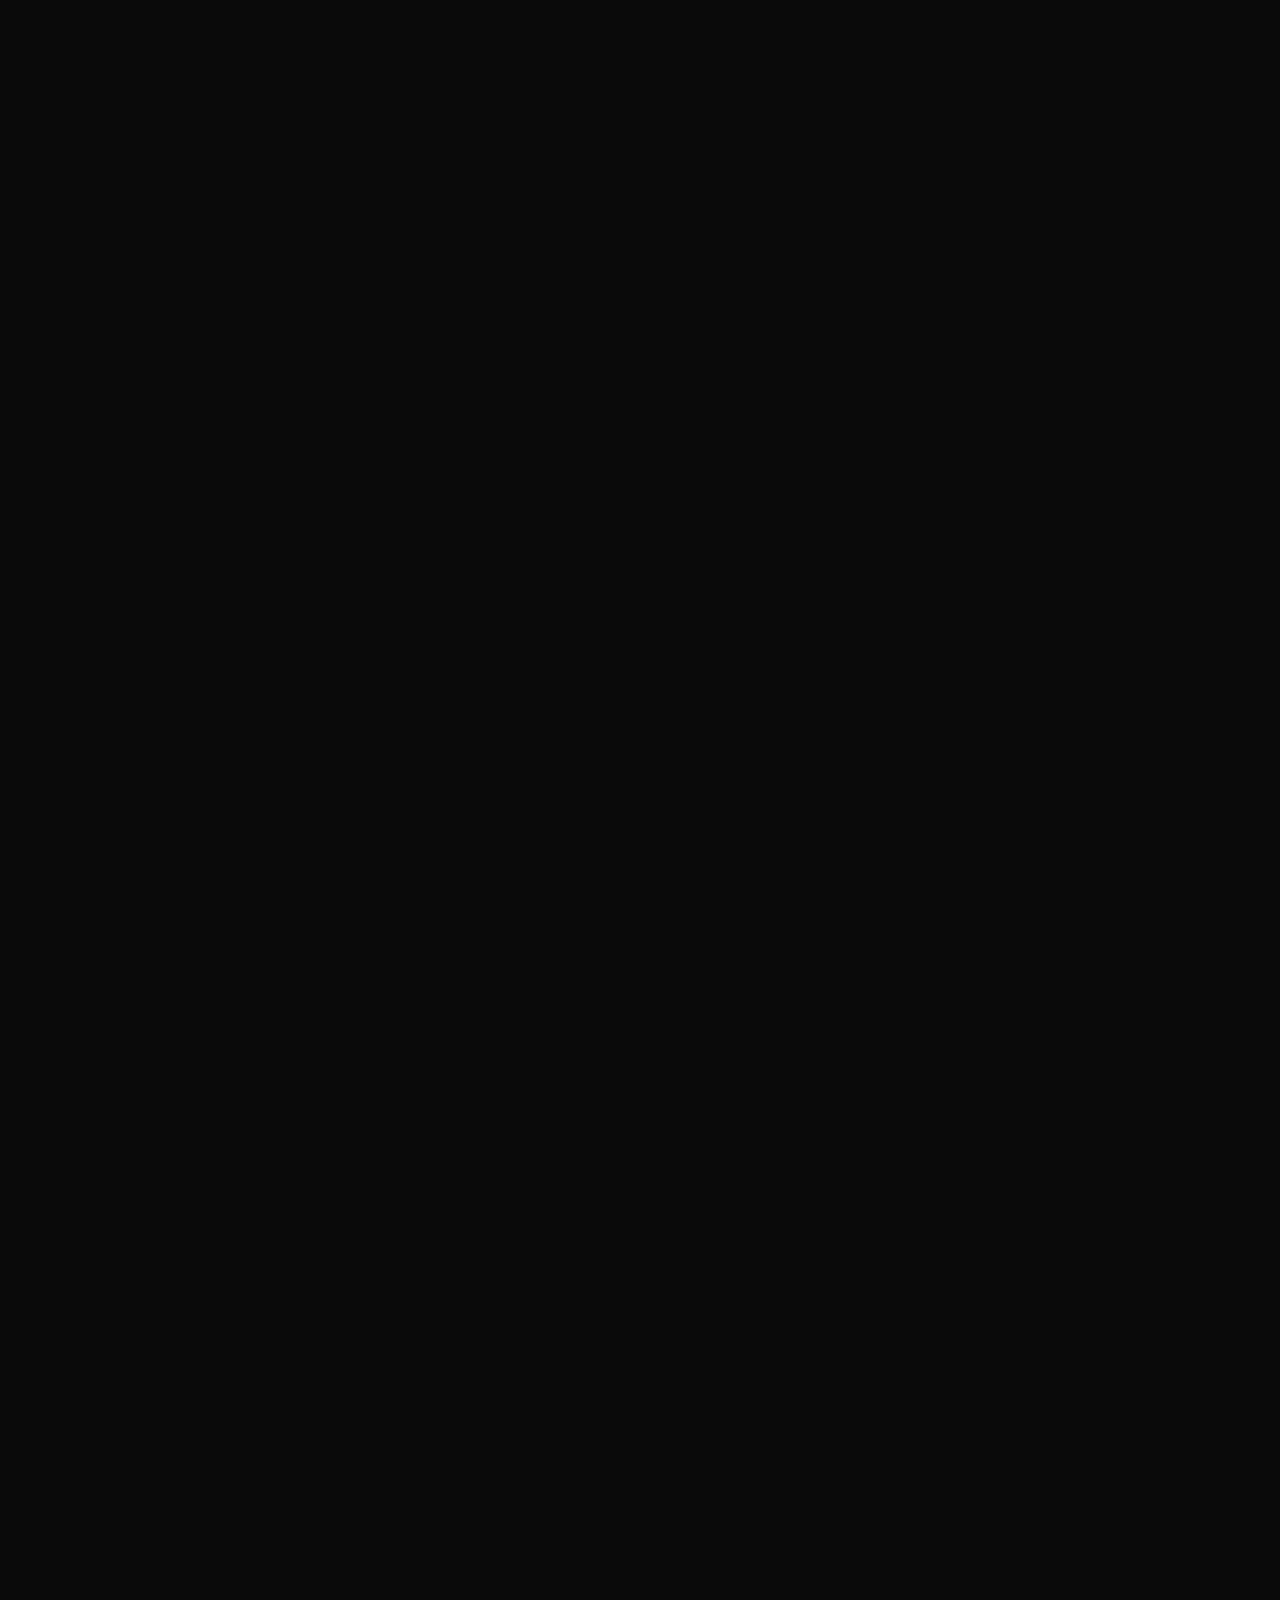
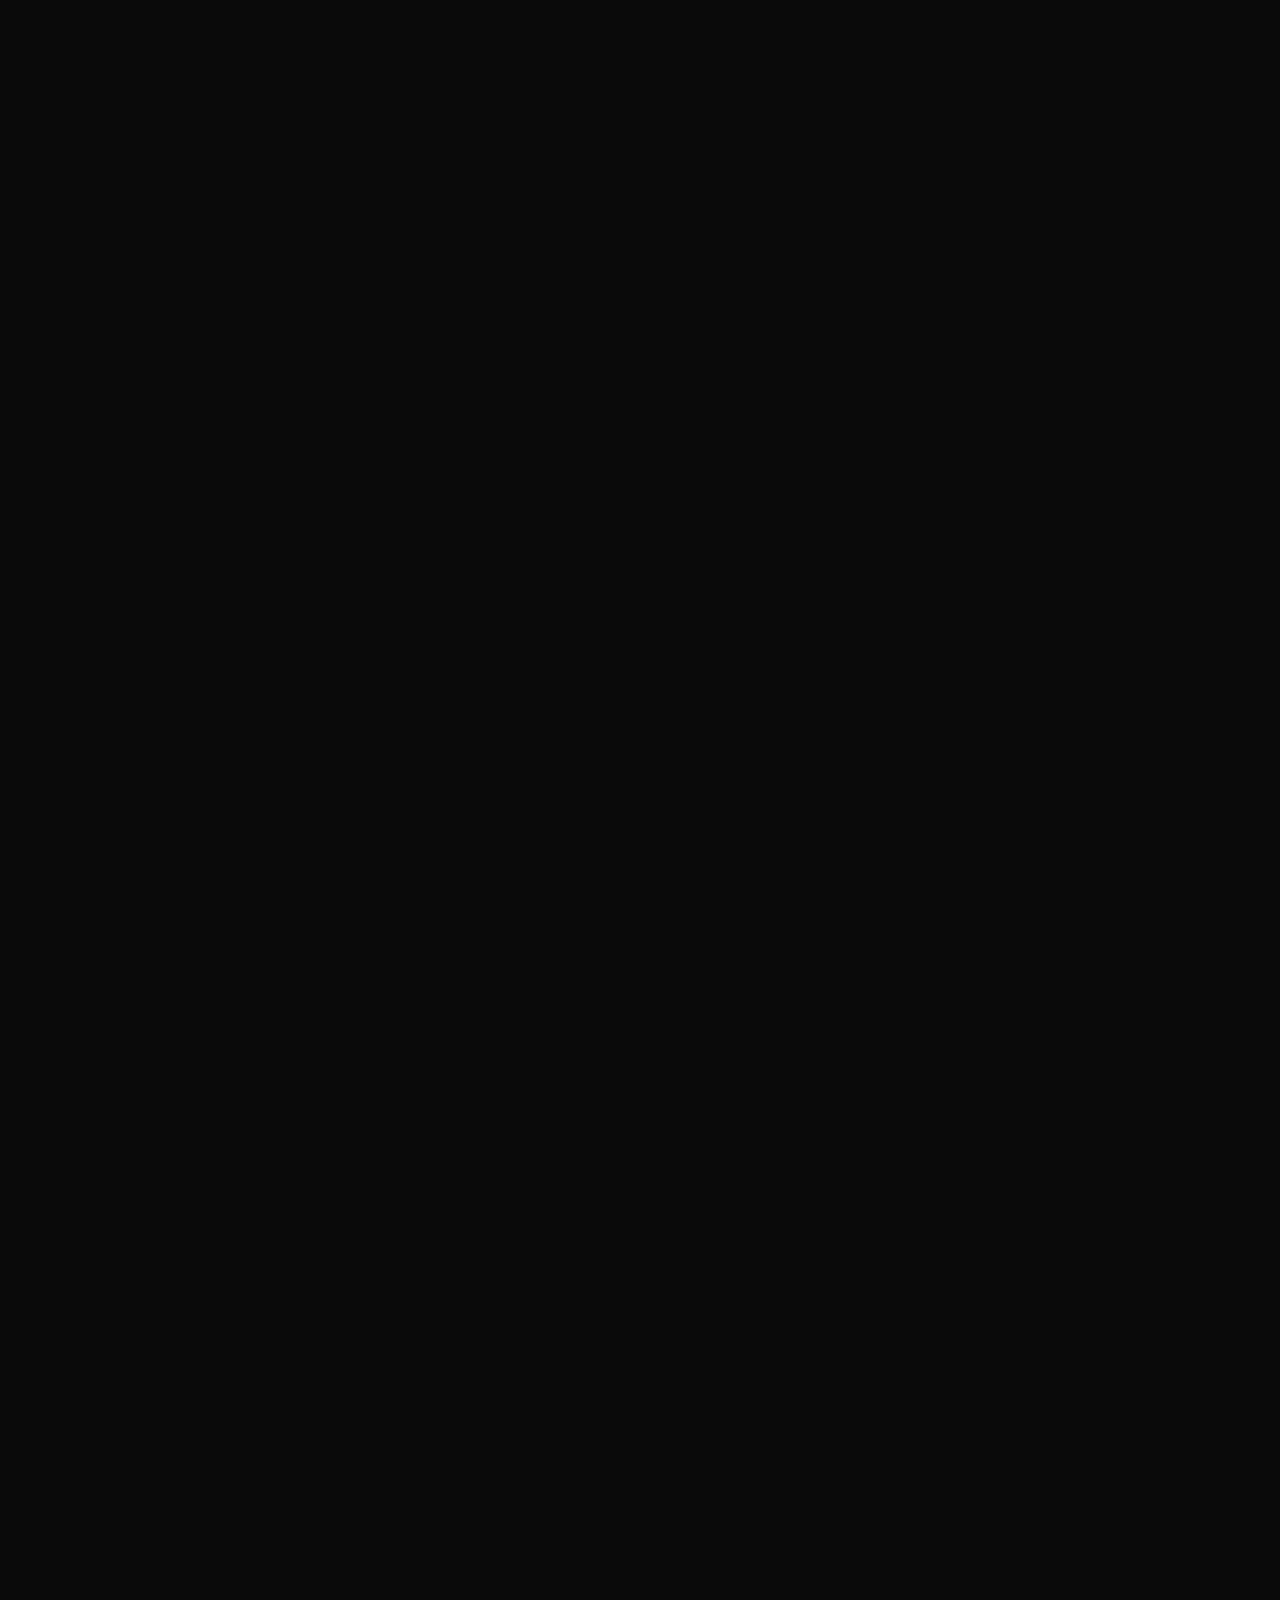
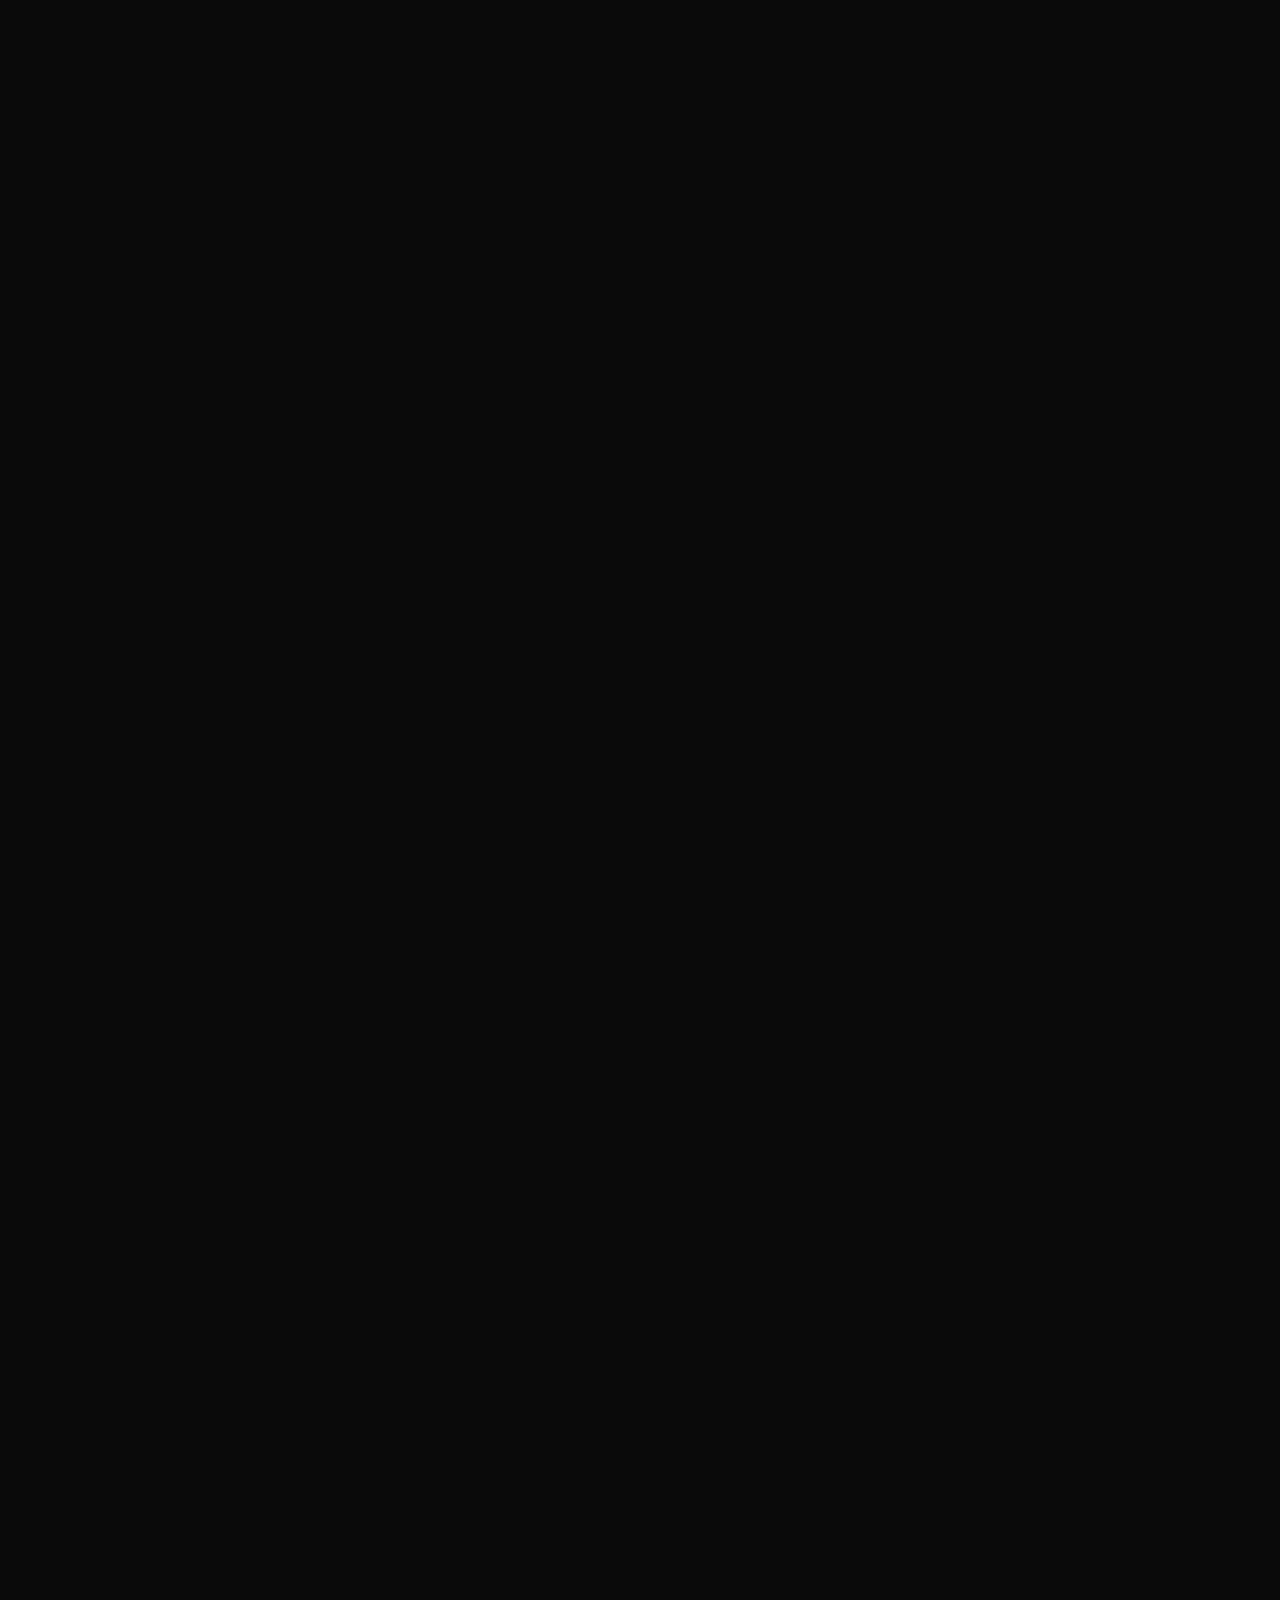
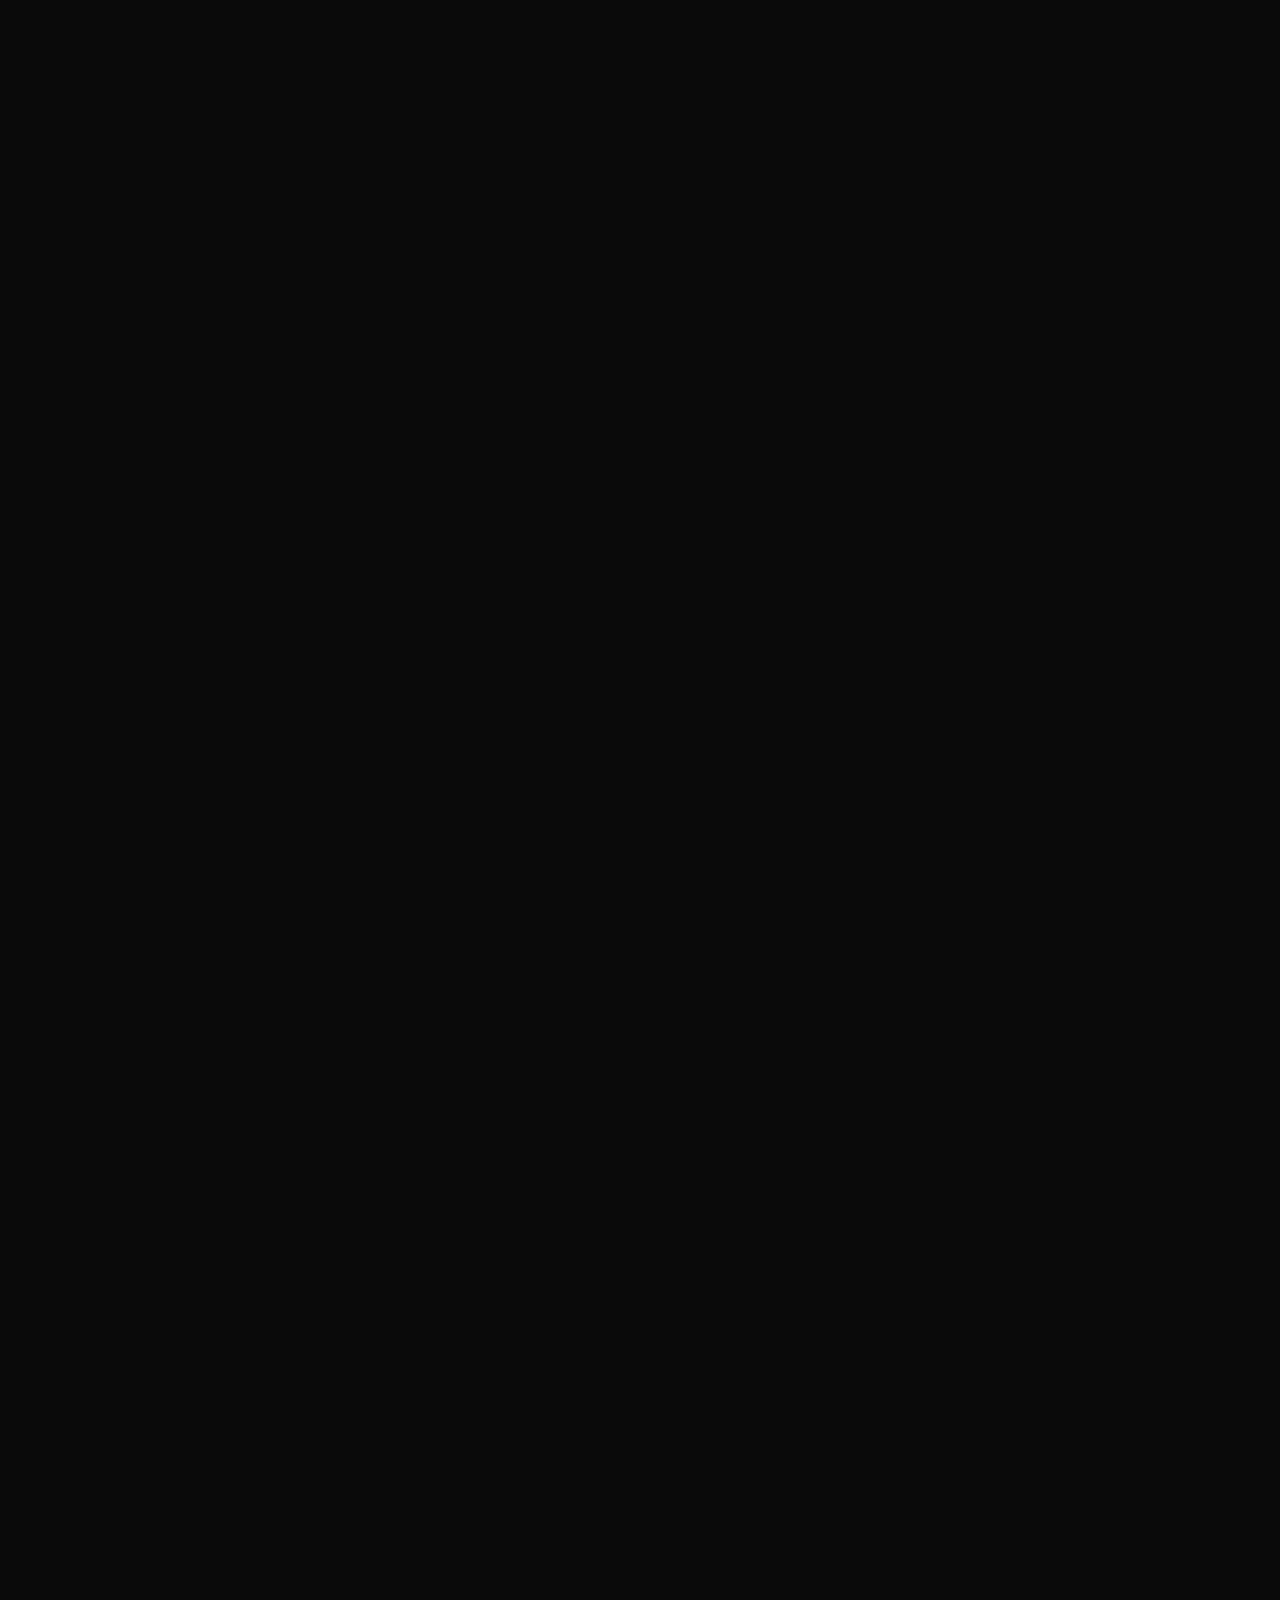
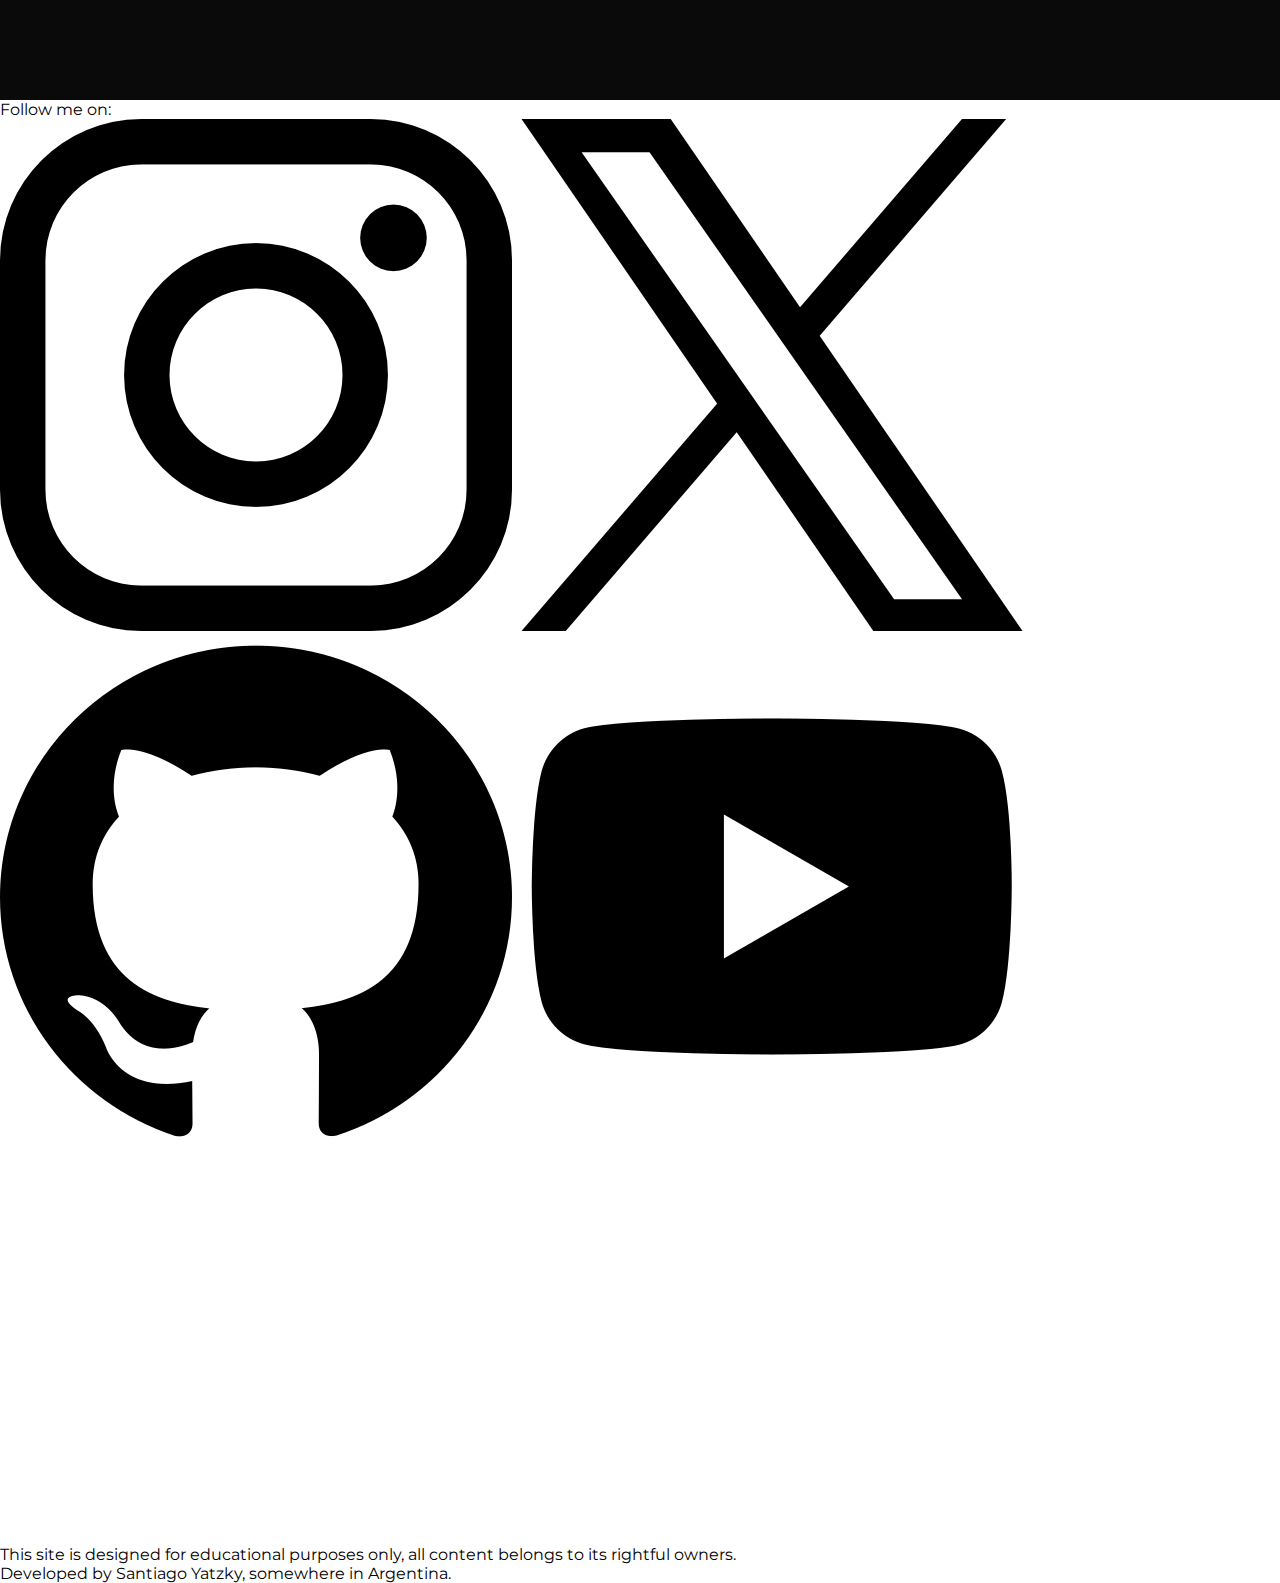
<file: pages/joinTheCult.html>
<!DOCTYPE html>
<html lang="en">
<head>
    <meta charset="UTF-8">
    <meta name="viewport" content="width=device-width, initial-scale=1.0">
    <title>Vamp Cult</title>
    <link rel="stylesheet" href="../css/main.css">
</head>
<body>
    <header>
        <a href="../index.html" id="logoRedirect"><img src="../img/vampLogo.svg" alt="VAMPCULT" class="logo"><img src="../img/vampLogoRed.svg" alt="VAMPCULT" class="logo logoRed"></a>
        <div id="nav">
            <ul>
                <li><a href="./newsletter.html">Newsletter</a></li>
                <li><a href="./bio.html">Bio</a></li>
                <li><a href="./quiz.html">Quiz</a></li>
                <li><a href="#">Join the Cult</a></li>
                <li><a href="./aboutUs.html">About Us</a></li>
            </ul>
        </div>
    </header>
    <div id="content">



    </div>
    <footer>
        <div class="footerSocials contFooter">
            <p>Follow me on:</p>
            <div class="socialsContainer">
                <a href=""><img src="../img/ig.png" alt="Instagram" class="icon"></a>
                <a href=""><img src="../img/x.png" alt="X" class="icon"></a>
                <a href=""><img src="../img/github.png" alt="Github" class="icon"></a>
                <a href=""><img src="../img/youtube.png" alt="Youtube" class="icon"></a>
            </div>
        </div>
        <div class="footerLogo"><a href="#"><img src="../img/vampLogo.svg" alt="VAMPCULT"></a></div>
        <div class="contFooter disclaimer">
            <p>This site is designed for educational purposes only, all content belongs to its rightful owners.</p>
            <p>Developed by Santiago Yatzky, somewhere in Argentina.</p>
        </div>
    </footer>
</body>
</html>
</file>
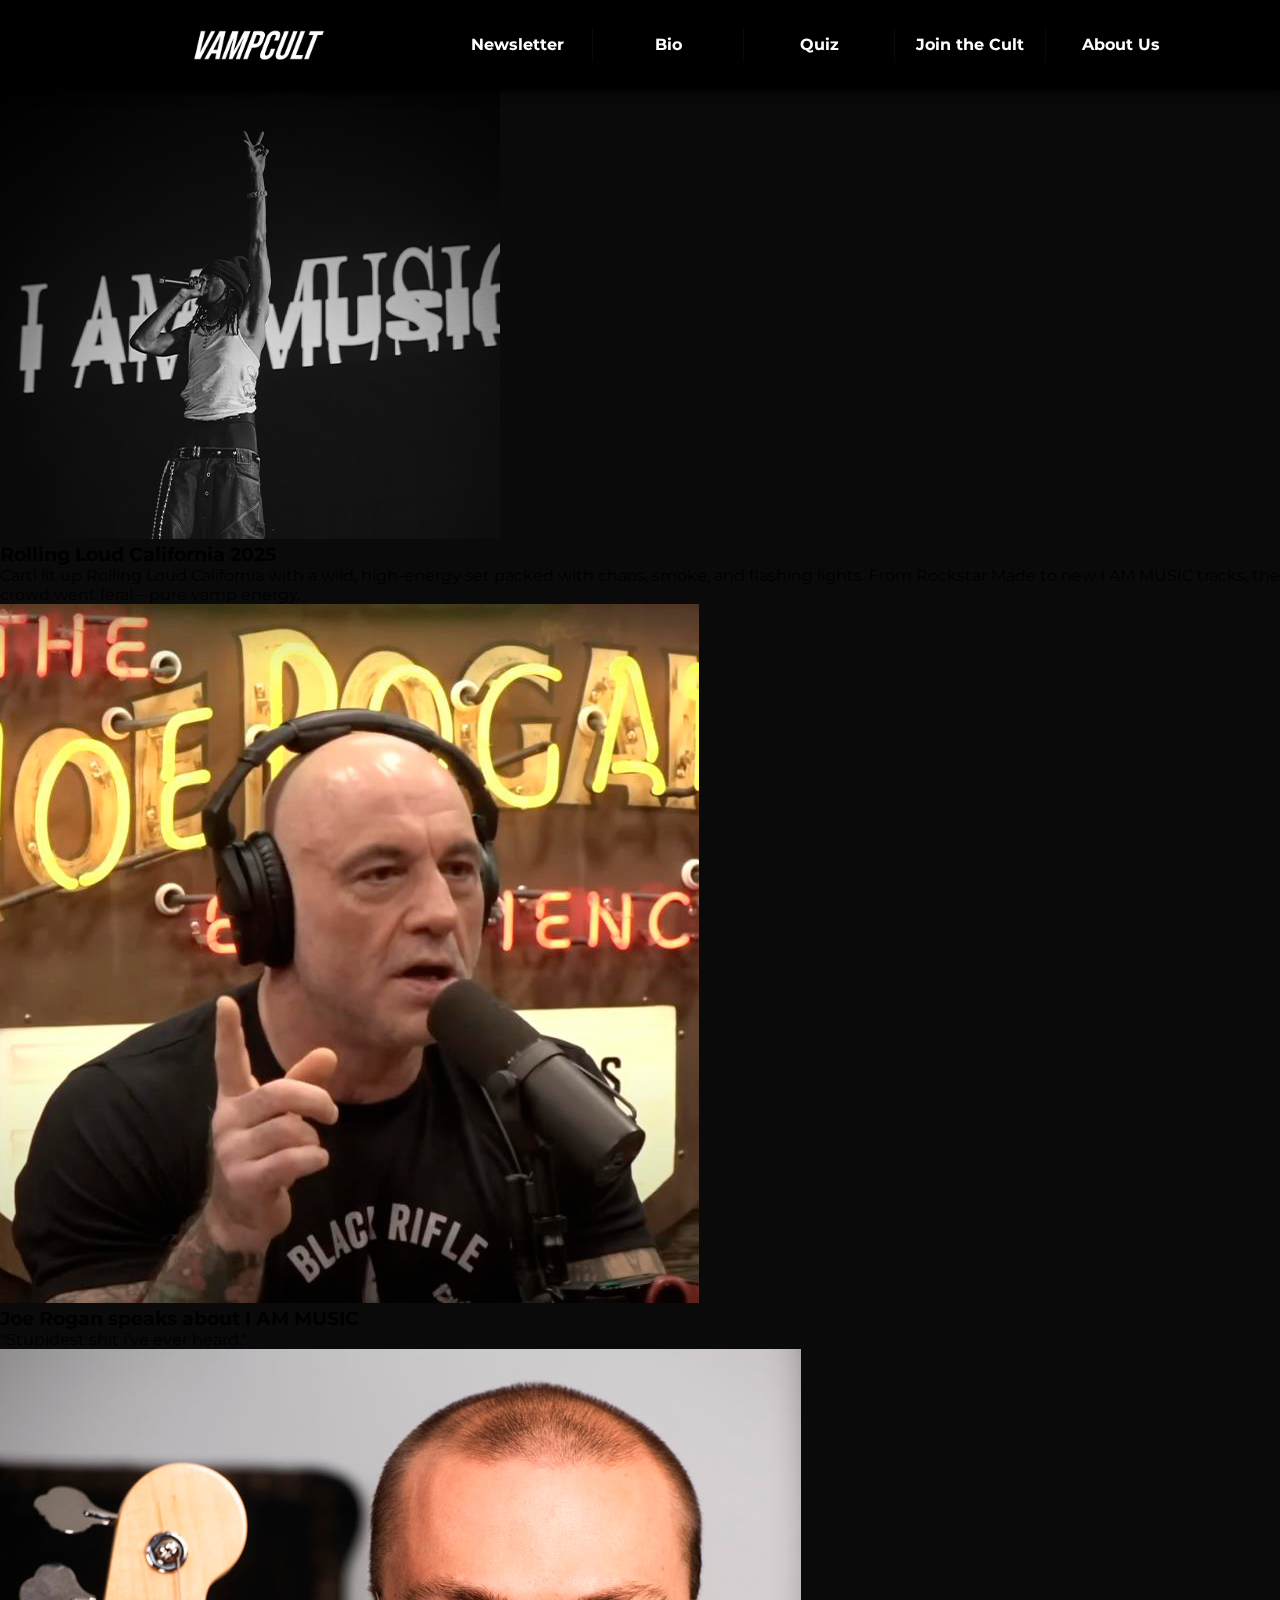
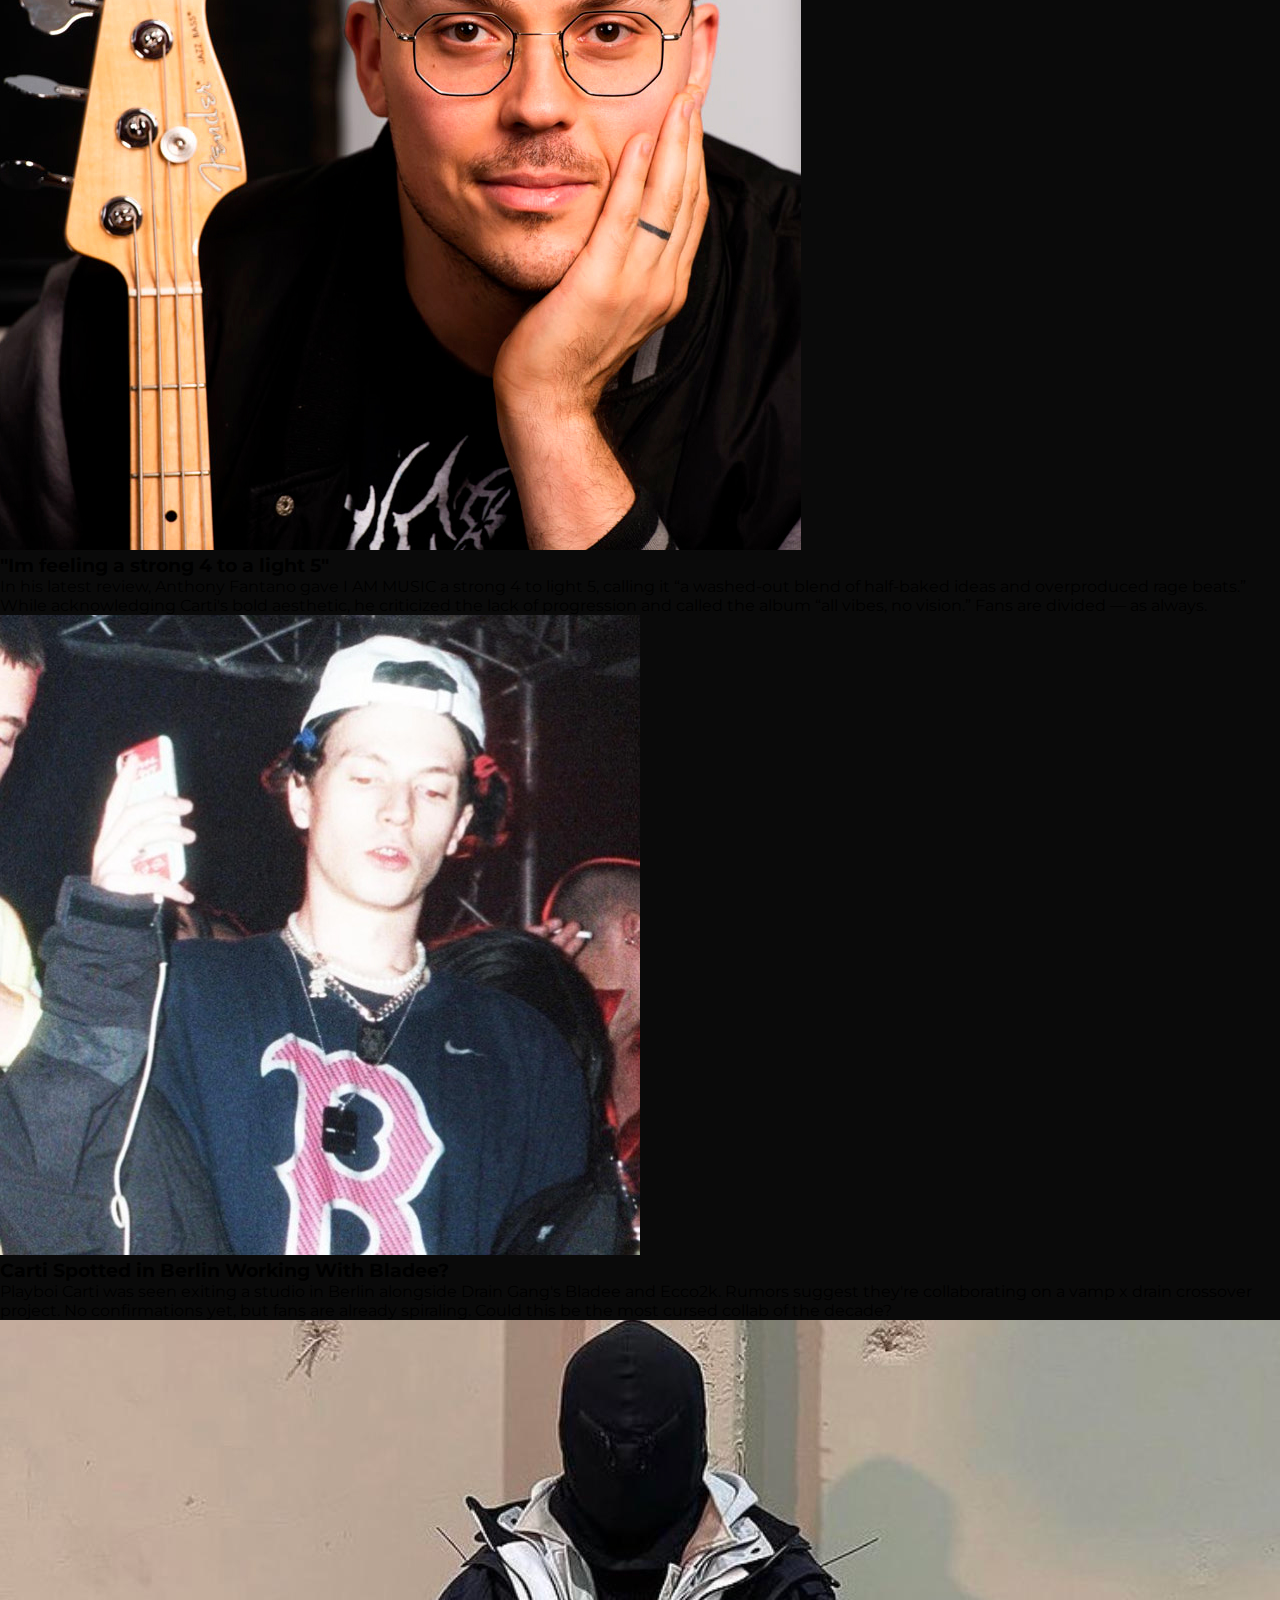
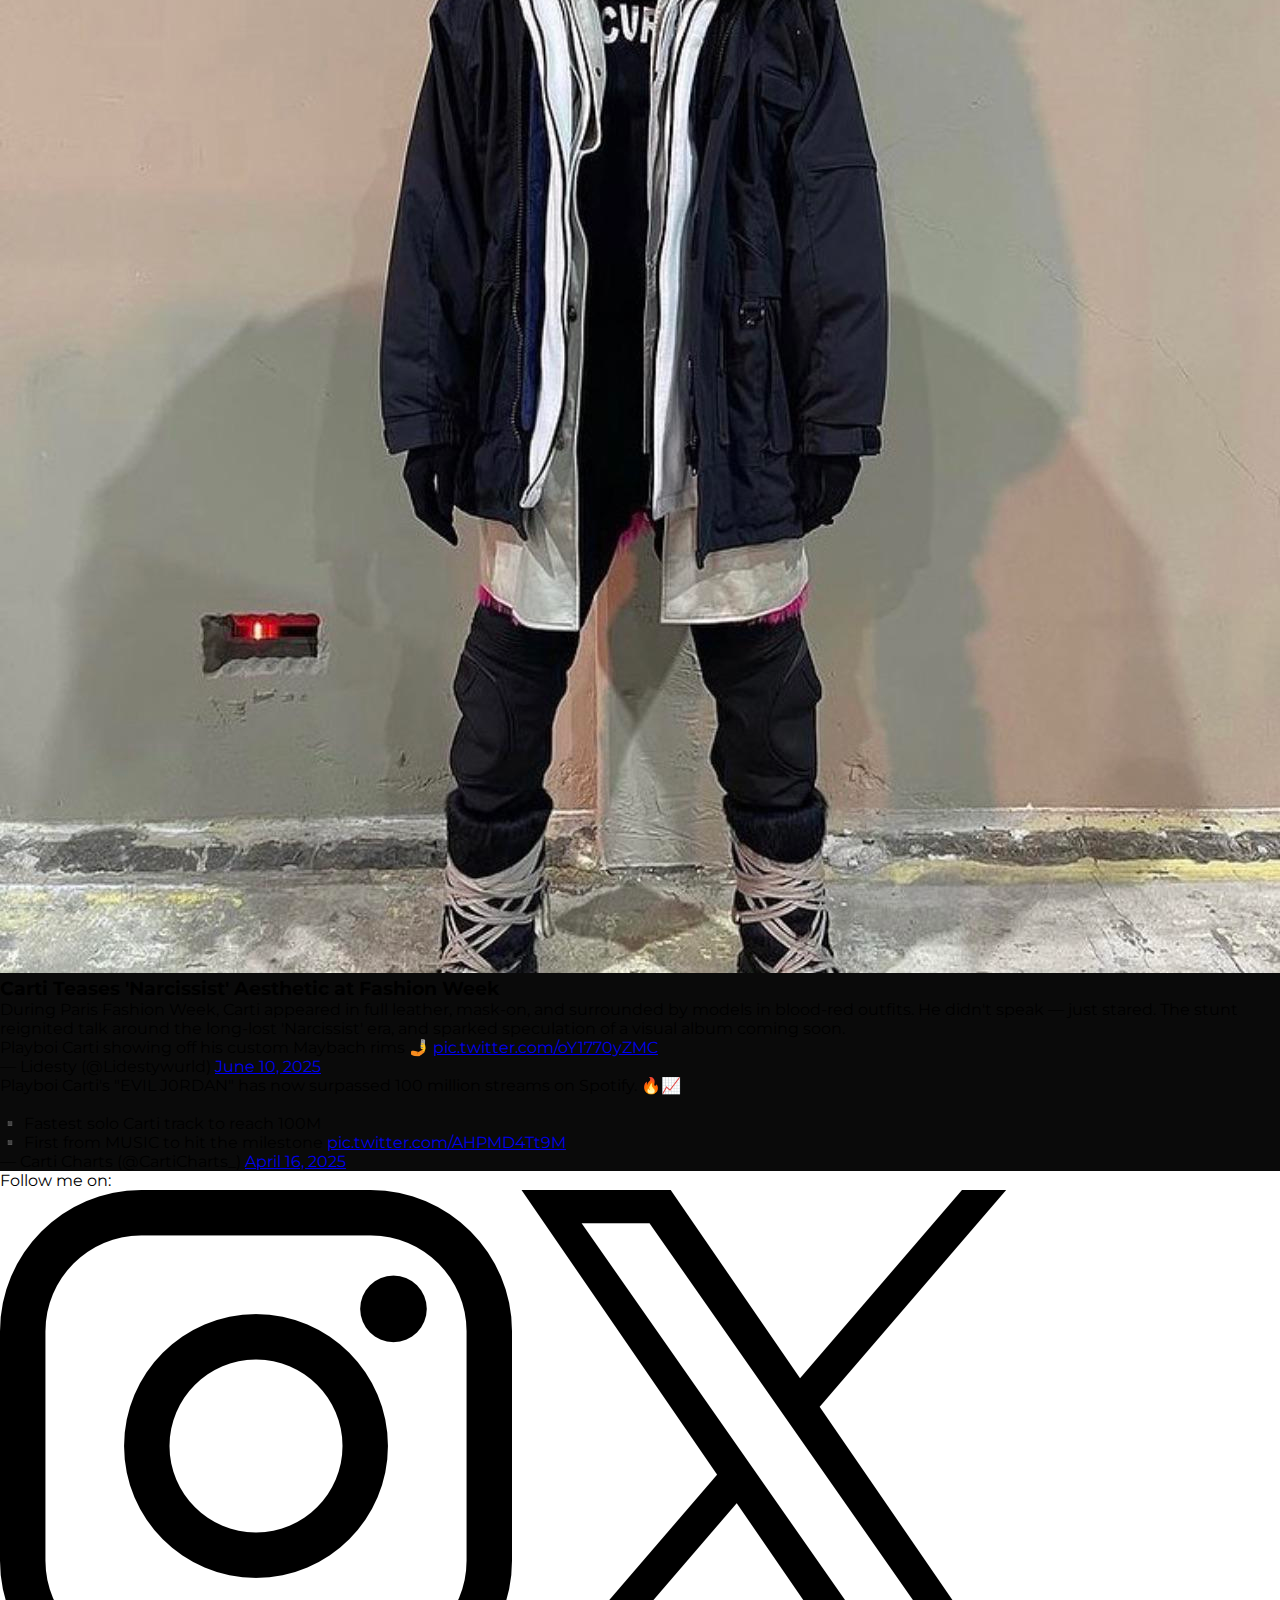
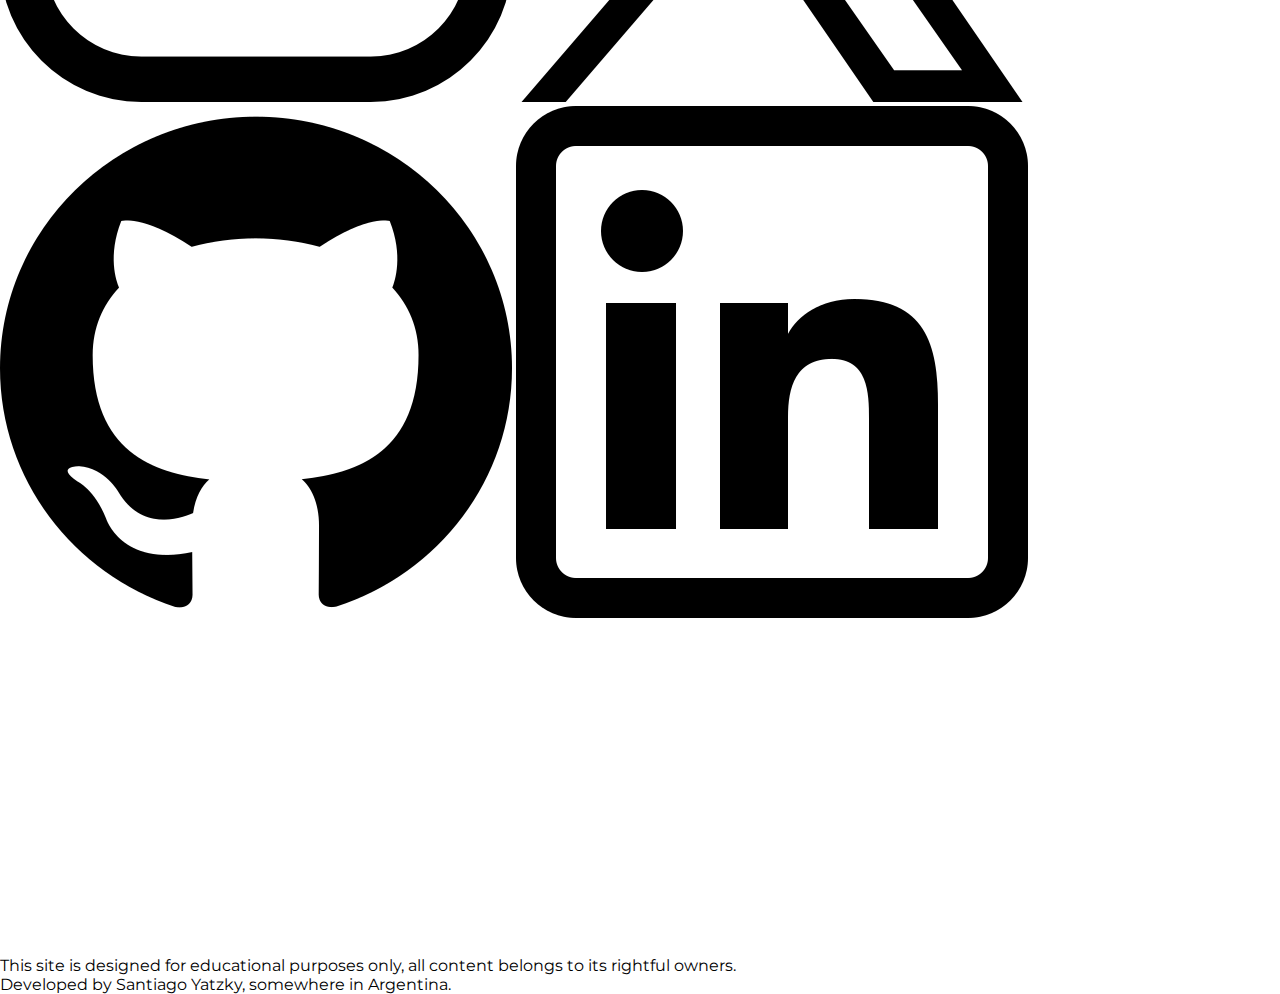
<file: pages/newsletter.html>
<!DOCTYPE html>
<html lang="en">
<head>
    <meta charset="UTF-8">
    <meta name="viewport" content="width=device-width, initial-scale=1.0">
    <title>Vamp Cult</title>
    <link rel="stylesheet" href="../css/main.css">
    <link rel="icon" href="../img/blood-drop.png" type="image/png">
</head>
<body>
    <div id="main-wrapper">
        <header>
            <a href="../index.html" id="logoRedirect"><img src="../img/vampLogo.png" alt="VAMPCULT" class="logo"><img src="../img/vampLogoRed.png" alt="VAMPCULT" class="logo logoRed"></a>
            <div id="nav">
                <ul>
                    <li><a href="#">Newsletter</a></li>
                    <li><a href="./bio.html">Bio</a></li>
                    <li><a href="./quiz.html">Quiz</a></li>
                    <li><a href="./joinTheCult.html">Join the Cult</a></li>
                    <li><a href="./aboutUs.html">About Us</a></li>
                </ul>
            </div>
        </header>
        <div class="separator">
            <!-- -->
        </div>
        <div id="content">
            <div class="title-container">
                <h1>Newsletter</h1>
            </div>
            <div id="news-container">
                <div class="news-column">
                    <div class="news-box">
                        <div class="box-wrapper">
                            <img src="../img/rollingLoud.png" alt="RollingLoud">
                            <div class="text-box">
                                <h3>Rolling Loud California 2025</h3>
                                <p>Carti lit up Rolling Loud California with a wild, high-energy set packed with chaos, smoke, and flashing lights. From Rockstar Made to new I AM MUSIC tracks, the crowd went feral—pure vamp energy.</p>
                            </div>
                        </div>
                    </div>
                    <div class="news-box">
                        <div class="box-wrapper">
                            <img src="../img/rogan.jpg" alt="Joe Rogan">
                            <div class="text-box">
                                <h3>Joe Rogan speaks about I AM MUSIC</h3>
                                <p>"Stupidest shit i've ever heard."</p>
                            </div>
                        </div>
                    </div>
                    <div class="news-box">
                        <div class="box-wrapper">
                            <img src="../img/fantano.jpg" alt="Anthony Fantano">
                            <div class="text-box">
                                <h3>"Im feeling a strong 4 to a light 5"</h3>
                                <p>In his latest review, Anthony Fantano gave I AM MUSIC a strong 4 to light 5, calling it “a washed-out blend of half-baked ideas and overproduced rage beats.” While acknowledging Carti's bold aesthetic, he criticized the lack of progression and called the album “all vibes, no vision.” Fans are divided — as always.</p>
                            </div>
                        </div>
                    </div>
                    <div class="news-box">
                        <div class="box-wrapper">
                            <img src="../img/bladee.jpg" alt="Bladee">
                            <div class="text-box">
                                <h3>Carti Spotted in Berlin Working With Bladee?</h3>
                                <p>Playboi Carti was seen exiting a studio in Berlin alongside Drain Gang's Bladee and Ecco2k. Rumors suggest they're collaborating on a vamp x drain crossover project. No confirmations yet, but fans are already spiraling. Could this be the most cursed collab of the decade?</p>
                            </div>
                        </div>
                    </div>
                    <div class="news-box">
                        <div class="box-wrapper">
                            <img src="../img/narcissist.jpg" alt="Narcissist">
                            <div class="text-box">
                                <h3>Carti Teases 'Narcissist' Aesthetic at Fashion Week</h3>
                                <p>During Paris Fashion Week, Carti appeared in full leather, mask-on, and surrounded by models in blood-red outfits. He didn't speak — just stared. The stunt reignited talk around the long-lost 'Narcissist' era, and sparked speculation of a visual album coming soon.</p>
                            </div>
                        </div>
                    </div>
                </div>
                <div class="tweets-container">
                    <blockquote class="twitter-tweet" data-theme="dark"><p lang="en" dir="ltr">Playboi Carti showing off his custom Maybach rims 🤳 <a href="https://t.co/oY1770yZMC">pic.twitter.com/oY1770yZMC</a></p>&mdash; Lidesty (@Lidestywurld) <a href="https://twitter.com/Lidestywurld/status/1932286023410516187?ref_src=twsrc%5Etfw">June 10, 2025</a></blockquote> <script async src="https://platform.twitter.com/widgets.js" charset="utf-8"></script>
                    <blockquote class="twitter-tweet" data-theme="dark"><p lang="en" dir="ltr">Playboi Carti's &quot;EVIL J0RDAN&quot; has now surpassed 100 million streams on Spotify. 🔥📈<br><br>▪️ Fastest solo Carti track to reach 100M<br>▪️ First from MUSIC to hit the milestone <a href="https://t.co/AHPMD4Tt9M">pic.twitter.com/AHPMD4Tt9M</a></p>&mdash; Carti Charts (@CartiCharts_) <a href="https://twitter.com/CartiCharts_/status/1912559964398268561?ref_src=twsrc%5Etfw">April 16, 2025</a></blockquote> <script async src="https://platform.twitter.com/widgets.js" charset="utf-8"></script>
                </div>
            </div>
        </div>
        <div class="separator separatorb">
            <!-- -->
        </div>
        <footer>
            <div class="footerSocials contFooter">
                <p>Follow me on:</p>
                <div class="socialsContainer">
                    <a href="https://www.instagram.com/san.yatz/"><img src="../img/ig.png" alt="Instagram" class="icon"></a>
                    <a href="https://x.com/yatzky_s"><img src="../img/x.png" alt="X" class="icon"></a>
                    <a href="https://github.com/YatzkySantiago"><img src="../img/github.png" alt="Github" class="icon"></a>
                    <a href="https://www.linkedin.com/in/santiago-yatzky-819900301/"><img src="../img/linkedin.png" alt="Youtube" class="icon"></a>
                </div>
            </div>
            <div class="footerLogo"><a href="#"><img src="../img/vampLogo.png" alt="VAMPCULT"></a></div>
            <div class="contFooter disclaimer">
                <p>This site is designed for educational purposes only, all content belongs to its rightful owners.</p>
                <p>Developed by Santiago Yatzky, somewhere in Argentina.</p>
            </div>
        </footer>
    </div>
</body>
</html>
</file>
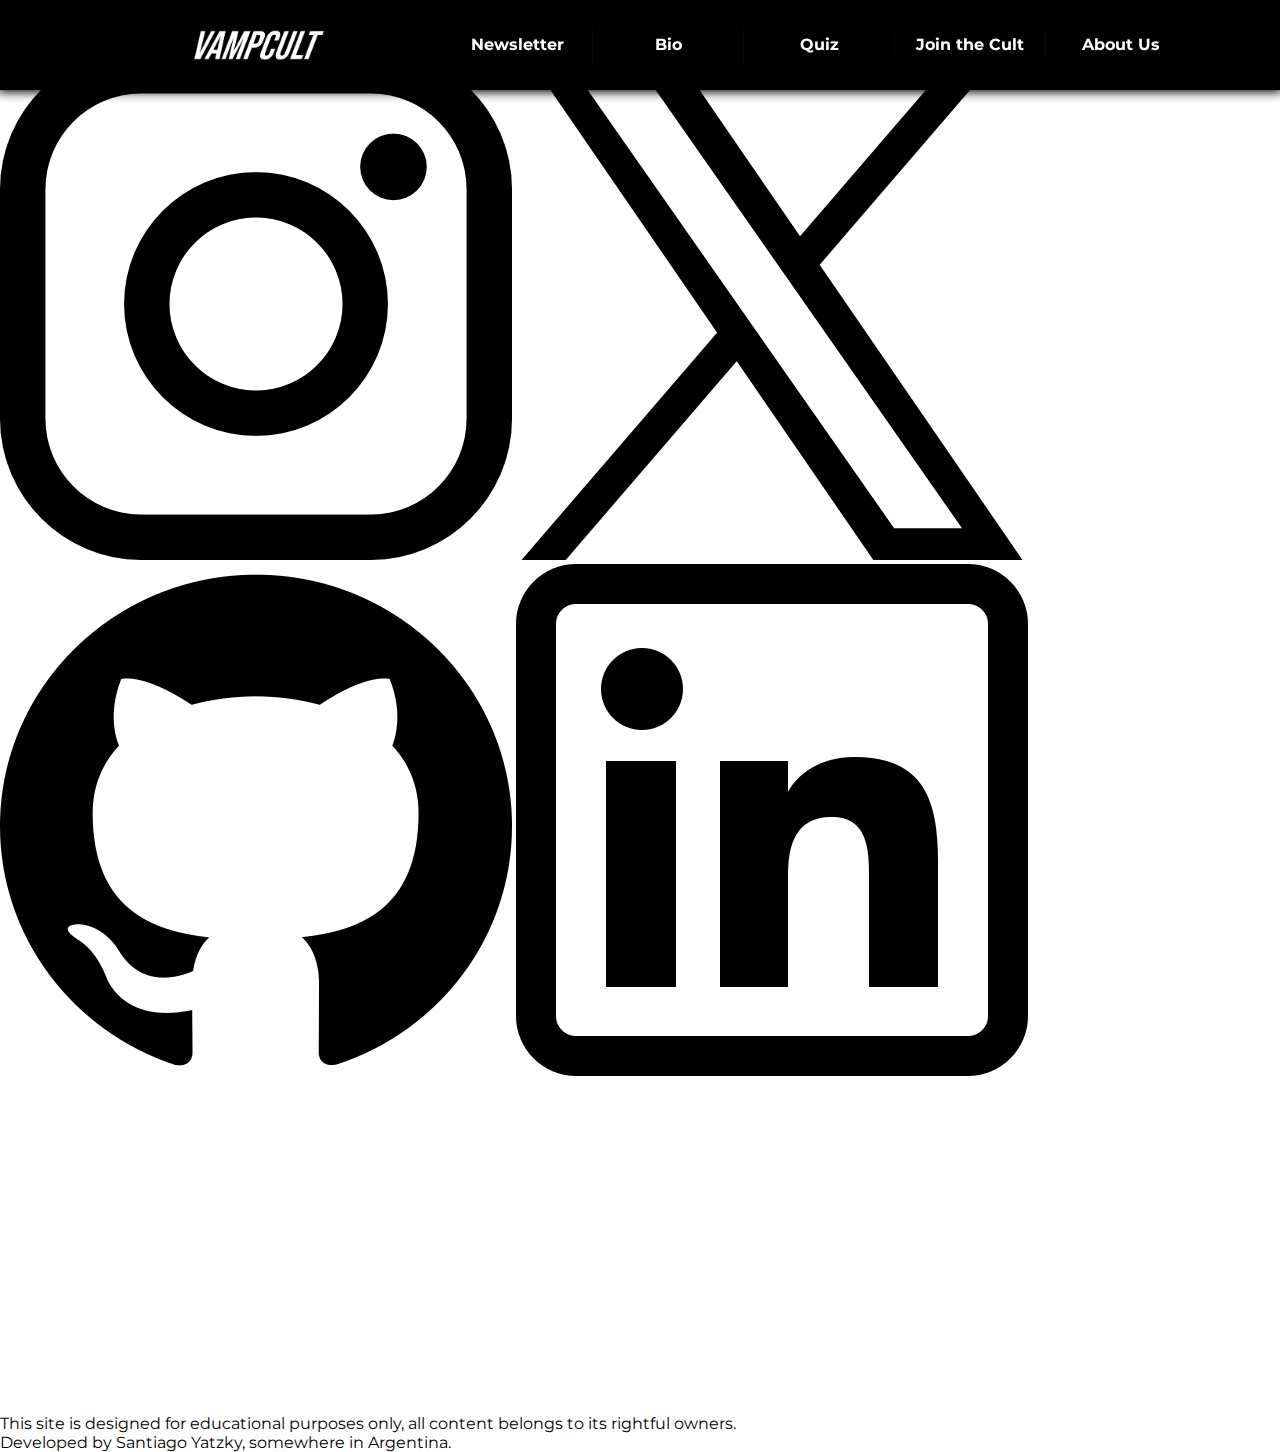
<file: pages/quiz.html>
<!DOCTYPE html>
<html lang="en">
<head>
    <meta charset="UTF-8">
    <meta name="viewport" content="width=device-width, initial-scale=1.0">
    <title>Vamp Cult</title>
    <link rel="stylesheet" href="../css/main.css">
</head>
<body>
    <div id="main-wrapper">
        <header>
            <a href="../index.html" id="logoRedirect"><img src="../img/vampLogo.png" alt="VAMPCULT" class="logo"><img src="../img/vampLogoRed.png" alt="VAMPCULT" class="logo logoRed"></a>
            <div id="nav">
                <ul>
                    <li><a href="./newsletter.html">Newsletter</a></li>
                    <li><a href="./bio.html">Bio</a></li>
                    <li><a href="#">Quiz</a></li>
                    <li><a href="./joinTheCult.html">Join the Cult</a></li>
                    <li><a href="./aboutUs.html">About Us</a></li>
                </ul>
            </div>
        </header>
        <div class="separator">
            <!-- -->
        </div>
        <div id="content">
            <div id="quiz-container">
                <h1 id="quiz-title">CARTI QUIZ</h1>
                <p id="quiz-question">Which song is this?</p>
                <audio id="quiz-audio" controls></audio>
                <div id="quiz-options" class="grid-options">
                </div>
            </div>
        </div>
        <div class="separator separatorb">
            <!-- -->
        </div>
        <footer>
            <div class="footerSocials contFooter">
                <p>Follow me on:</p>
                <div class="socialsContainer">
                    <a href="https://www.instagram.com/san.yatz/"><img src="../img/ig.png" alt="Instagram" class="icon"></a>
                    <a href="https://x.com/yatzky_s"><img src="../img/x.png" alt="X" class="icon"></a>
                    <a href="https://github.com/YatzkySantiago"><img src="../img/github.png" alt="Github" class="icon"></a>
                    <a href="https://www.linkedin.com/in/santiago-yatzky-819900301/"><img src="../img/linkedin.png" alt="Youtube" class="icon"></a>
                </div>
            </div>
            <div class="footerLogo"><a href="#"><img src="../img/vampLogo.png" alt="VAMPCULT"></a></div>
            <div class="contFooter disclaimer">
                <p>This site is designed for educational purposes only, all content belongs to its rightful owners.</p>
                <p>Developed by Santiago Yatzky, somewhere in Argentina.</p>
            </div>
        </footer>
    </div>
    <script src="../JS/main.js"></script>
</body>
</html>
</file>
<file: css/main.css>
*{
    margin: 0;
    padding: 0;
    font-family: 'Montserrat';
}
html, body{
    height: 100%;
    width: 100%;
}
@font-face {
    font-family: 'bebasNeue';
    src: url(../fonts/BebasNeue-Regular.ttf);
}
@font-face {
    font-family: 'Montserrat';
    src: url(../fonts/Montserrat-VariableFont_wght.ttf);
}
header{
    width: 100%;
    box-sizing: border-box;
    position: fixed; /*box-sizing previene el overflow a la derecha cuando se setea una posicion fija*/
    background-color: black;
    padding: 0 15% 0 15%;
    display: flex;
    justify-content: space-between;
    align-items: center;
    color: white;
    height: 10%;
    box-shadow: 0px 0px 10px 2px black;
}
header>#logoRedirect{
    width: 15%;
    position: relative;
    display: inline-block;
    cursor: pointer;
    height: auto;
}
header>#logoRedirect>.logo{
    width: 100%;
    display: block;
    transition: opacity 0.3s ease;
    position: relative;
    pointer-events: none;
}
header>#logoRedirect>.logoRed{
    position: absolute;
    top: 0;
    left: 0;
    width: 100%;
    height: 100%;
    opacity: 0;
    transition: opacity 0.3s ease;
    pointer-events: none;
}
header > #logoRedirect:hover > .logo {
    opacity: 0;
}
header>#logoRedirect:hover .logoRed{
    opacity: 1;
    pointer-events: auto;
}
header>#nav{
    display: flex;
    justify-content: center;
    align-items: center;
    width: 60%;
    height: 60%;
}
header>#nav>ul{
    display: flex;
    justify-content: space-between;
    align-items: center;
    height: 80%;
}
header>#nav>ul>li{
    list-style-type: none;
    border-right: 1px solid rgb(10, 10, 10);
    width: 150px;
    height: 80%;
}
header>#nav>ul>li:hover{
    background-color: rgb(10, 10, 10);
}
header>#nav>ul>li:nth-child(5){
    border-right: 0;
}
header>#nav>ul>li>a{
    height: 100%;
    width: 100%;
    display: flex;
    justify-content: center;
    align-items: center;
    text-decoration: none;
    color: white;
    font-weight: bold;
}
#content{
    height: 900%; /*temp*/
    background-color: rgb(10, 10, 10); /*temp*/
}
</file>
